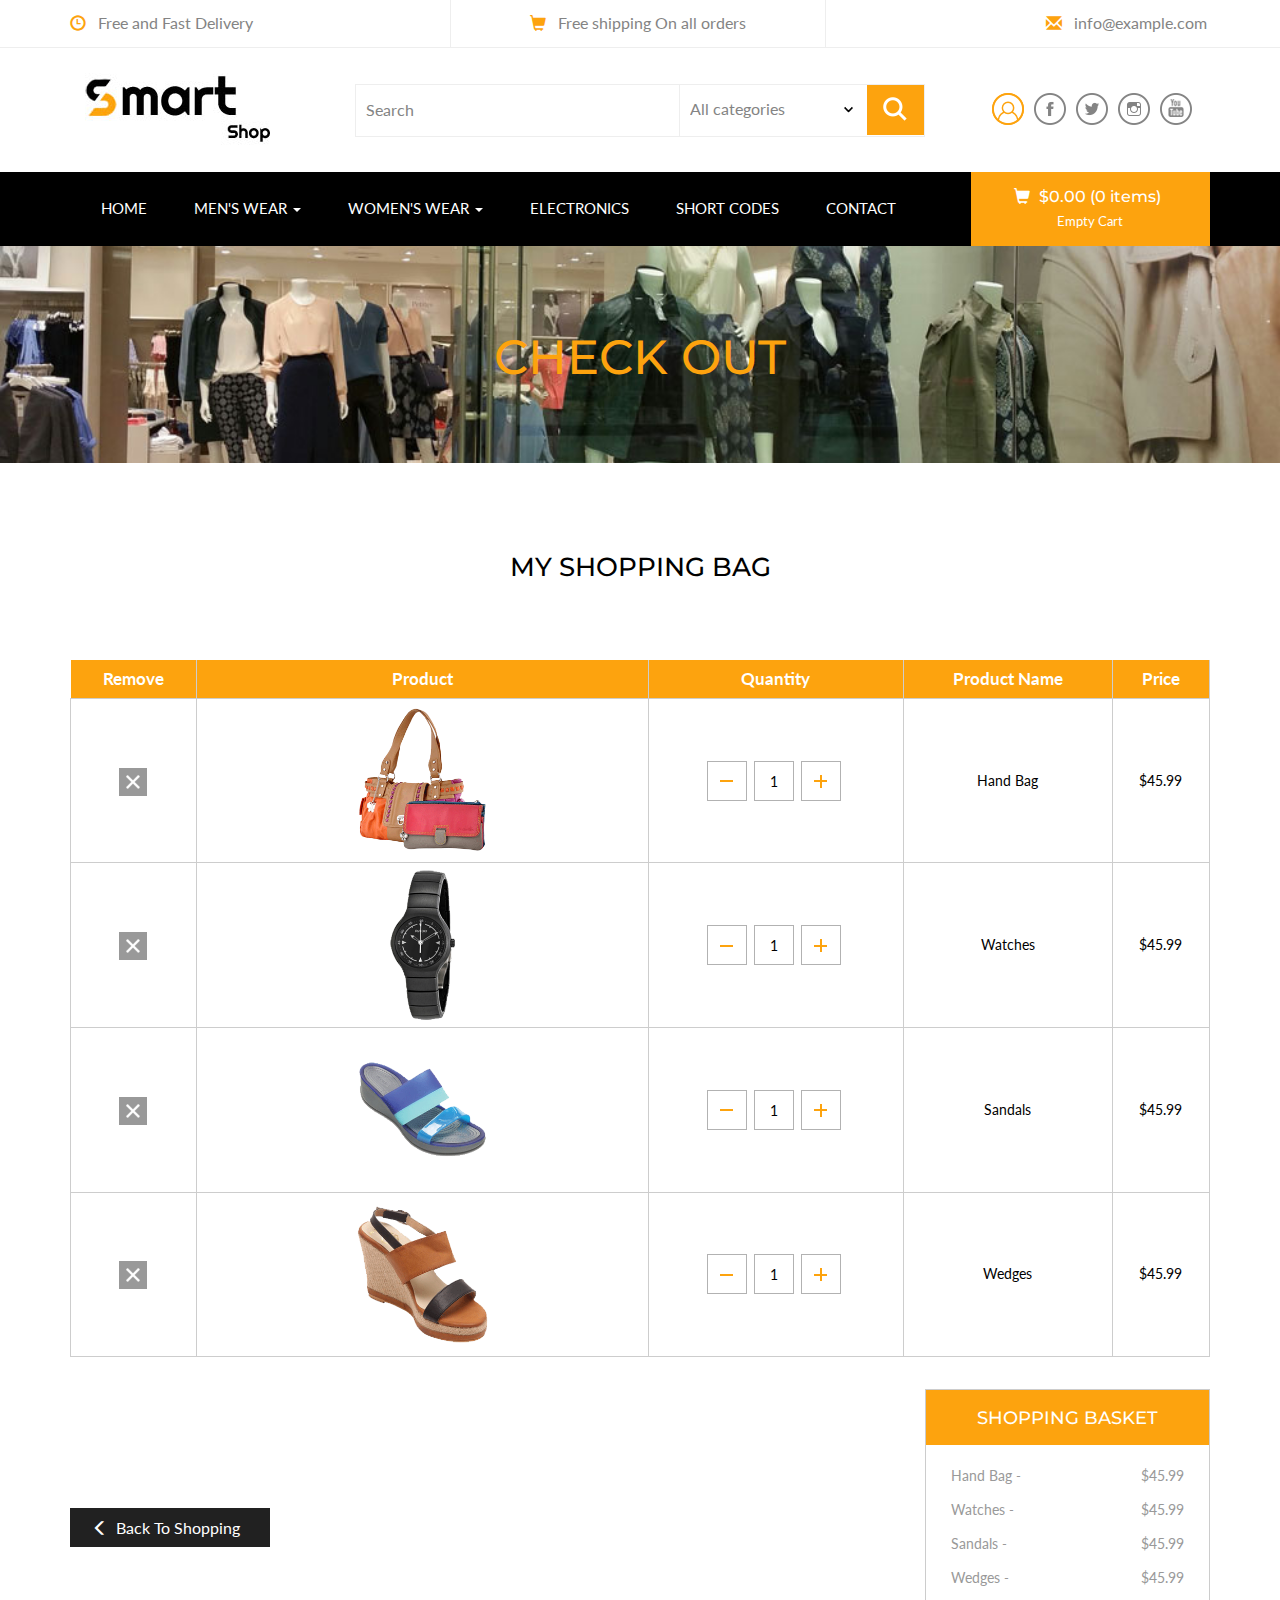
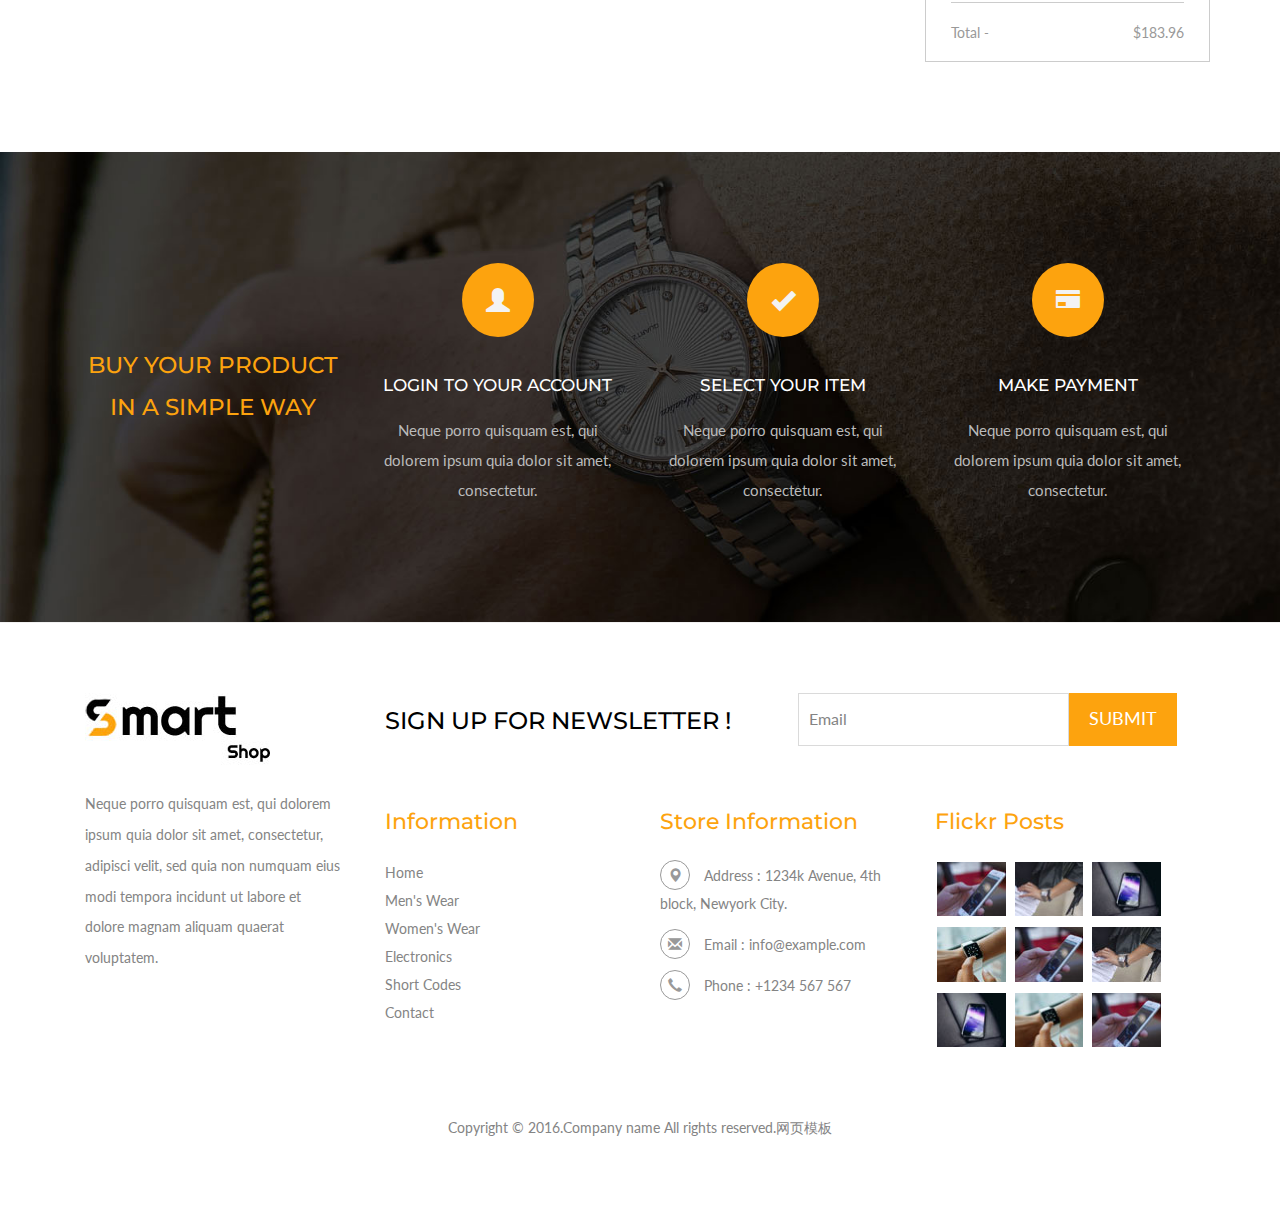
<file: view/smart-shop/checkout.html>
<!DOCTYPE html>
<html>
<head>
<title>Check Out</title>
<!-- for-mobile-apps -->
<meta name="viewport" content="width=device-width, initial-scale=1">
<meta http-equiv="Content-Type" content="text/html; charset=utf-8" />
<meta name="keywords" content="" />
<script type="application/x-javascript"> addEventListener("load", function() { setTimeout(hideURLbar, 0); }, false);
		function hideURLbar(){ window.scrollTo(0,1); } </script>
<!-- //for-mobile-apps -->
<link href="../../css/bootstrap.css" rel="stylesheet" type="text/css" media="all" />
<link href="../../css/style.css" rel="stylesheet" type="text/css" media="all" />
<!-- js -->
<script type="text/javascript" src="../../js/jquery-2.1.4.min.js"></script>
<!-- //js -->
<!-- cart -->
	<script src="../../js/simpleCart.min.js"></script>
<!-- cart -->
<!-- for bootstrap working -->
	<script type="text/javascript" src="../../js/bootstrap-3.1.1.min.js"></script>
<!-- //for bootstrap working -->
<link href='http://fonts.useso.com/css?family=Montserrat:400,700' rel='stylesheet' type='text/css'>
<link href='http://fonts.useso.com/css?family=Lato:400,100,100italic,300,300italic,400italic,700,900,900italic,700italic' rel='stylesheet' type='text/css'>
<script src="../../js/jquery.easing.min.js"></script>
</head>
<body>
<!-- header -->
<div class="header">
	<div class="container">
		<ul>
			<li><span class="glyphicon glyphicon-time" aria-hidden="true"></span>Free and Fast Delivery</li>
			<li><span class="glyphicon glyphicon-shopping-cart" aria-hidden="true"></span>Free shipping On all orders</li>
			<li><span class="glyphicon glyphicon-envelope" aria-hidden="true"></span><a href="mailto:info@example.com">info@example.com</a></li>
		</ul>
	</div>
</div>
<!-- //header -->
<!-- header-bot -->
<div class="header-bot">
	<div class="container">
		<div class="col-md-3 header-left">
			<h1><a href="index.html"><img src="../../images/logo3.jpg"></a></h1>
		</div>
		<div class="col-md-6 header-middle">
			<form>
				<div class="search">
					<input type="search" value="Search" onFocus="this.value = '';" onBlur="if (this.value == '') {this.value = 'Search';}" required="">
				</div>
				<div class="section_room">
					<select id="country" onChange="change_country(this.value)" class="frm-field required">
						<option value="null">All categories</option>
						<option value="null">Electronics</option>     
						<option value="AX">kids Wear</option>
						<option value="AX">Men's Wear</option>
						<option value="AX">Women's Wear</option>
						<option value="AX">Watches</option>
					</select>
				</div>
				<div class="sear-sub">
					<input type="submit" value=" ">
				</div>
				<div class="clearfix"></div>
			</form>
		</div>
		<div class="col-md-3 header-right footer-bottom">
			<ul>
				<li><a href="#" class="use1" data-toggle="modal" data-target="#myModal4"><span>Login</span></a>
					
				</li>
				<li><a class="fb" href="#"></a></li>
				<li><a class="twi" href="#"></a></li>
				<li><a class="insta" href="#"></a></li>
				<li><a class="you" href="#"></a></li>
			</ul>
		</div>
		<div class="clearfix"></div>
	</div>
</div>
<!-- //header-bot -->
<!-- banner -->
<div class="ban-top">
	<div class="container">
		<div class="top_nav_left">
			<nav class="navbar navbar-default">
			  <div class="container-fluid">
				<!-- Brand and toggle get grouped for better mobile display -->
				<div class="navbar-header">
				  <button type="button" class="navbar-toggle collapsed" data-toggle="collapse" data-target="#bs-example-navbar-collapse-1" aria-expanded="false">
					<span class="sr-only">Toggle navigation</span>
					<span class="icon-bar"></span>
					<span class="icon-bar"></span>
					<span class="icon-bar"></span>
				  </button>
				</div>
				<!-- Collect the nav links, forms, and other content for toggling -->
				<div class="collapse navbar-collapse menu--shylock" id="bs-example-navbar-collapse-1">
				  <ul class="nav navbar-nav menu__list">
					<li class="active menu__item "><a class="menu__link" href="index.html">Home <span class="sr-only">(current)</span></a></li>
					<li class="dropdown menu__item">
						<a href="#" class="dropdown-toggle menu__link" data-toggle="dropdown" role="button" aria-haspopup="true" aria-expanded="false">men's wear <span class="caret"></span></a>
							<ul class="dropdown-menu multi-column columns-3">
								<div class="row">
									<div class="col-sm-6 multi-gd-img1 multi-gd-text ">
										<a href="mens.html"><img src="../../images/woo1.jpg" alt=" "/></a>
									</div>
									<div class="col-sm-3 multi-gd-img">
										<ul class="multi-column-dropdown">
											<li><a href="mens.html">Clothing</a></li>
											<li><a href="mens.html">Wallets</a></li>
											<li><a href="mens.html">Footwear</a></li>
											<li><a href="mens.html">Watches</a></li>
											<li><a href="mens.html">Accessories</a></li>
											<li><a href="mens.html">Bags</a></li>
											<li><a href="mens.html">Caps & Hats</a></li>
										</ul>
									</div>
									<div class="col-sm-3 multi-gd-img">
										<ul class="multi-column-dropdown">
											<li><a href="mens.html">Jewellery</a></li>
											<li><a href="mens.html">Sunglasses</a></li>
											<li><a href="mens.html">Perfumes</a></li>
											<li><a href="mens.html">Beauty</a></li>
											<li><a href="mens.html">Shirts</a></li>
											<li><a href="mens.html">Sunglasses</a></li>
											<li><a href="mens.html">Swimwear</a></li>
										</ul>
									</div>
									<div class="clearfix"></div>
								</div>
							</ul>
					</li>
					<li class="dropdown menu__item">
						<a href="#" class="dropdown-toggle menu__link" data-toggle="dropdown" role="button" aria-haspopup="true" aria-expanded="false">women's wear <span class="caret"></span></a>
							<ul class="dropdown-menu multi-column columns-3">
								<div class="row">
									<div class="col-sm-3 multi-gd-img">
										<ul class="multi-column-dropdown">
											<li><a href="womens.html">Clothing</a></li>
											<li><a href="womens.html">Wallets</a></li>
											<li><a href="womens.html">Footwear</a></li>
											<li><a href="womens.html">Watches</a></li>
											<li><a href="womens.html">Accessories</a></li>
											<li><a href="womens.html">Bags</a></li>
											<li><a href="womens.html">Caps & Hats</a></li>
										</ul>
									</div>
									<div class="col-sm-3 multi-gd-img">
										<ul class="multi-column-dropdown">
											<li><a href="womens.html">Jewellery</a></li>
											<li><a href="womens.html">Sunglasses</a></li>
											<li><a href="womens.html">Perfumes</a></li>
											<li><a href="womens.html">Beauty</a></li>
											<li><a href="womens.html">Shirts</a></li>
											<li><a href="womens.html">Sunglasses</a></li>
											<li><a href="womens.html">Swimwear</a></li>
										</ul>
									</div>
									<div class="col-sm-6 multi-gd-img multi-gd-text ">
										<a href="womens.html"><img src="../../images/woo.jpg" alt=" "/></a>
									</div>
									<div class="clearfix"></div>
								</div>
							</ul>
					</li>
					<li class=" menu__item"><a class="menu__link" href="electronics.html">Electronics</a></li>
					<li class=" menu__item"><a class="menu__link" href="codes.html">Short Codes</a></li>
					<li class=" menu__item"><a class="menu__link" href="contact.html">contact</a></li>
				  </ul>
				</div>
			  </div>
			</nav>	
		</div>
		<div class="top_nav_right">
			<div class="cart box_1">
						<a href="checkout.html">
							<h3> <div class="total">
								<i class="glyphicon glyphicon-shopping-cart" aria-hidden="true"></i>
								<span class="simpleCart_total"></span> (<span id="simpleCart_quantity" class="simpleCart_quantity"></span> items)</div>
								
							</h3>
						</a>
						<p><a href="javascript:;" class="simpleCart_empty">Empty Cart</a></p>
						
			</div>	
		</div>
		<div class="clearfix"></div>
	</div>
</div>
<!-- //banner-top -->
<!-- banner -->
<div class="page-head">
	<div class="container">
		<h3>Check Out</h3>
	</div>
</div>
<!-- //banner -->
<!-- check out -->
<div class="checkout">
	<div class="container">
		<h3>My Shopping Bag</h3>
		<div class="table-responsive checkout-right animated wow slideInUp" data-wow-delay=".5s">
			<table class="timetable_sub">
				<thead>
					<tr>
						<th>Remove</th>
						<th>Product</th>
						<th>Quantity</th>
						<th>Product Name</th>
						<th>Price</th>
					</tr>
				</thead>
					<tr class="rem1">
						<td class="invert-closeb">
							<div class="rem">
								<div class="close1"> </div>
							</div>
							<script>$(document).ready(function(c) {
								$('.close1').on('click', function(c){
									$('.rem1').fadeOut('slow', function(c){
										$('.rem1').remove();
									});
									});	  
								});
						   </script>
						</td>
						<td class="invert-image"><a href="single.html"><img src="../../images/w4.png" alt=" " class="img-responsive" /></a></td>
						<td class="invert">
							 <div class="quantity"> 
								<div class="quantity-select">                           
									<div class="entry value-minus">&nbsp;</div>
									<div class="entry value"><span>1</span></div>
									<div class="entry value-plus active">&nbsp;</div>
								</div>
							</div>
						</td>
						<td class="invert">Hand Bag</td>
						<td class="invert">$45.99</td>
					</tr>
					<tr class="rem2">
						<td class="invert-closeb">
							<div class="rem">
								<div class="close2"> </div>
							</div>
							<script>$(document).ready(function(c) {
								$('.close2').on('click', function(c){
									$('.rem2').fadeOut('slow', function(c){
										$('.rem2').remove();
									});
									});	  
								});
						   </script>
						</td>
						<td class="invert-image"><a href="single.html"><img src="../../images/ep3.png" alt=" " class="img-responsive" /></a></td>
						<td class="invert">
							 <div class="quantity"> 
								<div class="quantity-select">                           
									<div class="entry value-minus">&nbsp;</div>
									<div class="entry value"><span>1</span></div>
									<div class="entry value-plus active">&nbsp;</div>
								</div>
							</div>
						</td>
						<td class="invert">Watches</td>
						<td class="invert">$45.99</td>
						
					</tr>
					<tr class="rem3">
						<td class="invert-closeb">
							<div class="rem">
								<div class="close3"> </div>
							</div>
							<script>$(document).ready(function(c) {
								$('.close3').on('click', function(c){
									$('.rem3').fadeOut('slow', function(c){
										$('.rem3').remove();
									});
									});	  
								});
						   </script>
						</td>
						<td class="invert-image"><a href="single.html"><img src="../../images/w2.png" alt=" " class="img-responsive" /></a></td>
						<td class="invert">
							 <div class="quantity"> 
								<div class="quantity-select">                           
									<div class="entry value-minus">&nbsp;</div>
									<div class="entry value"><span>1</span></div>
									<div class="entry value-plus active">&nbsp;</div>
								</div>
							</div>
						</td>
						<td class="invert">Sandals</td>
						<td class="invert">$45.99</td>
						
					</tr>
					<tr class="rem4">
						<td class="invert-closeb">
							<div class="rem">
								<div class="close4"> </div>
							</div>
							<script>$(document).ready(function(c) {
								$('.close4').on('click', function(c){
									$('.rem4').fadeOut('slow', function(c){
										$('.rem4').remove();
									});
									});	  
								});
						   </script>
						</td>
						<td class="invert-image"><a href="single.html"><img src="../../images/w1.png" alt=" " class="img-responsive" /></a></td>
						<td class="invert">
							 <div class="quantity"> 
								<div class="quantity-select">                           
									<div class="entry value-minus">&nbsp;</div>
									<div class="entry value"><span>1</span></div>
									<div class="entry value-plus active">&nbsp;</div>
								</div>
							</div>
						</td>
						<td class="invert">Wedges</td>
						<td class="invert">$45.99</td>
						
					</tr>
					
								<!--quantity-->
									<script>
									$('.value-plus').on('click', function(){
										var divUpd = $(this).parent().find('.value'), newVal = parseInt(divUpd.text(), 10)+1;
										divUpd.text(newVal);
									});

									$('.value-minus').on('click', function(){
										var divUpd = $(this).parent().find('.value'), newVal = parseInt(divUpd.text(), 10)-1;
										if(newVal>=1) divUpd.text(newVal);
									});
									</script>
								<!--quantity-->
			</table>
		</div>
		<div class="checkout-left">	
				
				<div class="checkout-right-basket animated wow slideInRight" data-wow-delay=".5s">
					<a href="mens.html"><span class="glyphicon glyphicon-menu-left" aria-hidden="true"></span>Back To Shopping</a>
				</div>
				<div class="checkout-left-basket animated wow slideInLeft" data-wow-delay=".5s">
					<h4>Shopping basket</h4>
					<ul>
						<li>Hand Bag <i>-</i> <span>$45.99</span></li>
						<li>Watches <i>-</i> <span>$45.99</span></li>
						<li>Sandals <i>-</i> <span>$45.99</span></li>
						<li>Wedges <i>-</i> <span>$45.99</span></li>
						<li>Total <i>-</i> <span>$183.96</span></li>
					</ul>
				</div>
				<div class="clearfix"> </div>
			</div>
	</div>
</div>	
<!-- //check out -->
<!-- //product-nav -->
<div class="coupons">
	<div class="container">
		<div class="coupons-grids text-center">
			<div class="col-md-3 coupons-gd">
				<h3>Buy your product in a simple way</h3>
			</div>
			<div class="col-md-3 coupons-gd">
				<span class="glyphicon glyphicon-user" aria-hidden="true"></span>
				<h4>LOGIN TO YOUR ACCOUNT</h4>
				<p>Neque porro quisquam est, qui dolorem ipsum quia dolor
			sit amet, consectetur.</p>
			</div>
			<div class="col-md-3 coupons-gd">
				<span class="glyphicon glyphicon-ok" aria-hidden="true"></span>
				<h4>SELECT YOUR ITEM</h4>
				<p>Neque porro quisquam est, qui dolorem ipsum quia dolor
			sit amet, consectetur.</p>
			</div>
			<div class="col-md-3 coupons-gd">
				<span class="glyphicon glyphicon-credit-card" aria-hidden="true"></span>
				<h4>MAKE PAYMENT</h4>
				<p>Neque porro quisquam est, qui dolorem ipsum quia dolor
			sit amet, consectetur.</p>
			</div>
			<div class="clearfix"> </div>
		</div>
	</div>
</div>
<!-- footer -->
<div class="footer">
	<div class="container">
		<div class="col-md-3 footer-left">
			<h2><a href="index.html"><img src="../../images/logo3.jpg" alt=" " /></a></h2>
			<p>Neque porro quisquam est, qui dolorem ipsum quia dolor
			sit amet, consectetur, adipisci velit, sed quia non 
			numquam eius modi tempora incidunt ut labore 
			et dolore magnam aliquam quaerat voluptatem.</p>
		</div>
		<div class="col-md-9 footer-right">
			<div class="col-sm-6 newsleft">
				<h3>SIGN UP FOR NEWSLETTER !</h3>
			</div>
			<div class="col-sm-6 newsright">
				<form>
					<input type="text" value="Email" onFocus="this.value = '';" onBlur="if (this.value == '') {this.value = 'Email';}" required="">
					<input type="submit" value="Submit">
				</form>
			</div>
			<div class="clearfix"></div>
			<div class="sign-grds">
				<div class="col-md-4 sign-gd">
					<h4>Information</h4>
					<ul>
						<li><a href="index.html">Home</a></li>
						<li><a href="mens.html">Men's Wear</a></li>
						<li><a href="womens.html">Women's Wear</a></li>
						<li><a href="electronics.html">Electronics</a></li>
						<li><a href="codes.html">Short Codes</a></li>
						<li><a href="contact.html">Contact</a></li>
					</ul>
				</div>
				
				<div class="col-md-4 sign-gd-two">
					<h4>Store Information</h4>
					<ul>
						<li><i class="glyphicon glyphicon-map-marker" aria-hidden="true"></i>Address : 1234k Avenue, 4th block, <span>Newyork City.</span></li>
						<li><i class="glyphicon glyphicon-envelope" aria-hidden="true"></i>Email : <a href="mailto:info@example.com">info@example.com</a></li>
						<li><i class="glyphicon glyphicon-earphone" aria-hidden="true"></i>Phone : +1234 567 567</li>
					</ul>
				</div>
				<div class="col-md-4 sign-gd flickr-post">
					<h4>Flickr Posts</h4>
					<ul>
						<li><a href="single.html"><img src="../../images/b15.jpg" alt=" " class="img-responsive" /></a></li>
						<li><a href="single.html"><img src="../../images/b16.jpg" alt=" " class="img-responsive" /></a></li>
						<li><a href="single.html"><img src="../../images/b17.jpg" alt=" " class="img-responsive" /></a></li>
						<li><a href="single.html"><img src="../../images/b18.jpg" alt=" " class="img-responsive" /></a></li>
						<li><a href="single.html"><img src="../../images/b15.jpg" alt=" " class="img-responsive" /></a></li>
						<li><a href="single.html"><img src="../../images/b16.jpg" alt=" " class="img-responsive" /></a></li>
						<li><a href="single.html"><img src="../../images/b17.jpg" alt=" " class="img-responsive" /></a></li>
						<li><a href="single.html"><img src="../../images/b18.jpg" alt=" " class="img-responsive" /></a></li>
						<li><a href="single.html"><img src="../../images/b15.jpg" alt=" " class="img-responsive" /></a></li>
					</ul>
				</div>
				<div class="clearfix"></div>
			</div>
		</div>
		<div class="clearfix"></div>
		<p class="copy-right">Copyright &copy; 2016.Company name All rights reserved.<a target="_blank" href="http://www.mycodes.net/">&#x7F51;&#x9875;&#x6A21;&#x677F;</a></p>
	</div>
</div>
<!-- //footer -->
<!-- login -->
			<div class="modal fade" id="myModal4" tabindex="-1" role="dialog" aria-labelledby="myModalLabel">
				<div class="modal-dialog" role="document">
					<div class="modal-content modal-info">
						<div class="modal-header">
							<button type="button" class="close" data-dismiss="modal" aria-label="Close"><span aria-hidden="true">&times;</span></button>						
						</div>
						<div class="modal-body modal-spa">
							<div class="login-grids">
								<div class="login">
									<div class="login-bottom">
										<h3>Sign up for free</h3>
										<form>
											<div class="sign-up">
												<h4>Email :</h4>
												<input type="text" value="Type here" onFocus="this.value = '';" onBlur="if (this.value == '') {this.value = 'Type here';}" required="">	
											</div>
											<div class="sign-up">
												<h4>Password :</h4>
												<input type="password" value="Password" onFocus="this.value = '';" onBlur="if (this.value == '') {this.value = 'Password';}" required="">
												
											</div>
											<div class="sign-up">
												<h4>Re-type Password :</h4>
												<input type="password" value="Password" onFocus="this.value = '';" onBlur="if (this.value == '') {this.value = 'Password';}" required="">
												
											</div>
											<div class="sign-up">
												<input type="submit" value="REGISTER NOW" >
											</div>
											
										</form>
									</div>
									<div class="login-right">
										<h3>Sign in with your account</h3>
										<form>
											<div class="sign-in">
												<h4>Email :</h4>
												<input type="text" value="Type here" onFocus="this.value = '';" onBlur="if (this.value == '') {this.value = 'Type here';}" required="">	
											</div>
											<div class="sign-in">
												<h4>Password :</h4>
												<input type="password" value="Password" onFocus="this.value = '';" onBlur="if (this.value == '') {this.value = 'Password';}" required="">
												<a href="#">Forgot password?</a>
											</div>
											<div class="single-bottom">
												<input type="checkbox"  id="brand" value="">
												<label for="brand"><span></span>Remember Me.</label>
											</div>
											<div class="sign-in">
												<input type="submit" value="SIGNIN" >
											</div>
										</form>
									</div>
									<div class="clearfix"></div>
								</div>
								<p>By logging in you agree to our <a href="#">Terms and Conditions</a> and <a href="#">Privacy Policy</a></p>
							</div>
						</div>
					</div>
				</div>
			</div>
<!-- //login -->
</body>
</html>
</file>
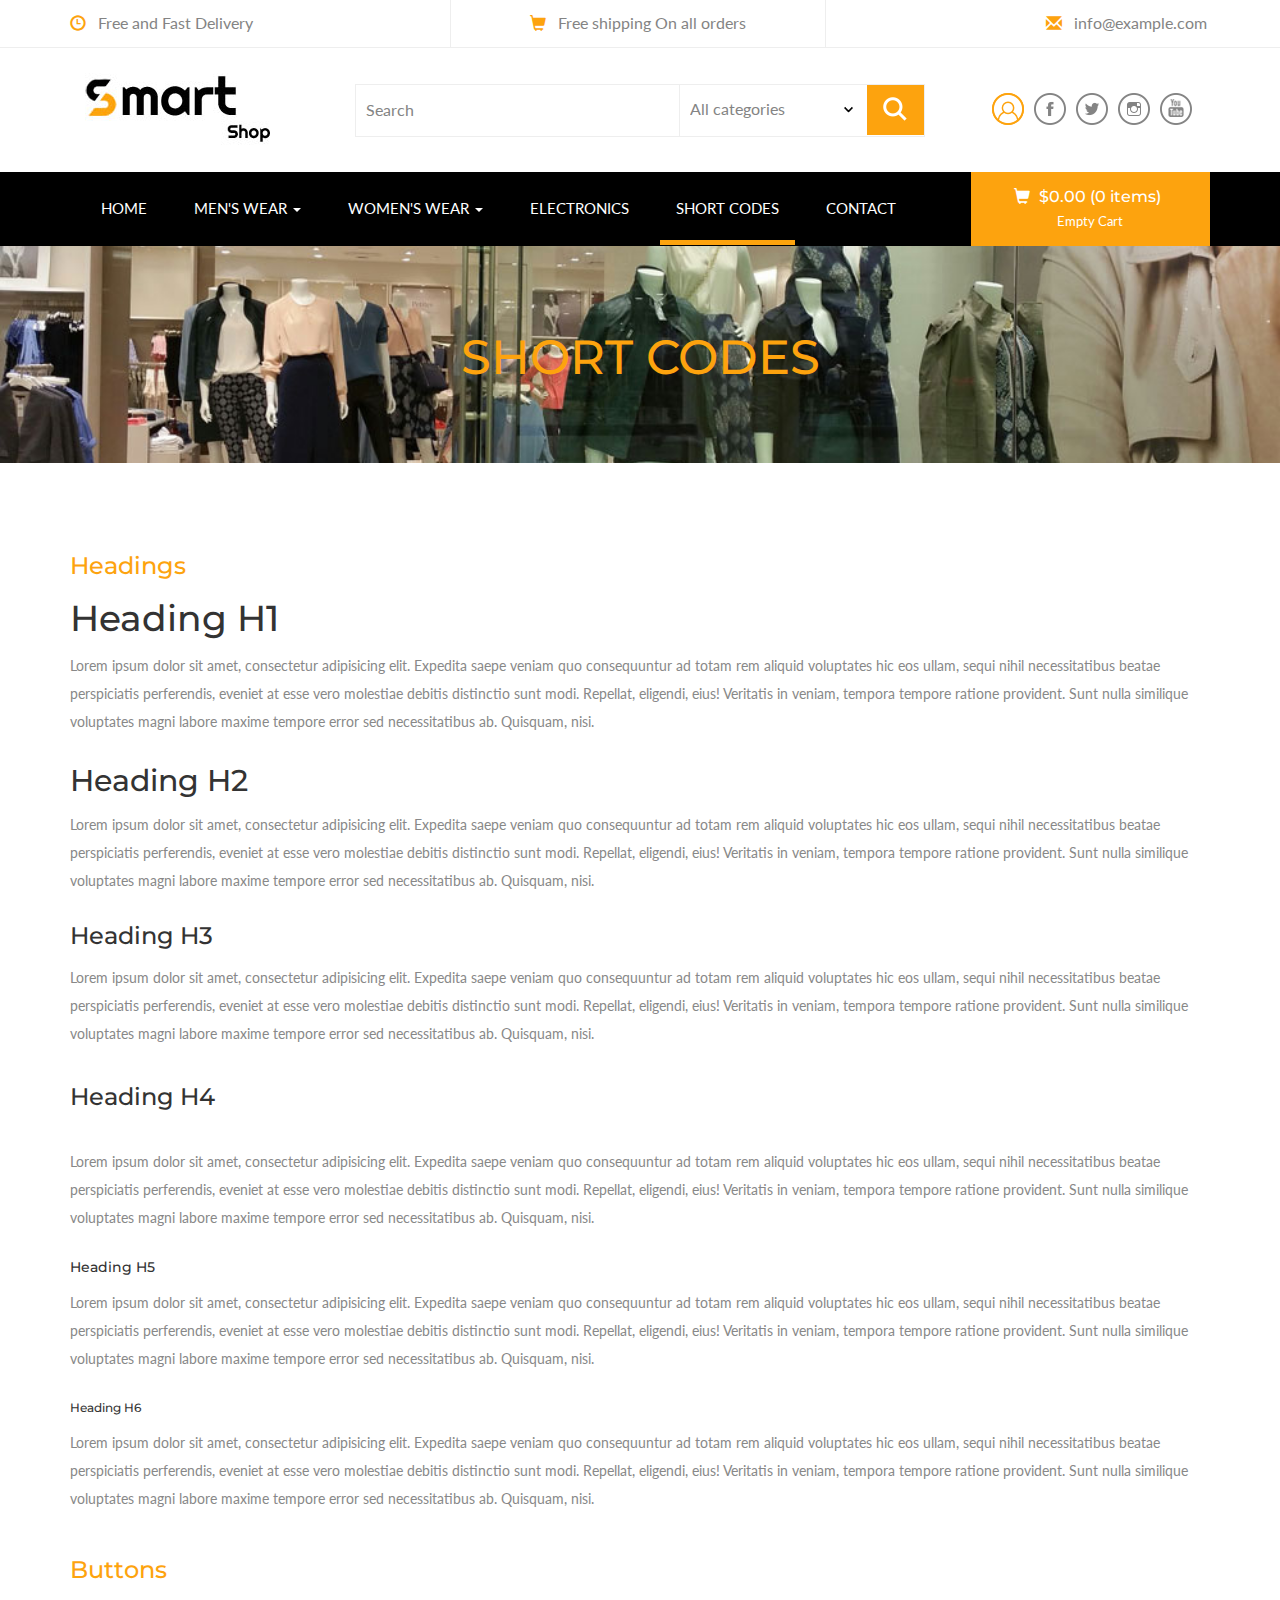
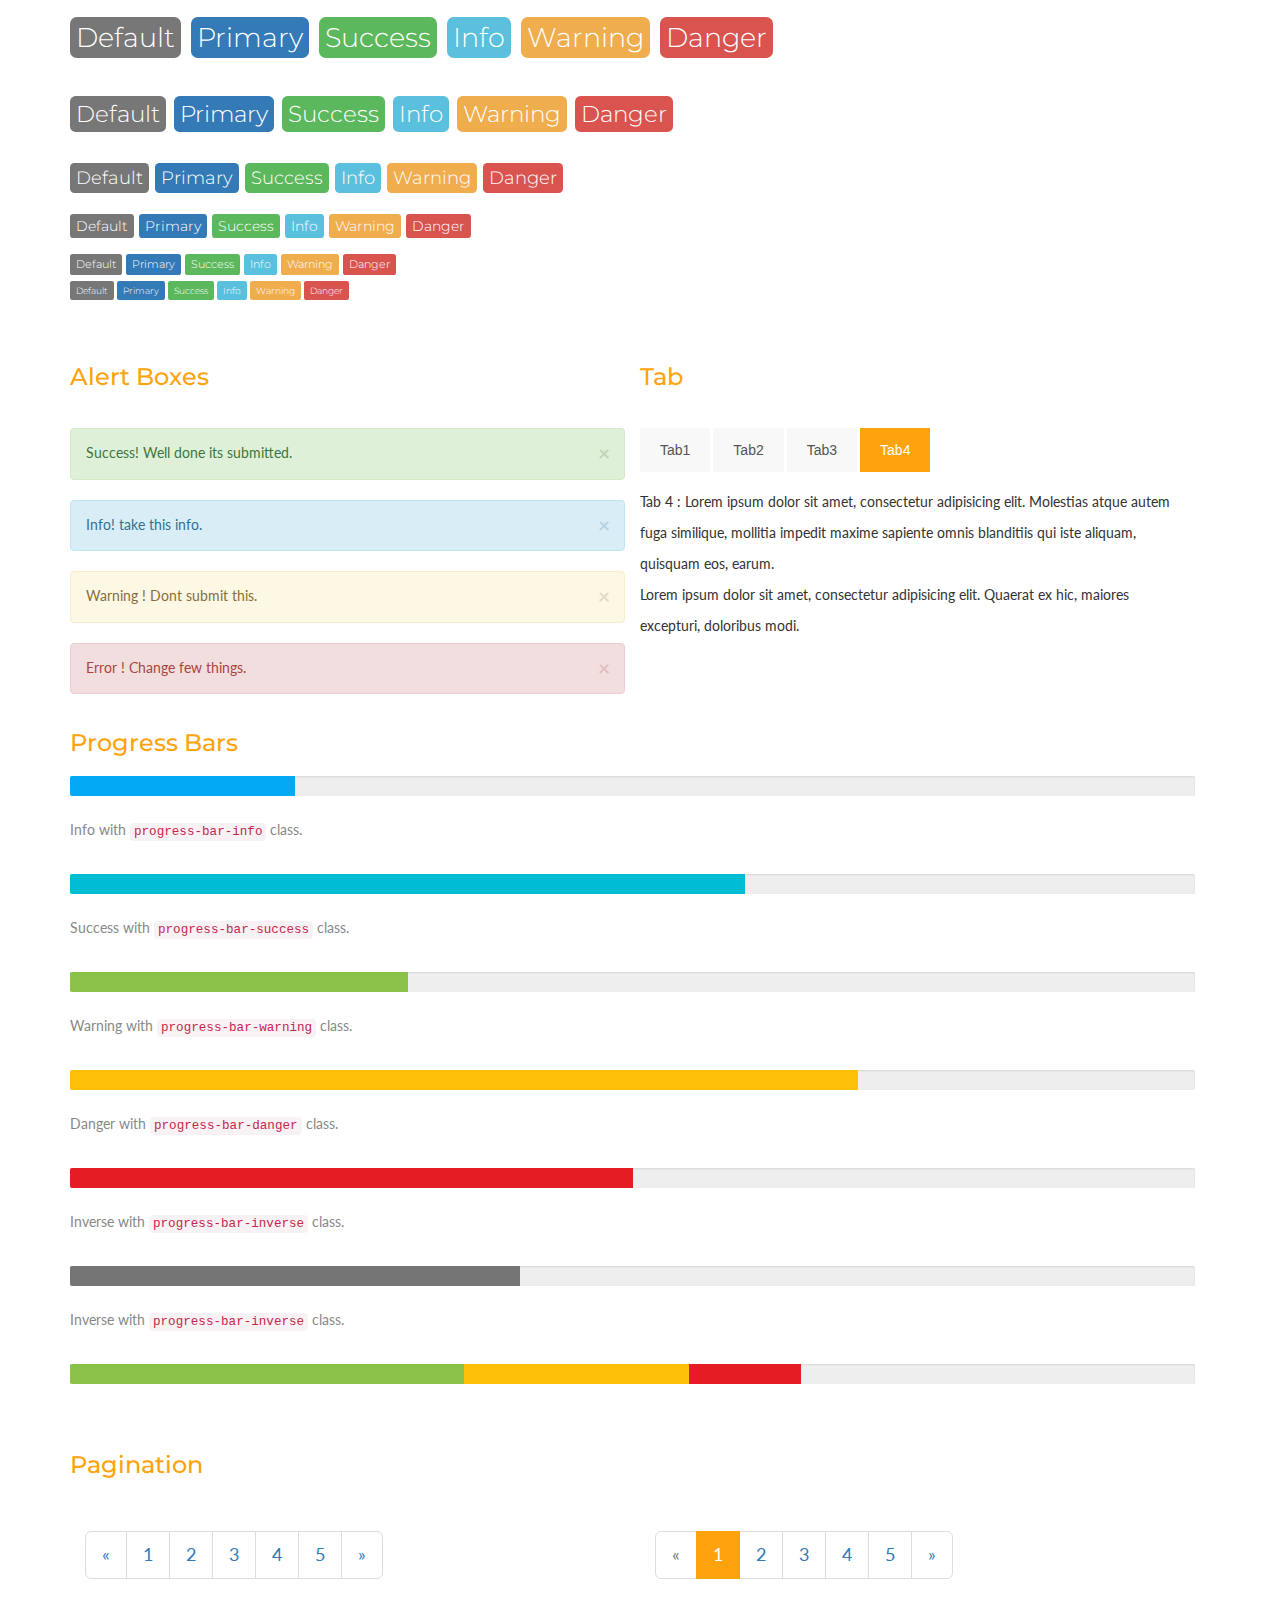
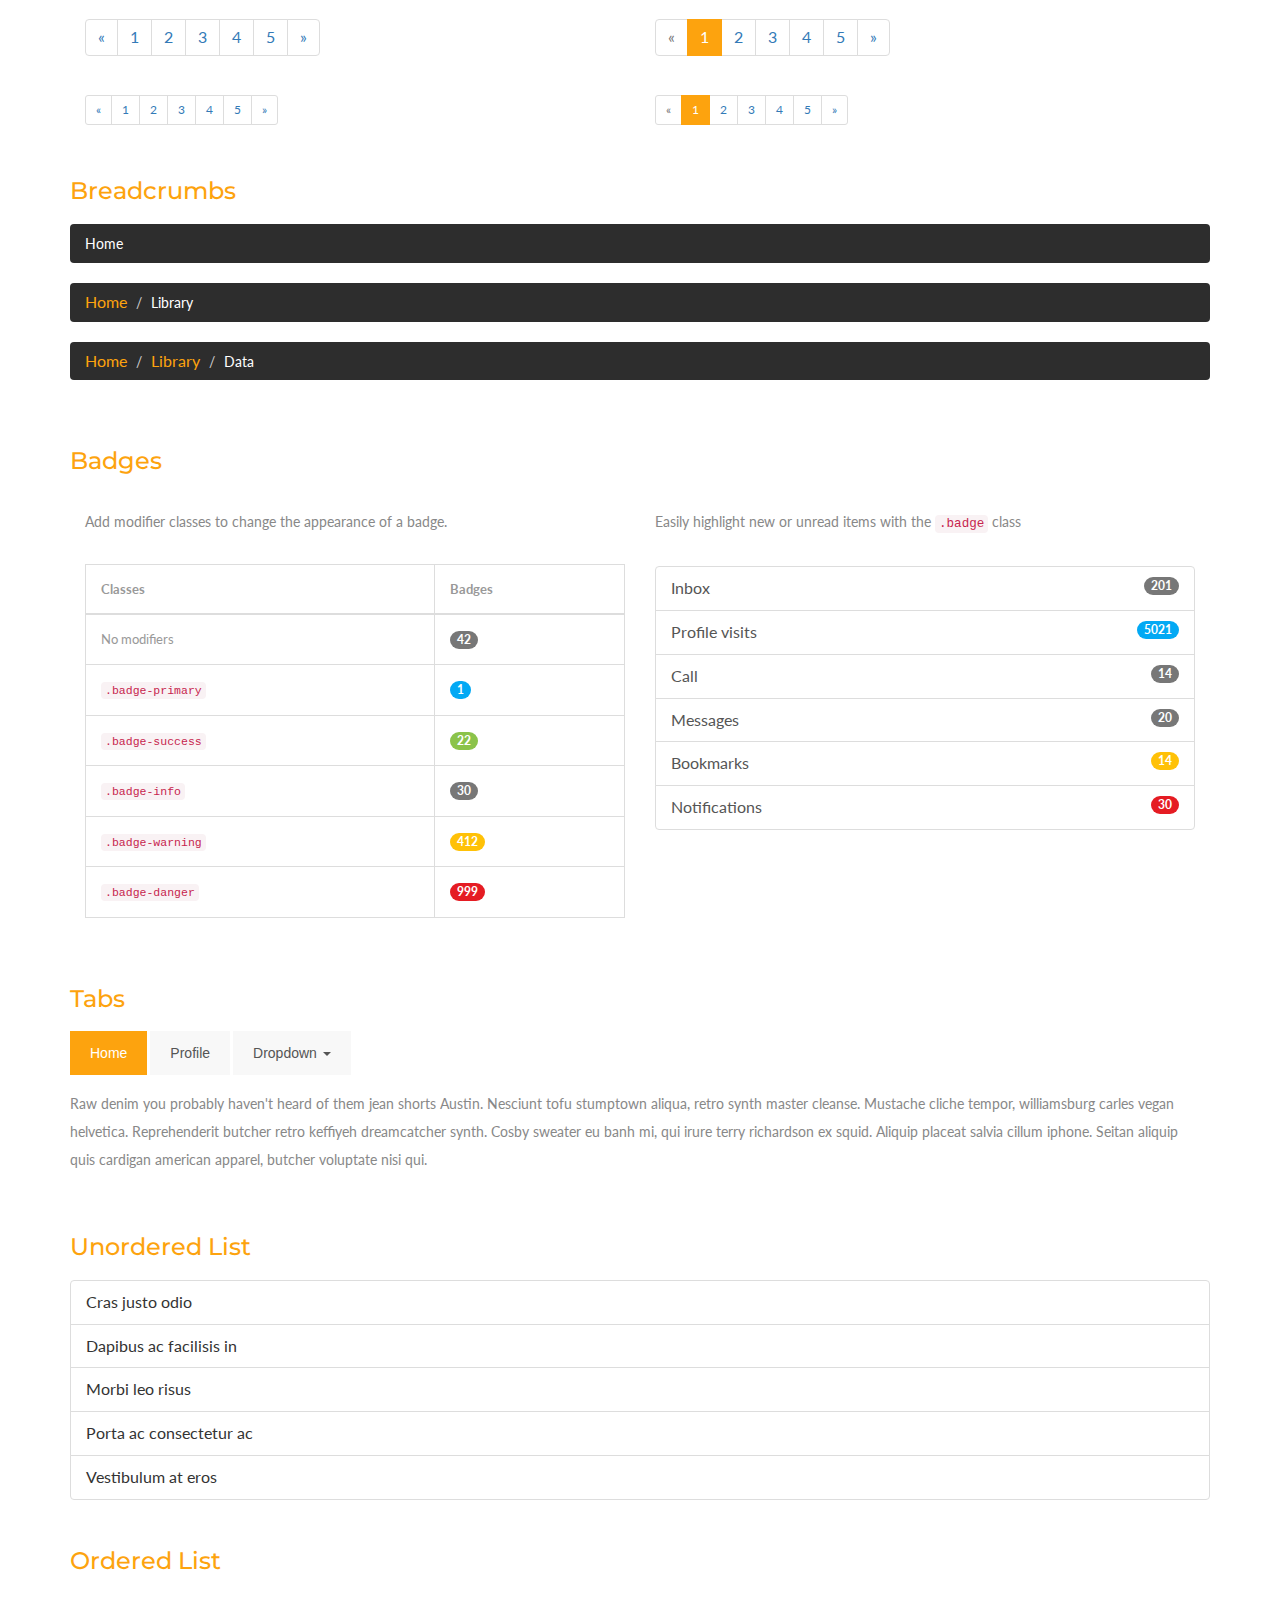
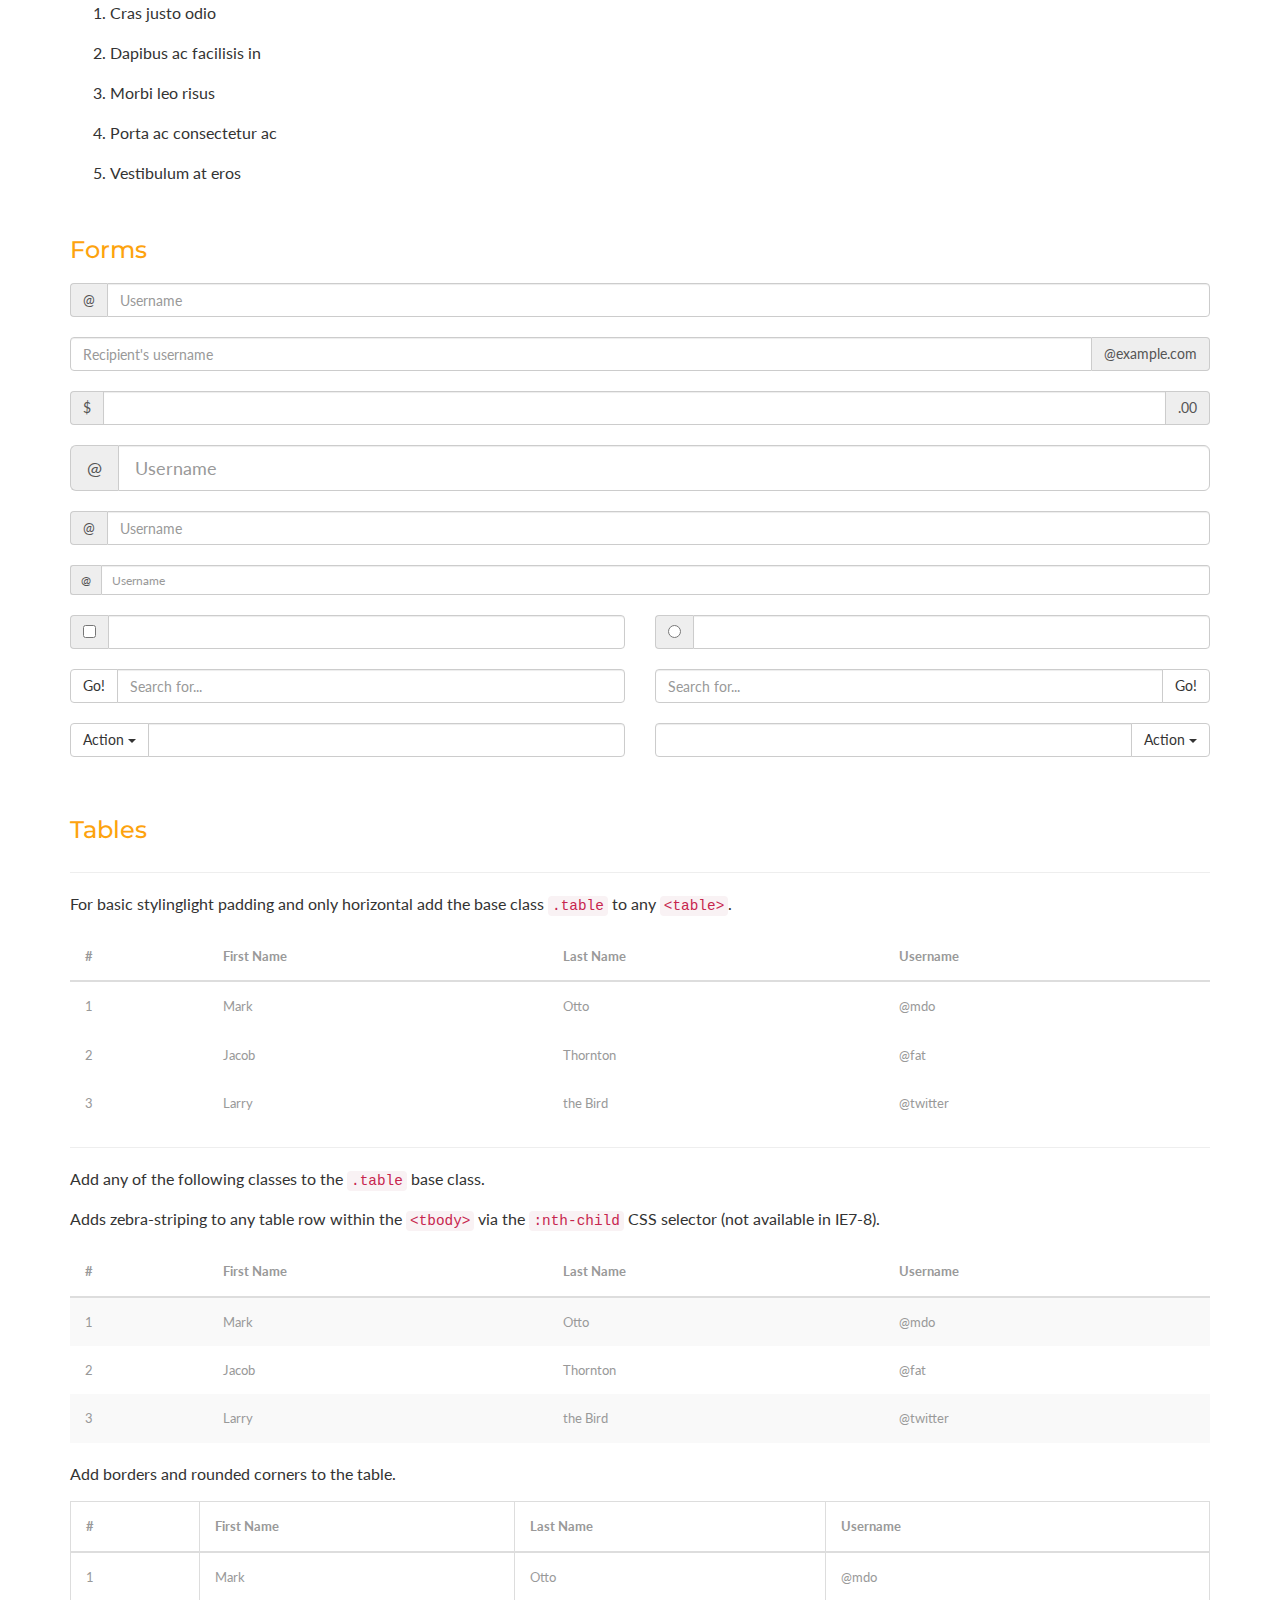
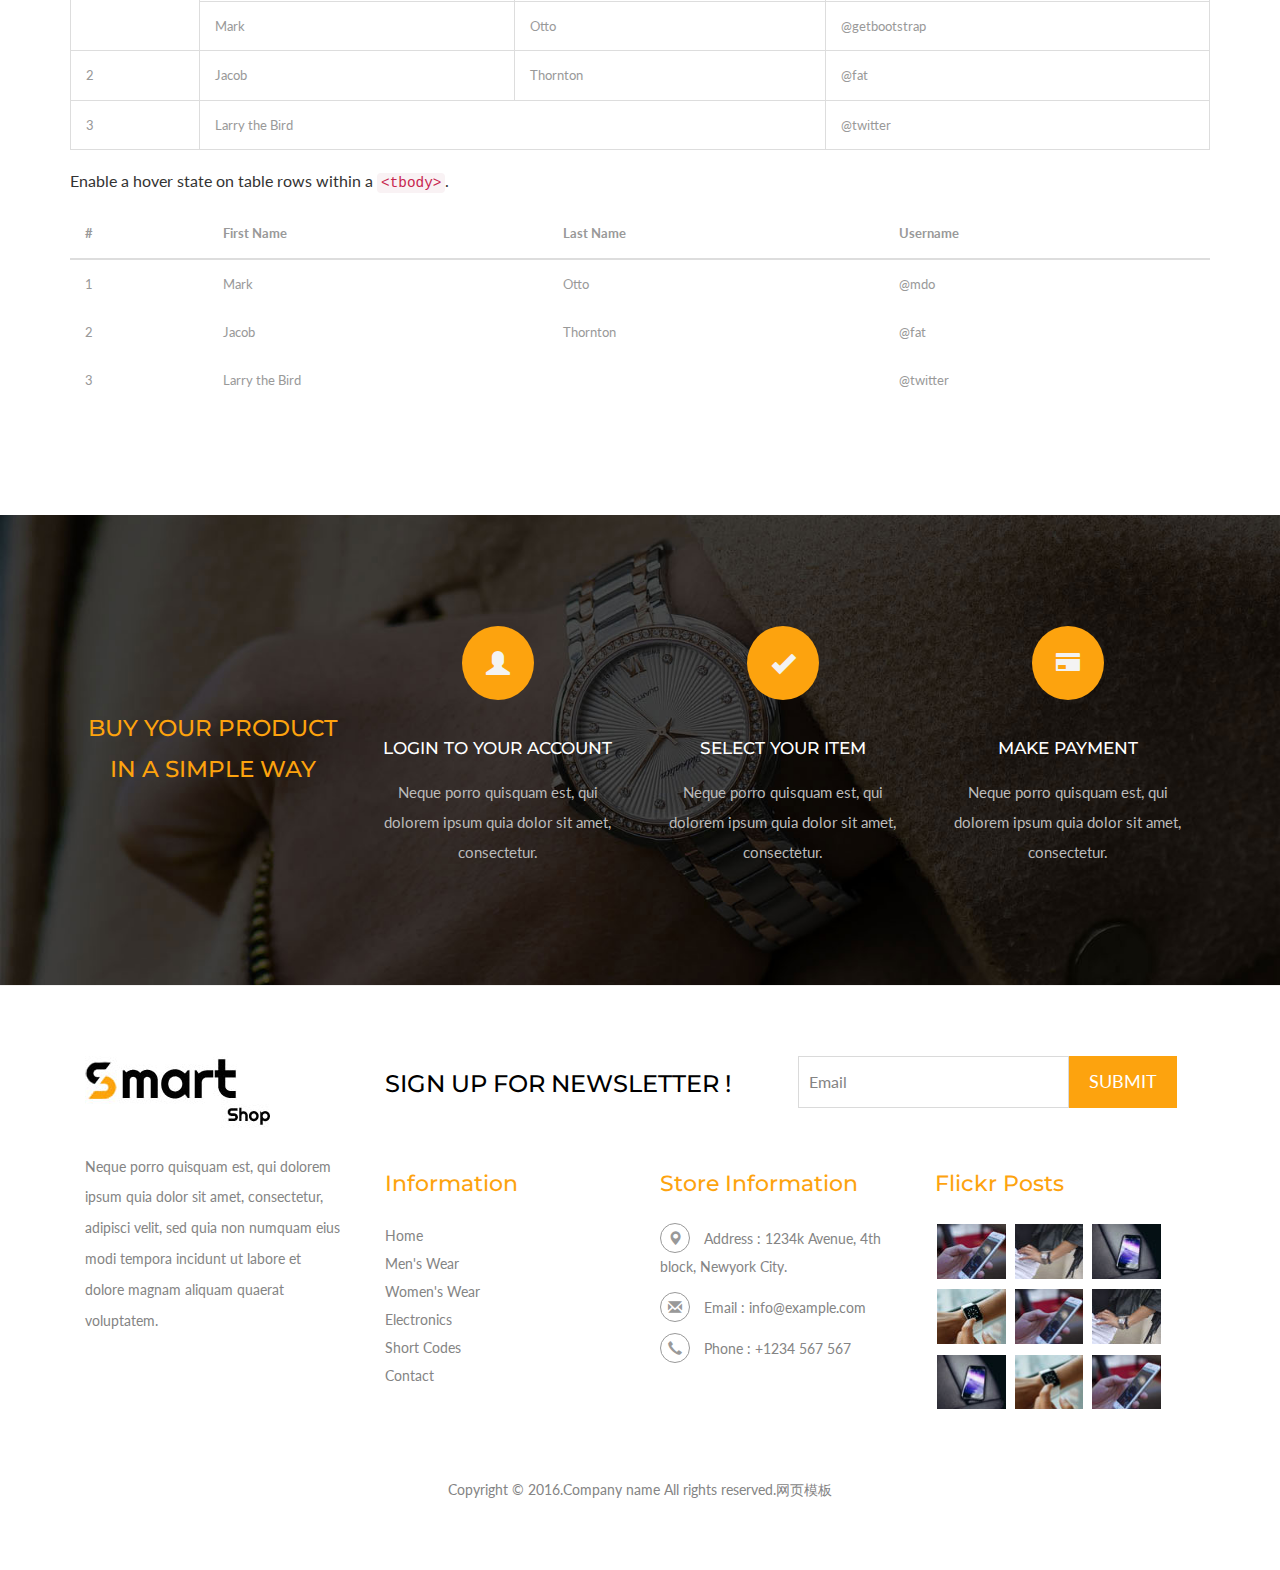
<file: view/smart-shop/codes.html>
<!DOCTYPE html>
<html>
<head>
<title>Shortcodes</title>
<!-- for-mobile-apps -->
<meta name="viewport" content="width=device-width, initial-scale=1">
<meta http-equiv="Content-Type" content="text/html; charset=utf-8" />
<meta name="keywords" content="" />
<script type="application/x-javascript"> addEventListener("load", function() { setTimeout(hideURLbar, 0); }, false);
		function hideURLbar(){ window.scrollTo(0,1); } </script>
<!-- //for-mobile-apps -->
<link href="../../css/bootstrap.css" rel="stylesheet" type="text/css" media="all" />
<link href="../../css/style.css" rel="stylesheet" type="text/css" media="all" />
<!-- js -->
<script type="text/javascript" src="../../js/jquery-2.1.4.min.js"></script>
<!-- //js -->
<!-- cart -->
	<script src="../../js/simpleCart.min.js"></script>
<!-- cart -->
<!-- for bootstrap working -->
	<script type="text/javascript" src="../../js/bootstrap-3.1.1.min.js"></script>
<!-- //for bootstrap working -->
<link href='http://fonts.useso.com/css?family=Montserrat:400,700' rel='stylesheet' type='text/css'>
<link href='http://fonts.useso.com/css?family=Lato:400,100,100italic,300,300italic,400italic,700,900,900italic,700italic' rel='stylesheet' type='text/css'>
<script src="../../js/jquery.easing.min.js"></script>
</head>
<body>
<!-- header -->
<div class="header">
	<div class="container">
		<ul>
			<li><span class="glyphicon glyphicon-time" aria-hidden="true"></span>Free and Fast Delivery</li>
			<li><span class="glyphicon glyphicon-shopping-cart" aria-hidden="true"></span>Free shipping On all orders</li>
			<li><span class="glyphicon glyphicon-envelope" aria-hidden="true"></span><a href="mailto:info@example.com">info@example.com</a></li>
		</ul>
	</div>
</div>
<!-- //header -->
<!-- header-bot -->
<div class="header-bot">
	<div class="container">
		<div class="col-md-3 header-left">
			<h1><a href="index.html"><img src="../../images/logo3.jpg"></a></h1>
		</div>
		<div class="col-md-6 header-middle">
			<form>
				<div class="search">
					<input type="search" value="Search" onFocus="this.value = '';" onBlur="if (this.value == '') {this.value = 'Search';}" required="">
				</div>
				<div class="section_room">
					<select id="country" onChange="change_country(this.value)" class="frm-field required">
						<option value="null">All categories</option>
						<option value="null">Electronics</option>     
						<option value="AX">kids Wear</option>
						<option value="AX">Men's Wear</option>
						<option value="AX">Women's Wear</option>
						<option value="AX">Watches</option>
					</select>
				</div>
				<div class="sear-sub">
					<input type="submit" value=" ">
				</div>
				<div class="clearfix"></div>
			</form>
		</div>
		<div class="col-md-3 header-right footer-bottom">
			<ul>
				<li><a href="#" class="use1" data-toggle="modal" data-target="#myModal4"><span>Login</span></a>
					
				</li>
				<li><a class="fb" href="#"></a></li>
				<li><a class="twi" href="#"></a></li>
				<li><a class="insta" href="#"></a></li>
				<li><a class="you" href="#"></a></li>
			</ul>
		</div>
		<div class="clearfix"></div>
	</div>
</div>
<!-- //header-bot -->
<!-- banner -->
<div class="ban-top">
	<div class="container">
		<div class="top_nav_left">
			<nav class="navbar navbar-default">
			  <div class="container-fluid">
				<!-- Brand and toggle get grouped for better mobile display -->
				<div class="navbar-header">
				  <button type="button" class="navbar-toggle collapsed" data-toggle="collapse" data-target="#bs-example-navbar-collapse-1" aria-expanded="false">
					<span class="sr-only">Toggle navigation</span>
					<span class="icon-bar"></span>
					<span class="icon-bar"></span>
					<span class="icon-bar"></span>
				  </button>
				</div>
				<!-- Collect the nav links, forms, and other content for toggling -->
				<div class="collapse navbar-collapse menu--shylock" id="bs-example-navbar-collapse-1">
				  <ul class="nav navbar-nav menu__list">
					<li class="active menu__item "><a class="menu__link" href="index.html">Home <span class="sr-only">(current)</span></a></li>
					<li class="dropdown menu__item">
						<a href="#" class="dropdown-toggle menu__link" data-toggle="dropdown" role="button" aria-haspopup="true" aria-expanded="false">men's wear <span class="caret"></span></a>
							<ul class="dropdown-menu multi-column columns-3">
								<div class="row">
									<div class="col-sm-6 multi-gd-img1 multi-gd-text ">
										<a href="mens.html"><img src="../../images/woo1.jpg" alt=" "/></a>
									</div>
									<div class="col-sm-3 multi-gd-img">
										<ul class="multi-column-dropdown">
											<li><a href="mens.html">Clothing</a></li>
											<li><a href="mens.html">Wallets</a></li>
											<li><a href="mens.html">Footwear</a></li>
											<li><a href="mens.html">Watches</a></li>
											<li><a href="mens.html">Accessories</a></li>
											<li><a href="mens.html">Bags</a></li>
											<li><a href="mens.html">Caps & Hats</a></li>
										</ul>
									</div>
									<div class="col-sm-3 multi-gd-img">
										<ul class="multi-column-dropdown">
											<li><a href="mens.html">Jewellery</a></li>
											<li><a href="mens.html">Sunglasses</a></li>
											<li><a href="mens.html">Perfumes</a></li>
											<li><a href="mens.html">Beauty</a></li>
											<li><a href="mens.html">Shirts</a></li>
											<li><a href="mens.html">Sunglasses</a></li>
											<li><a href="mens.html">Swimwear</a></li>
										</ul>
									</div>
									<div class="clearfix"></div>
								</div>
							</ul>
					</li>
					<li class="dropdown menu__item">
						<a href="#" class="dropdown-toggle menu__link" data-toggle="dropdown" role="button" aria-haspopup="true" aria-expanded="false">women's wear <span class="caret"></span></a>
							<ul class="dropdown-menu multi-column columns-3">
								<div class="row">
									<div class="col-sm-3 multi-gd-img">
										<ul class="multi-column-dropdown">
											<li><a href="womens.html">Clothing</a></li>
											<li><a href="womens.html">Wallets</a></li>
											<li><a href="womens.html">Footwear</a></li>
											<li><a href="womens.html">Watches</a></li>
											<li><a href="womens.html">Accessories</a></li>
											<li><a href="womens.html">Bags</a></li>
											<li><a href="womens.html">Caps & Hats</a></li>
										</ul>
									</div>
									<div class="col-sm-3 multi-gd-img">
										<ul class="multi-column-dropdown">
											<li><a href="womens.html">Jewellery</a></li>
											<li><a href="womens.html">Sunglasses</a></li>
											<li><a href="womens.html">Perfumes</a></li>
											<li><a href="womens.html">Beauty</a></li>
											<li><a href="womens.html">Shirts</a></li>
											<li><a href="womens.html">Sunglasses</a></li>
											<li><a href="womens.html">Swimwear</a></li>
										</ul>
									</div>
									<div class="col-sm-6 multi-gd-img multi-gd-text ">
										<a href="womens.html"><img src="../../images/woo.jpg" alt=" "/></a>
									</div>
									<div class="clearfix"></div>
								</div>
							</ul>
					</li>
					<li class=" menu__item"><a class="menu__link" href="electronics.html">Electronics</a></li>
					<li class=" menu__item menu__item--current"><a class="menu__link" href="codes.html">Short Codes</a></li>
					<li class=" menu__item "><a class="menu__link" href="contact.html">contact</a></li>
				  </ul>
				</div>
			  </div>
			</nav>	
		</div>
		<div class="top_nav_right">
			<div class="cart box_1">
						<a href="checkout.html">
							<h3> <div class="total">
								<i class="glyphicon glyphicon-shopping-cart" aria-hidden="true"></i>
								<span class="simpleCart_total"></span> (<span id="simpleCart_quantity" class="simpleCart_quantity"></span> items)</div>
								
							</h3>
						</a>
						<p><a href="javascript:;" class="simpleCart_empty">Empty Cart</a></p>
						
			</div>	
		</div>
		<div class="clearfix"></div>
	</div>
</div>
<!-- //banner-top -->
<!-- banner -->
<div class="page-head">
	<div class="container">
		<h3>Short Codes</h3>
	</div>
</div>
<!-- //banner -->
<!-- typography -->
<div class="typrography">
	 <div class="container">
			
		<div class="grid_3 grid_4 wow fadeInLeft animated" data-wow-delay=".5s">
		     <h3 class="bars">Headings</h3>
		    <div class="bs-example">
				<div class="mb-60">
						<h1>Heading H1</h1>
						<p>Lorem ipsum dolor sit amet, consectetur adipisicing elit. Expedita saepe veniam quo consequuntur ad totam rem aliquid voluptates hic eos ullam, sequi nihil necessitatibus beatae perspiciatis perferendis, eveniet at esse vero molestiae debitis distinctio sunt modi. Repellat, eligendi, eius! Veritatis in veniam, tempora tempore ratione provident. Sunt nulla similique voluptates magni labore maxime tempore error sed necessitatibus ab. Quisquam, nisi.</p>
						<h2>Heading H2</h2>
						<p>Lorem ipsum dolor sit amet, consectetur adipisicing elit. Expedita saepe veniam quo consequuntur ad totam rem aliquid voluptates hic eos ullam, sequi nihil necessitatibus beatae perspiciatis perferendis, eveniet at esse vero molestiae debitis distinctio sunt modi. Repellat, eligendi, eius! Veritatis in veniam, tempora tempore ratione provident. Sunt nulla similique voluptates magni labore maxime tempore error sed necessitatibus ab. Quisquam, nisi.</p>
						<h3>Heading H3</h3>
						<p>Lorem ipsum dolor sit amet, consectetur adipisicing elit. Expedita saepe veniam quo consequuntur ad totam rem aliquid voluptates hic eos ullam, sequi nihil necessitatibus beatae perspiciatis perferendis, eveniet at esse vero molestiae debitis distinctio sunt modi. Repellat, eligendi, eius! Veritatis in veniam, tempora tempore ratione provident. Sunt nulla similique voluptates magni labore maxime tempore error sed necessitatibus ab. Quisquam, nisi.</p>
						<h4>Heading H4</h4>
						<p>Lorem ipsum dolor sit amet, consectetur adipisicing elit. Expedita saepe veniam quo consequuntur ad totam rem aliquid voluptates hic eos ullam, sequi nihil necessitatibus beatae perspiciatis perferendis, eveniet at esse vero molestiae debitis distinctio sunt modi. Repellat, eligendi, eius! Veritatis in veniam, tempora tempore ratione provident. Sunt nulla similique voluptates magni labore maxime tempore error sed necessitatibus ab. Quisquam, nisi.</p>
						<h5>Heading H5</h5>
						<p>Lorem ipsum dolor sit amet, consectetur adipisicing elit. Expedita saepe veniam quo consequuntur ad totam rem aliquid voluptates hic eos ullam, sequi nihil necessitatibus beatae perspiciatis perferendis, eveniet at esse vero molestiae debitis distinctio sunt modi. Repellat, eligendi, eius! Veritatis in veniam, tempora tempore ratione provident. Sunt nulla similique voluptates magni labore maxime tempore error sed necessitatibus ab. Quisquam, nisi.</p>
						<h6>Heading H6</h6>
						<p>Lorem ipsum dolor sit amet, consectetur adipisicing elit. Expedita saepe veniam quo consequuntur ad totam rem aliquid voluptates hic eos ullam, sequi nihil necessitatibus beatae perspiciatis perferendis, eveniet at esse vero molestiae debitis distinctio sunt modi. Repellat, eligendi, eius! Veritatis in veniam, tempora tempore ratione provident. Sunt nulla similique voluptates magni labore maxime tempore error sed necessitatibus ab. Quisquam, nisi.</p>
				</div>
			</div>
	    </div>
		  <div class="grid_3 grid_5 wow fadeInRight animated" data-wow-delay=".5s">
			<h3 class="bars">Buttons</h3>
			 	  <h1 class="t-button">
				<a href="#"><span class="label label-default">Default</span></a>
				<a href="#"><span class="label label-primary">Primary</span></a>
				<a href="#"><span class="label label-success">Success</span></a>
				<a href="#"><span class="label label-info">Info</span></a>
				<a href="#"><span class="label label-warning">Warning</span></a>
				<a href="#"><span class="label label-danger">Danger</span></a>
			  </h1>
			  <h2 class="t-button">
				<a href="#"><span class="label label-default">Default</span></a>
				<a href="#"><span class="label label-primary">Primary</span></a>
				<a href="#"><span class="label label-success">Success</span></a>
				<a href="#"><span class="label label-info">Info</span></a>
				<a href="#"><span class="label label-warning">Warning</span></a>
				<a href="#"><span class="label label-danger">Danger</span></a>
			  </h2>
			  <h3 class="t-button">
				<a href="#"><span class="label label-default">Default</span></a>
				<a href="#"><span class="label label-primary">Primary</span></a>
				<a href="#"><span class="label label-success">Success</span></a>
				<a href="#"><span class="label label-info">Info</span></a>
				<a href="#"><span class="label label-warning">Warning</span></a>
				<a href="#"><span class="label label-danger">Danger</span></a>
			  </h3>
			  <h4 class="typ1 t-button">
				<a href="#"><span class="label label-default">Default</span></a>
				<a href="#"><span class="label label-primary">Primary</span></a>
				<a href="#"><span class="label label-success">Success</span></a>
				<a href="#"><span class="label label-info">Info</span></a>
				<a href="#"><span class="label label-warning">Warning</span></a>
				<a href="#"><span class="label label-danger">Danger</span></a>
			  </h4>
			  <h5 class="typ1 t-button">
				<a href="#"><span class="label label-default">Default</span></a>
				<a href="#"><span class="label label-primary">Primary</span></a>
				<a href="#"><span class="label label-success">Success</span></a>
				<a href="#"><span class="label label-info">Info</span></a>
				<a href="#"><span class="label label-warning">Warning</span></a>
				<a href="#"><span class="label label-danger">Danger</span></a>
			  </h5>
			  <h6 class="typ1 t-button">
				<a href="#"><span class="label label-default">Default</span></a>
				<a href="#"><span class="label label-primary">Primary</span></a>
				<a href="#"><span class="label label-success">Success</span></a>
				<a href="#"><span class="label label-info">Info</span></a>
				<a href="#"><span class="label label-warning">Warning</span></a>
				<a href="#"><span class="label label-danger">Danger</span></a>
			  </h6>
	      </div>
		  <div class="col-sm-6 col-md-6 col-lg-6 mb-60">
            <h4 class="text-blue title-border mb-30 bars">Alert Boxes</h4>
            <div class="alert alert-success alert-dismissable">
              <button aria-hidden="true" data-dismiss="alert" class="close" type="button"> × </button>
              Success! Well done its submitted. </div>
            <div class="alert alert-info alert-dismissable">
              <button aria-hidden="true" data-dismiss="alert" class="close" type="button"> × </button>
              Info! take this info. </div>
            <div class="alert alert-warning alert-dismissable">
              <button aria-hidden="true" data-dismiss="alert" class="close" type="button"> × </button>
              Warning ! Dont submit this. </div>
            <div class="alert alert-danger alert-dismissable">
                <button aria-hidden="true" data-dismiss="alert" class="close" type="button"> × </button>
                Error ! Change few things. </div>
          </div>
		  <div class="col-sm-6 col-md-6 col-lg-6 mb-60">
            <h4 class="text-blue title-border mb-30 bars">Tab</h4>            
            <div class="horizontal-tab">
              <ul class="nav nav-tabs">
                <li class=""><a href="#tab1" data-toggle="tab" aria-expanded="false">Tab1</a></li>
                <li class=""><a href="#tab2" data-toggle="tab" aria-expanded="false">Tab2</a></li>
                <li class=""><a href="#tab3" data-toggle="tab" aria-expanded="false">Tab3</a></li>
                <li class="active"><a href="#tab4" data-toggle="tab" aria-expanded="true">Tab4</a></li>
              </ul>
              <div class="tab-content">
                <div class="tab-pane fade" id="tab1">
                  <div class="row">
                    <div class="col-md-12">
                      <p>Tab 1 : Lorem ipsum dolor sit amet, consectetur adipisicing elit. Molestias atque autem fuga similique, mollitia impedit maxime sapiente omnis blanditiis qui iste aliquam, quisquam eos, earum.</p>
                      <p>Lorem ipsum dolor sit amet, consectetur adipisicing elit. Quaerat ex hic, maiores excepturi, doloribus modi.</p>
                    </div>
                  </div>
                </div>
                <div class="tab-pane" id="tab2">
                  <div class="row">
                    <div class="col-md-12">
                      <p>Tab 2 : Lorem ipsum dolor sit amet, consectetur adipisicing elit. Molestias atque autem fuga similique, mollitia impedit maxime sapiente omnis blanditiis qui iste aliquam, quisquam eos, earum.</p>
                      <p>Lorem ipsum dolor sit amet, consectetur adipisicing elit. Quaerat ex hic, maiores excepturi, doloribus modi.</p>
                    </div>
                  </div>
                </div>
                <div class="tab-pane" id="tab3">
                  <div class="row">
                    <div class="col-md-12">
                      <p>Tab 3 : Lorem ipsum dolor sit amet, consectetur adipisicing elit. Molestias atque autem fuga similique, mollitia impedit maxime sapiente omnis blanditiis qui iste aliquam, quisquam eos, earum.</p>
                      <p>Lorem ipsum dolor sit amet, consectetur adipisicing elit. Quaerat ex hic, maiores excepturi, doloribus modi.</p>
                    </div>
                  </div>
                </div>
                <div class="tab-pane active in" id="tab4">
                  <div class="row">
                    <div class="col-md-12">
                      <p>Tab 4 : Lorem ipsum dolor sit amet, consectetur adipisicing elit. Molestias atque autem fuga similique, mollitia impedit maxime sapiente omnis blanditiis qui iste aliquam, quisquam eos, earum.</p>
                      <p>Lorem ipsum dolor sit amet, consectetur adipisicing elit. Quaerat ex hic, maiores excepturi, doloribus modi.</p>
                    </div>
                  </div>
                </div>
              </div>
            </div>
          </div>
		  <div class="clearfix"></div>
		  <div class="grid_3 grid_5 wow fadeInLeft animated" data-wow-delay=".5s">
			 <h3 class="bars">Progress Bars</h3>
			  <div class="tab-content">
				 <div class="tab-pane active" id="domprogress">
					 <div class="progress">    
					      <div class="progress-bar progress-bar-primary" style="width: 20%"></div>
					 </div>
					 <p>Info with <code>progress-bar-info</code> class.</p>
					 <div class="progress">    
						 <div class="progress-bar progress-bar-info" style="width: 60%"></div>
					 </div>
					 <p>Success with <code>progress-bar-success</code> class.</p>
					 <div class="progress">
						 <div class="progress-bar progress-bar-success" style="width: 30%"></div>
					 </div>
					 <p>Warning with <code>progress-bar-warning</code> class.</p>
					 <div class="progress">
						 <div class="progress-bar progress-bar-warning" style="width: 70%"></div>
					 </div>
					 <p>Danger with <code>progress-bar-danger</code> class.</p>
					 <div class="progress">
						 <div class="progress-bar progress-bar-danger" style="width: 50%"></div>
					 </div>
					 <p>Inverse with <code>progress-bar-inverse</code> class.</p>
					 <div class="progress">
						 <div class="progress-bar progress-bar-inverse" style="width: 40%"></div>
					 </div>
					 <p>Inverse with <code>progress-bar-inverse</code> class.</p>
					 <div class="progress">
						 <div class="progress-bar progress-bar-success" style="width: 35%"><span class="sr-only">35% Complete (success)</span></div>
						 <div class="progress-bar progress-bar-warning" style="width: 20%"><span class="sr-only">20% Complete (warning)</span></div>
						 <div class="progress-bar progress-bar-danger" style="width: 10%"><span class="sr-only">10% Complete (danger)</span></div>
					 </div>
				   </div>
			   </div>
		   </div>
		   
		   <div class="grid_3 grid_5 wow fadeInRight animated" data-wow-delay=".5s">
			 <h3 class="bars">Pagination</h3>
			 <div class="col-md-6">
				  <nav>
				  <ul class="pagination pagination-lg">
					<li><a href="#" aria-label="Previous"><span aria-hidden="true">«</span></a></li>
					<li><a href="#">1</a></li>
					<li><a href="#">2</a></li>
					<li><a href="#">3</a></li>
					<li><a href="#">4</a></li>
					<li><a href="#">5</a></li>
					<li><a href="#" aria-label="Next"><span aria-hidden="true">»</span></a></li>
				  </ul>
				  </nav>
				  <nav>
				  <ul class="pagination">
					<li><a href="#" aria-label="Previous"><span aria-hidden="true">«</span></a></li>
					<li><a href="#">1</a></li>
					<li><a href="#">2</a></li>
					<li><a href="#">3</a></li>
					<li><a href="#">4</a></li>
					<li><a href="#">5</a></li>
					<li><a href="#" aria-label="Next"><span aria-hidden="true">»</span></a></li>
				  </ul>
				 </nav>
				 <nav>
				   <ul class="pagination pagination-sm">
					<li><a href="#" aria-label="Previous"><span aria-hidden="true">«</span></a></li>
					<li><a href="#">1</a></li>
					<li><a href="#">2</a></li>
					<li><a href="#">3</a></li>
					<li><a href="#">4</a></li>
					<li><a href="#">5</a></li>
					<li><a href="#" aria-label="Next"><span aria-hidden="true">»</span></a></li>
				  </ul>
				 </nav>				 
			 </div>
			 <div class="col-md-6">
					<ul class="pagination pagination-lg">
									<li class="disabled"><a href="#"><span aria-hidden="true">«</span></a></li>
									<li class="active"><a href="#">1</a></li>
									<li><a href="#">2</a></li>
									<li><a href="#">3</a></li>
									<li><a href="#">4</a></li>
									<li><a href="#">5</a></li>
									<li><a href="#" aria-label="Next"><span aria-hidden="true">»</span></a></li>
								</ul>
				<nav>
				  <ul class="pagination">
					<li class="disabled"><a href="#" aria-label="Previous"><span aria-hidden="true">«</span></a></li>
					<li class="active"><a href="#">1 <span class="sr-only">(current)</span></a></li>
					<li><a href="#">2</a></li>
					<li><a href="#">3</a></li>
					<li><a href="#">4</a></li>
					<li><a href="#">5</a></li>
					<li><a href="#" aria-label="Next"><span aria-hidden="true">»</span></a></li>
				 </ul>
			   </nav>
				 <ul class="pagination pagination-sm">
					<li class="disabled"><a href="#"><span aria-hidden="true">«</span></a></li>
					<li class="active"><a href="#">1</a></li>
					<li><a href="#">2</a></li>
					<li><a href="#">3</a></li>
					<li><a href="#">4</a></li>
					<li><a href="#">5</a></li>
					<li><a href="#" aria-label="Next"><span aria-hidden="true">»</span></a></li>
				</ul>
				</div>
			   <div class="clearfix"> </div>
		 </div>
		  <div class="grid_3 grid_5 wow fadeInLeft animated" data-wow-delay=".5s">
				<h3 class="bars">Breadcrumbs</h3>
				<ol class="breadcrumb">
					<li class="active">Home</li>
				</ol>
				<ol class="breadcrumb">
					<li><a href="#">Home</a></li>
					<li class="active">Library</li>
				</ol>
				<ol class="breadcrumb">
					<li><a href="#">Home</a></li>
					<li><a href="#">Library</a></li>
					<li class="active">Data</li>
				</ol>
			</div>

	   <div class="grid_3 grid_5 wow fadeInRight animated" data-wow-delay=".5s">
			 <h3 class="bars">Badges</h3>
				<div class="col-md-6">
					<p>Add modifier classes to change the appearance of a badge.</p>
					  <table class="table table-bordered">
						<thead>
							<tr>
								<th>Classes</th>
								<th>Badges</th>
							</tr>
						</thead>
						<tbody>
							<tr>
								<td>No modifiers</td>
								<td><span class="badge">42</span></td>
							</tr>
							<tr>
								<td><code>.badge-primary</code></td>
								<td><span class="badge badge-primary">1</span></td>
							</tr>
							<tr>
								<td><code>.badge-success</code></td>
								<td><span class="badge badge-success">22</span></td>
							</tr>
							<tr>
								<td><code>.badge-info</code></td>
								<td><span class="badge badge-info">30</span></td>
							</tr>
							<tr>
								<td><code>.badge-warning</code></td>
								<td><span class="badge badge-warning">412</span></td>
							</tr>
							<tr>
								<td><code>.badge-danger</code></td>
								<td><span class="badge badge-danger">999</span></td>
							</tr>
						</tbody>
					  </table>                    
				</div>
				<div class="col-md-6">
				  <p>Easily highlight new or unread items with the <code>.badge</code> class</p>
					<div class="list-group list-group-alternate"> 
						<a href="#" class="list-group-item"><span class="badge">201</span> <i class="ti ti-email"></i> Inbox </a> 
						<a href="#" class="list-group-item"><span class="badge badge-primary">5021</span> <i class="ti ti-eye"></i> Profile visits </a> 
						<a href="#" class="list-group-item"><span class="badge">14</span> <i class="ti ti-headphone-alt"></i> Call </a> 
						<a href="#" class="list-group-item"><span class="badge">20</span> <i class="ti ti-comments"></i> Messages </a> 
						<a href="#" class="list-group-item"><span class="badge badge-warning">14</span> <i class="ti ti-bookmark"></i> Bookmarks </a> 
						<a href="#" class="list-group-item"><span class="badge badge-danger">30</span> <i class="ti ti-bell"></i> Notifications </a> 
					</div>
			   </div>
			   <div class="clearfix"> </div>
			 </div>
			 <div class="grid_3 grid_5 wow fadeInLeft animated" data-wow-delay=".5s">
				 <h3 class="bars">Tabs</h3>
				   <div class="bs-example bs-example-tabs" role="tabpanel" data-example-id="togglable-tabs">
			<ul id="myTab" class="nav nav-tabs" role="tablist">
			  <li role="presentation" class="active"><a href="#home" id="home-tab" role="tab" data-toggle="tab" aria-controls="home" aria-expanded="true">Home</a></li>
			  <li role="presentation"><a href="#profile" role="tab" id="profile-tab" data-toggle="tab" aria-controls="profile">Profile</a></li>
			  <li role="presentation" class="dropdown">
				<a href="#" id="myTabDrop1" class="dropdown-toggle" data-toggle="dropdown" aria-controls="myTabDrop1-contents">Dropdown <span class="caret"></span></a>
				<ul class="dropdown-menu" role="menu" aria-labelledby="myTabDrop1" id="myTabDrop1-contents">
				  <li><a href="#dropdown1" tabindex="-1" role="tab" id="dropdown1-tab" data-toggle="tab" aria-controls="dropdown1">@fat</a></li>
				  <li><a href="#dropdown2" tabindex="-1" role="tab" id="dropdown2-tab" data-toggle="tab" aria-controls="dropdown2">@mdo</a></li>
				</ul>
			  </li>
			</ul>
			<div id="myTabContent" class="tab-content">
			  <div role="tabpanel" class="tab-pane fade in active" id="home" aria-labelledby="home-tab">
				<p>Raw denim you probably haven't heard of them jean shorts Austin. Nesciunt tofu stumptown aliqua, retro synth master cleanse. Mustache cliche tempor, williamsburg carles vegan helvetica. Reprehenderit butcher retro keffiyeh dreamcatcher synth. Cosby sweater eu banh mi, qui irure terry richardson ex squid. Aliquip placeat salvia cillum iphone. Seitan aliquip quis cardigan american apparel, butcher voluptate nisi qui.</p>
			  </div>
			  <div role="tabpanel" class="tab-pane fade" id="profile" aria-labelledby="profile-tab">
				<p>Food truck fixie locavore, accusamus mcsweeney's marfa nulla single-origin coffee squid. Exercitation +1 labore velit, blog sartorial PBR leggings next level wes anderson artisan four loko farm-to-table craft beer twee. Qui photo booth letterpress, commodo enim craft beer mlkshk aliquip jean shorts ullamco ad vinyl cillum PBR. Homo nostrud organic, assumenda labore aesthetic magna delectus mollit. Keytar helvetica VHS salvia yr, vero magna velit sapiente labore stumptown. Vegan fanny pack odio cillum wes anderson 8-bit, sustainable jean shorts beard ut DIY ethical culpa terry richardson biodiesel. Art party scenester stumptown, tumblr butcher vero sint qui sapiente accusamus tattooed echo park.</p>
			  </div>
			  <div role="tabpanel" class="tab-pane fade" id="dropdown1" aria-labelledby="dropdown1-tab">
				<p>Etsy mixtape wayfarers, ethical wes anderson tofu before they sold out mcsweeney's organic lomo retro fanny pack lo-fi farm-to-table readymade. Messenger bag gentrify pitchfork tattooed craft beer, iphone skateboard locavore carles etsy salvia banksy hoodie helvetica. DIY synth PBR banksy irony. Leggings gentrify squid 8-bit cred pitchfork. Williamsburg banh mi whatever gluten-free, carles pitchfork biodiesel fixie etsy retro mlkshk vice blog. Scenester cred you probably haven't heard of them, vinyl craft beer blog stumptown. Pitchfork sustainable tofu synth chambray yr.</p>
			  </div>
			  <div role="tabpanel" class="tab-pane fade" id="dropdown2" aria-labelledby="dropdown2-tab">
				<p>Trust fund seitan letterpress, keytar raw denim keffiyeh etsy art party before they sold out master cleanse gluten-free squid scenester freegan cosby sweater. Fanny pack portland seitan DIY, art party locavore wolf cliche high life echo park Austin. Cred vinyl keffiyeh DIY salvia PBR, banh mi before they sold out farm-to-table VHS viral locavore cosby sweater. Lomo wolf viral, mustache readymade thundercats keffiyeh craft beer marfa ethical. Wolf salvia freegan, sartorial keffiyeh echo park vegan.</p>
			  </div>
			</div>
		   </div>
		  </div>
		   <h3 class="bars">Unordered List</h3>
		<ul class="list-group">
		  <li class="list-group-item">Cras justo odio</li>
		  <li class="list-group-item">Dapibus ac facilisis in</li>
		  <li class="list-group-item">Morbi leo risus</li>
		  <li class="list-group-item">Porta ac consectetur ac</li>
		  <li class="list-group-item">Vestibulum at eros</li>
		</ul>
  <h3 class="bars">Ordered List</h3>
		<ol>
			<li class="list-group-item1">Cras justo odio</li>
			<li class="list-group-item1">Dapibus ac facilisis in</li>
			<li class="list-group-item1">Morbi leo risus</li>
			<li class="list-group-item1">Porta ac consectetur ac</li>
			<li class="list-group-item1">Vestibulum at eros</li>
		</ol>
<h3 class="bars">Forms</h3>
<div class="input-group">
  <span class="input-group-addon" id="basic-addon1">@</span>
  <input type="text" class="form-control" placeholder="Username" aria-describedby="basic-addon1">
</div>

<div class="input-group">
  <input type="text" class="form-control" placeholder="Recipient's username" aria-describedby="basic-addon2">
  <span class="input-group-addon" id="basic-addon2">@example.com</span>
</div>

<div class="input-group">
  <span class="input-group-addon">$</span>
  <input type="text" class="form-control" aria-label="Amount (to the nearest dollar)">
  <span class="input-group-addon">.00</span>
</div>
<div class="input-group input-group-lg">
  <span class="input-group-addon" id="sizing-addon1">@</span>
  <input type="text" class="form-control" placeholder="Username" aria-describedby="sizing-addon1">
</div>

<div class="input-group">
  <span class="input-group-addon" id="sizing-addon2">@</span>
  <input type="text" class="form-control" placeholder="Username" aria-describedby="sizing-addon2">
</div>

<div class="input-group input-group-sm">
  <span class="input-group-addon" id="sizing-addon3">@</span>
  <input type="text" class="form-control" placeholder="Username" aria-describedby="sizing-addon3">
</div>

<div class="row">
  <div class="col-lg-6 in-gp-tl">
    <div class="input-group">
      <span class="input-group-addon">
        <input type="checkbox" aria-label="...">
      </span>
      <input type="text" class="form-control" aria-label="...">
    </div><!-- /input-group -->
  </div><!-- /.col-lg-6 -->
  <div class="col-lg-6 in-gp-tb">
    <div class="input-group">
      <span class="input-group-addon">
        <input type="radio" aria-label="...">
      </span>
      <input type="text" class="form-control" aria-label="...">
    </div><!-- /input-group -->
  </div><!-- /.col-lg-6 -->
</div><!-- /.row -->
<div class="row">
  <div class="col-lg-6 in-gp-tl">
    <div class="input-group">
      <span class="input-group-btn">
        <button class="btn btn-default" type="button">Go!</button>
      </span>
      <input type="text" class="form-control" placeholder="Search for...">
    </div><!-- /input-group -->
  </div><!-- /.col-lg-6 -->
  <div class="col-lg-6 in-gp-tb">
    <div class="input-group">
      <input type="text" class="form-control" placeholder="Search for...">
      <span class="input-group-btn">
        <button class="btn btn-default" type="button">Go!</button>
      </span>
    </div><!-- /input-group -->
  </div><!-- /.col-lg-6 -->
</div><!-- /.row -->
<div class="row">
  <div class="col-lg-6 in-gp-tl">
    <div class="input-group">
      <div class="input-group-btn">
        <button type="button" class="btn btn-default dropdown-toggle" data-toggle="dropdown" aria-haspopup="true" aria-expanded="false">Action <span class="caret"></span></button>
        <ul class="dropdown-menu">
          <li><a href="#">Action</a></li>
          <li><a href="#">Another action</a></li>
          <li><a href="#">Something else here</a></li>
          <li role="separator" class="divider"></li>
          <li><a href="#">Separated link</a></li>
        </ul>
      </div><!-- /btn-group -->
      <input type="text" class="form-control" aria-label="...">
    </div><!-- /input-group -->
  </div><!-- /.col-lg-6 -->
  <div class="col-lg-6 in-gp-tb">
    <div class="input-group">
      <input type="text" class="form-control" aria-label="...">
      <div class="input-group-btn">
        <button type="button" class="btn btn-default dropdown-toggle" data-toggle="dropdown" aria-haspopup="true" aria-expanded="false">Action <span class="caret"></span></button>
        <ul class="dropdown-menu dropdown-menu-right">
          <li><a href="#">Action</a></li>
          <li><a href="#">Another action</a></li>
          <li><a href="#">Something else here</a></li>
          <li role="separator" class="divider"></li>
          <li><a href="#">Separated link</a></li>
        </ul>
      </div><!-- /btn-group -->
    </div><!-- /input-group -->
  </div><!-- /.col-lg-6 -->
</div><!-- /.row -->

		<section id="tables">
          <div class="page-header">
            <h3 class="bars">Tables</h3>
          </div>

          <p>For basic stylinglight padding and only horizontal add the base class <code>.table</code> to any <code>&lt;table&gt;</code>.</p>
          <div class="bs-docs-example">
            <table class="table">
              <thead>
                <tr>
                  <th>#</th>
                  <th>First Name</th>
                  <th>Last Name</th>
                  <th>Username</th>
                </tr>
              </thead>
              <tbody>
                <tr>
                  <td>1</td>
                  <td>Mark</td>
                  <td>Otto</td>
                  <td>@mdo</td>
                </tr>
                <tr>
                  <td>2</td>
                  <td>Jacob</td>
                  <td>Thornton</td>
                  <td>@fat</td>
                </tr>
                <tr>
                  <td>3</td>
                  <td>Larry</td>
                  <td>the Bird</td>
                  <td>@twitter</td>
                </tr>
              </tbody>
            </table>
          </div>
	<hr class="bs-docs-separator">
          <p>Add any of the following classes to the <code>.table</code> base class.</p>
          <p>Adds zebra-striping to any table row within the <code>&lt;tbody&gt;</code> via the <code>:nth-child</code> CSS selector (not available in IE7-8).</p>
          <div class="bs-docs-example">
            <table class="table table-striped">
              <thead>
                <tr>
                  <th>#</th>
                  <th>First Name</th>
                  <th>Last Name</th>
                  <th>Username</th>
                </tr>
              </thead>
              <tbody>
                <tr>
                  <td>1</td>
                  <td>Mark</td>
                  <td>Otto</td>
                  <td>@mdo</td>
                </tr>
                <tr>
                  <td>2</td>
                  <td>Jacob</td>
                  <td>Thornton</td>
                  <td>@fat</td>
                </tr>
                <tr>
                  <td>3</td>
                  <td>Larry</td>
                  <td>the Bird</td>
                  <td>@twitter</td>
                </tr>
              </tbody>
            </table>
          </div>
          <p>Add borders and rounded corners to the table.</p>
          <div class="bs-docs-example">
            <table class="table table-bordered">
              <thead>
                <tr>
                  <th>#</th>
                  <th>First Name</th>
                  <th>Last Name</th>
                  <th>Username</th>
                </tr>
              </thead>
              <tbody>
                <tr>
                  <td rowspan="2">1</td>
                  <td>Mark</td>
                  <td>Otto</td>
                  <td>@mdo</td>
                </tr>
                <tr>
                  <td>Mark</td>
                  <td>Otto</td>
                  <td>@getbootstrap</td>
                </tr>
                <tr>
                  <td>2</td>
                  <td>Jacob</td>
                  <td>Thornton</td>
                  <td>@fat</td>
                </tr>
                <tr>
                  <td>3</td>
                  <td colspan="2">Larry the Bird</td>
                  <td>@twitter</td>
                </tr>
              </tbody>
            </table>
          </div>
          <p>Enable a hover state on table rows within a <code>&lt;tbody&gt;</code>.</p>
          <div class="bs-docs-example">
            <table class="table table-hover">
              <thead>
                <tr>
                  <th>#</th>
                  <th>First Name</th>
                  <th>Last Name</th>
                  <th>Username</th>
                </tr>
              </thead>
              <tbody>
                <tr>
                  <td>1</td>
                  <td>Mark</td>
                  <td>Otto</td>
                  <td>@mdo</td>
                </tr>
                <tr>
                  <td>2</td>
                  <td>Jacob</td>
                  <td>Thornton</td>
                  <td>@fat</td>
                </tr>
                <tr>
                  <td>3</td>
                  <td colspan="2">Larry the Bird</td>
                  <td>@twitter</td>
                </tr>
              </tbody>
            </table>
          </div>
		</section>

	</div>
</div>
<!-- //typography -->
<!-- //product-nav -->
<div class="coupons">
	<div class="container">
		<div class="coupons-grids text-center">
			<div class="col-md-3 coupons-gd">
				<h3>Buy your product in a simple way</h3>
			</div>
			<div class="col-md-3 coupons-gd">
				<span class="glyphicon glyphicon-user" aria-hidden="true"></span>
				<h4>LOGIN TO YOUR ACCOUNT</h4>
				<p>Neque porro quisquam est, qui dolorem ipsum quia dolor
			sit amet, consectetur.</p>
			</div>
			<div class="col-md-3 coupons-gd">
				<span class="glyphicon glyphicon-ok" aria-hidden="true"></span>
				<h4>SELECT YOUR ITEM</h4>
				<p>Neque porro quisquam est, qui dolorem ipsum quia dolor
			sit amet, consectetur.</p>
			</div>
			<div class="col-md-3 coupons-gd">
				<span class="glyphicon glyphicon-credit-card" aria-hidden="true"></span>
				<h4>MAKE PAYMENT</h4>
				<p>Neque porro quisquam est, qui dolorem ipsum quia dolor
			sit amet, consectetur.</p>
			</div>
			<div class="clearfix"> </div>
		</div>
	</div>
</div>
<!-- footer -->
<div class="footer">
	<div class="container">
		<div class="col-md-3 footer-left">
			<h2><a href="index.html"><img src="../../images/logo3.jpg" alt=" " /></a></h2>
			<p>Neque porro quisquam est, qui dolorem ipsum quia dolor
			sit amet, consectetur, adipisci velit, sed quia non 
			numquam eius modi tempora incidunt ut labore 
			et dolore magnam aliquam quaerat voluptatem.</p>
		</div>
		<div class="col-md-9 footer-right">
			<div class="col-sm-6 newsleft">
				<h3>SIGN UP FOR NEWSLETTER !</h3>
			</div>
			<div class="col-sm-6 newsright">
				<form>
					<input type="text" value="Email" onFocus="this.value = '';" onBlur="if (this.value == '') {this.value = 'Email';}" required="">
					<input type="submit" value="Submit">
				</form>
			</div>
			<div class="clearfix"></div>
			<div class="sign-grds">
				<div class="col-md-4 sign-gd">
					<h4>Information</h4>
					<ul>
						<li><a href="index.html">Home</a></li>
						<li><a href="mens.html">Men's Wear</a></li>
						<li><a href="womens.html">Women's Wear</a></li>
						<li><a href="electronics.html">Electronics</a></li>
						<li><a href="codes.html">Short Codes</a></li>
						<li><a href="contact.html">Contact</a></li>
					</ul>
				</div>
				
				<div class="col-md-4 sign-gd-two">
					<h4>Store Information</h4>
					<ul>
						<li><i class="glyphicon glyphicon-map-marker" aria-hidden="true"></i>Address : 1234k Avenue, 4th block, <span>Newyork City.</span></li>
						<li><i class="glyphicon glyphicon-envelope" aria-hidden="true"></i>Email : <a href="mailto:info@example.com">info@example.com</a></li>
						<li><i class="glyphicon glyphicon-earphone" aria-hidden="true"></i>Phone : +1234 567 567</li>
					</ul>
				</div>
				<div class="col-md-4 sign-gd flickr-post">
					<h4>Flickr Posts</h4>
					<ul>
						<li><a href="single.html"><img src="../../images/b15.jpg" alt=" " class="img-responsive" /></a></li>
						<li><a href="single.html"><img src="../../images/b16.jpg" alt=" " class="img-responsive" /></a></li>
						<li><a href="single.html"><img src="../../images/b17.jpg" alt=" " class="img-responsive" /></a></li>
						<li><a href="single.html"><img src="../../images/b18.jpg" alt=" " class="img-responsive" /></a></li>
						<li><a href="single.html"><img src="../../images/b15.jpg" alt=" " class="img-responsive" /></a></li>
						<li><a href="single.html"><img src="../../images/b16.jpg" alt=" " class="img-responsive" /></a></li>
						<li><a href="single.html"><img src="../../images/b17.jpg" alt=" " class="img-responsive" /></a></li>
						<li><a href="single.html"><img src="../../images/b18.jpg" alt=" " class="img-responsive" /></a></li>
						<li><a href="single.html"><img src="../../images/b15.jpg" alt=" " class="img-responsive" /></a></li>
					</ul>
				</div>
				<div class="clearfix"></div>
			</div>
		</div>
		<div class="clearfix"></div>
		<p class="copy-right">Copyright &copy; 2016.Company name All rights reserved.<a target="_blank" href="http://www.mycodes.net/">&#x7F51;&#x9875;&#x6A21;&#x677F;</a></p>
	</div>
</div>
<!-- //footer -->
<!-- login -->
			<div class="modal fade" id="myModal4" tabindex="-1" role="dialog" aria-labelledby="myModalLabel">
				<div class="modal-dialog" role="document">
					<div class="modal-content modal-info">
						<div class="modal-header">
							<button type="button" class="close" data-dismiss="modal" aria-label="Close"><span aria-hidden="true">&times;</span></button>						
						</div>
						<div class="modal-body modal-spa">
							<div class="login-grids">
								<div class="login">
									<div class="login-bottom">
										<h3>Sign up for free</h3>
										<form>
											<div class="sign-up">
												<h4>Email :</h4>
												<input type="text" value="Type here" onFocus="this.value = '';" onBlur="if (this.value == '') {this.value = 'Type here';}" required="">	
											</div>
											<div class="sign-up">
												<h4>Password :</h4>
												<input type="password" value="Password" onFocus="this.value = '';" onBlur="if (this.value == '') {this.value = 'Password';}" required="">
												
											</div>
											<div class="sign-up">
												<h4>Re-type Password :</h4>
												<input type="password" value="Password" onFocus="this.value = '';" onBlur="if (this.value == '') {this.value = 'Password';}" required="">
												
											</div>
											<div class="sign-up">
												<input type="submit" value="REGISTER NOW" >
											</div>
											
										</form>
									</div>
									<div class="login-right">
										<h3>Sign in with your account</h3>
										<form>
											<div class="sign-in">
												<h4>Email :</h4>
												<input type="text" value="Type here" onFocus="this.value = '';" onBlur="if (this.value == '') {this.value = 'Type here';}" required="">	
											</div>
											<div class="sign-in">
												<h4>Password :</h4>
												<input type="password" value="Password" onFocus="this.value = '';" onBlur="if (this.value == '') {this.value = 'Password';}" required="">
												<a href="#">Forgot password?</a>
											</div>
											<div class="single-bottom">
												<input type="checkbox"  id="brand" value="">
												<label for="brand"><span></span>Remember Me.</label>
											</div>
											<div class="sign-in">
												<input type="submit" value="SIGNIN" >
											</div>
										</form>
									</div>
									<div class="clearfix"></div>
								</div>
								<p>By logging in you agree to our <a href="#">Terms and Conditions</a> and <a href="#">Privacy Policy</a></p>
							</div>
						</div>
					</div>
				</div>
			</div>
<!-- //login -->
</body>
</html>
</file>
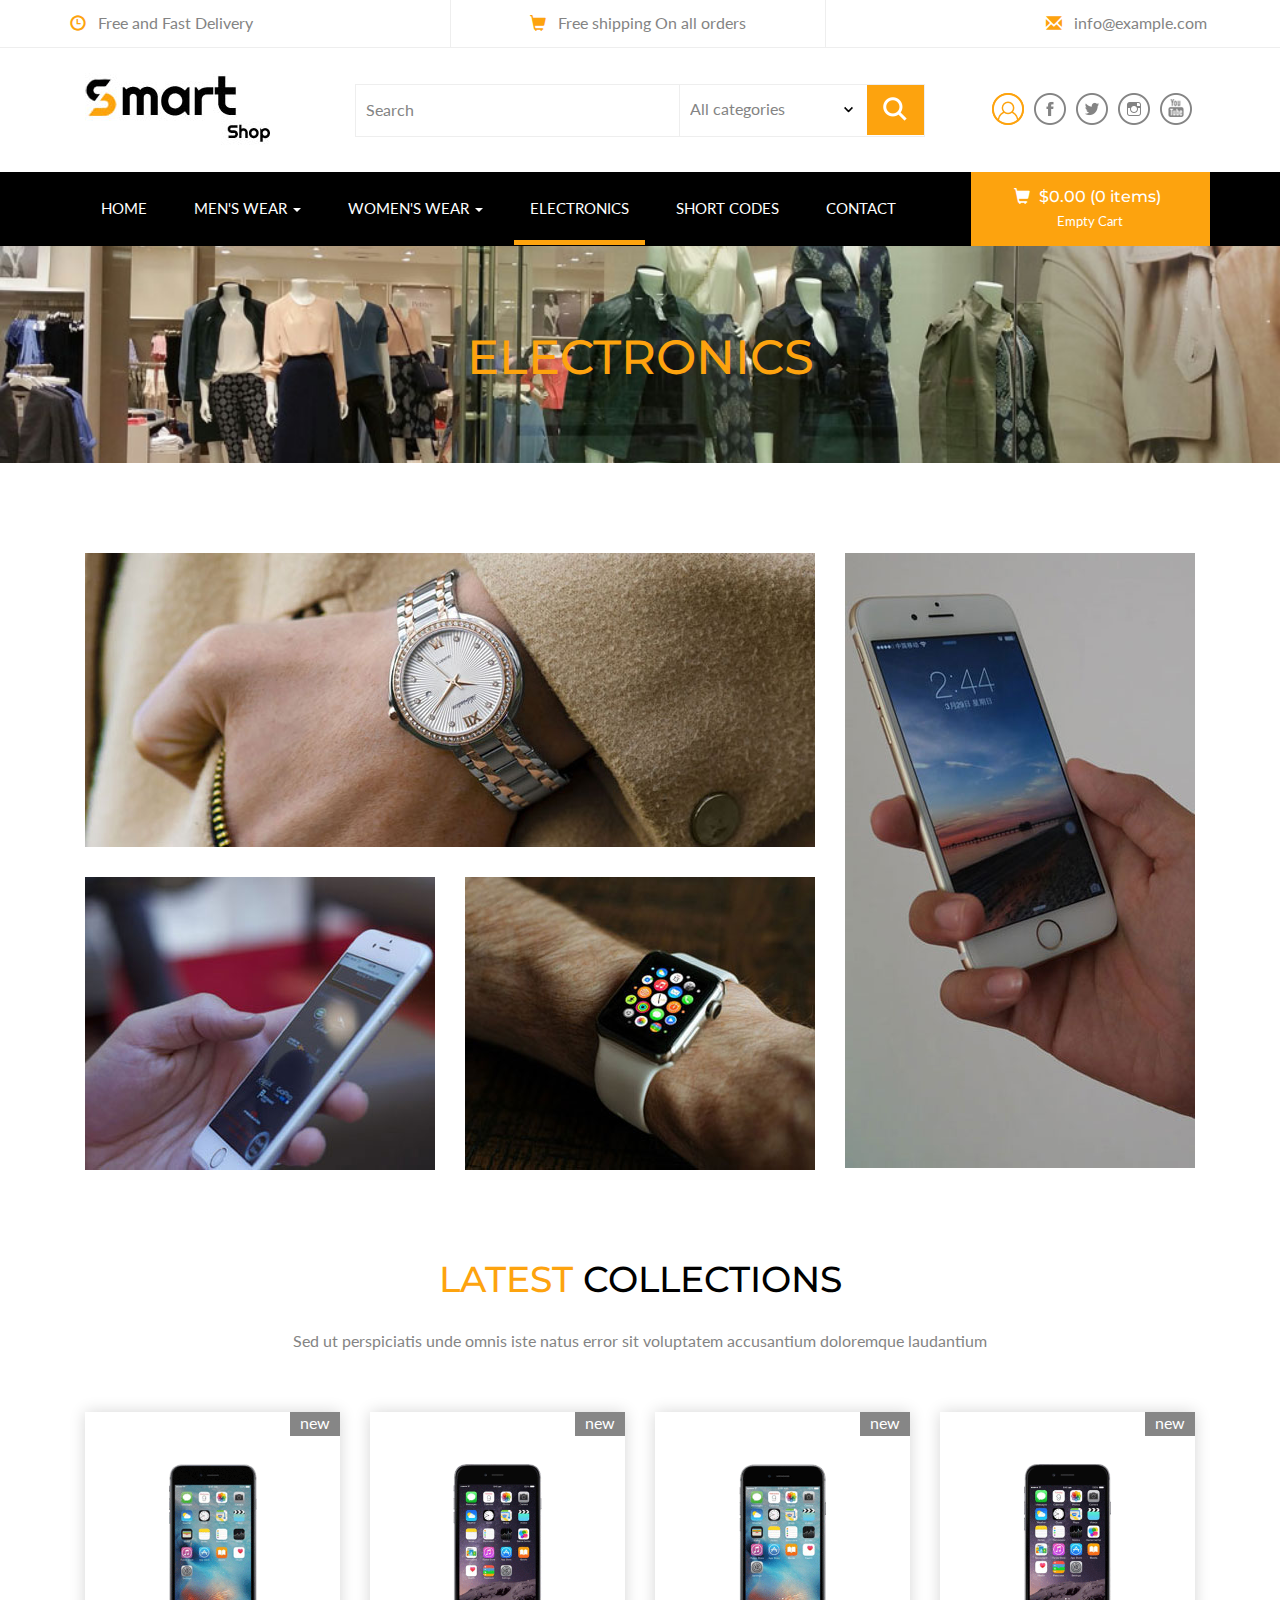
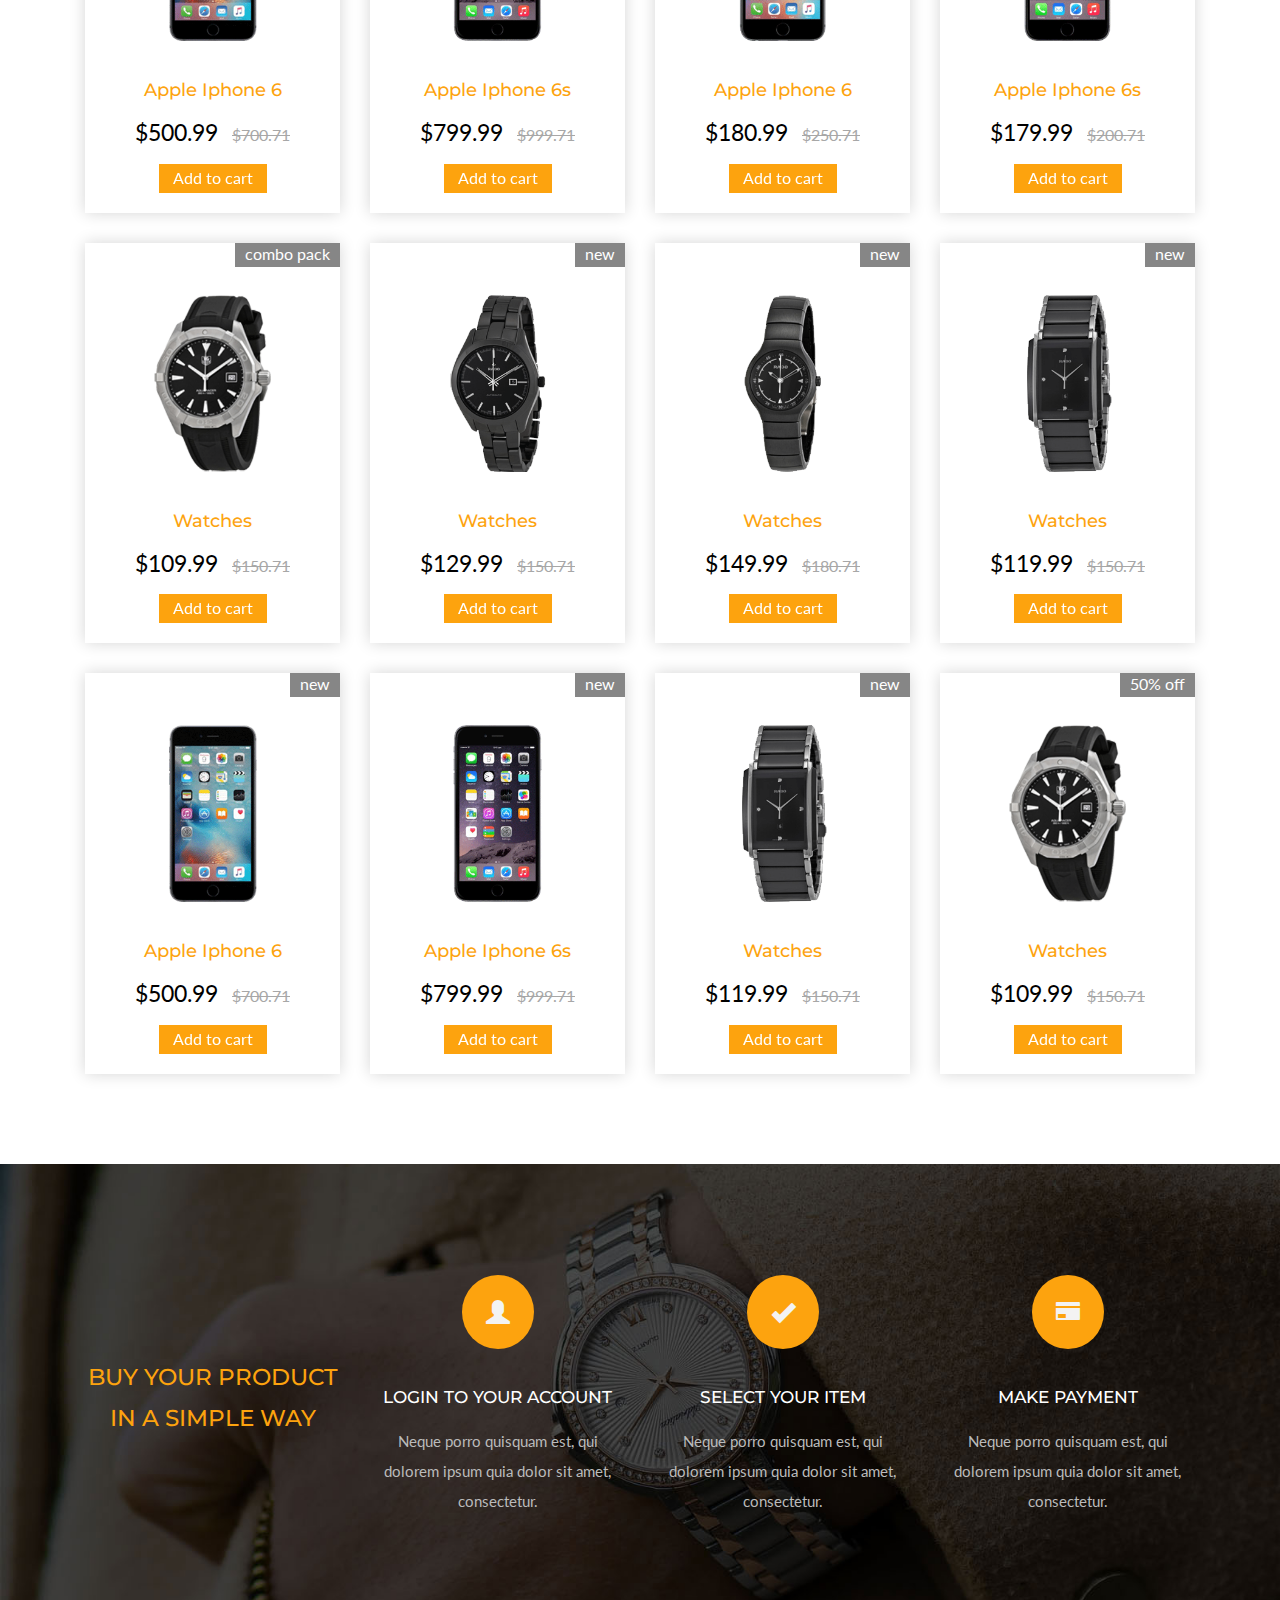
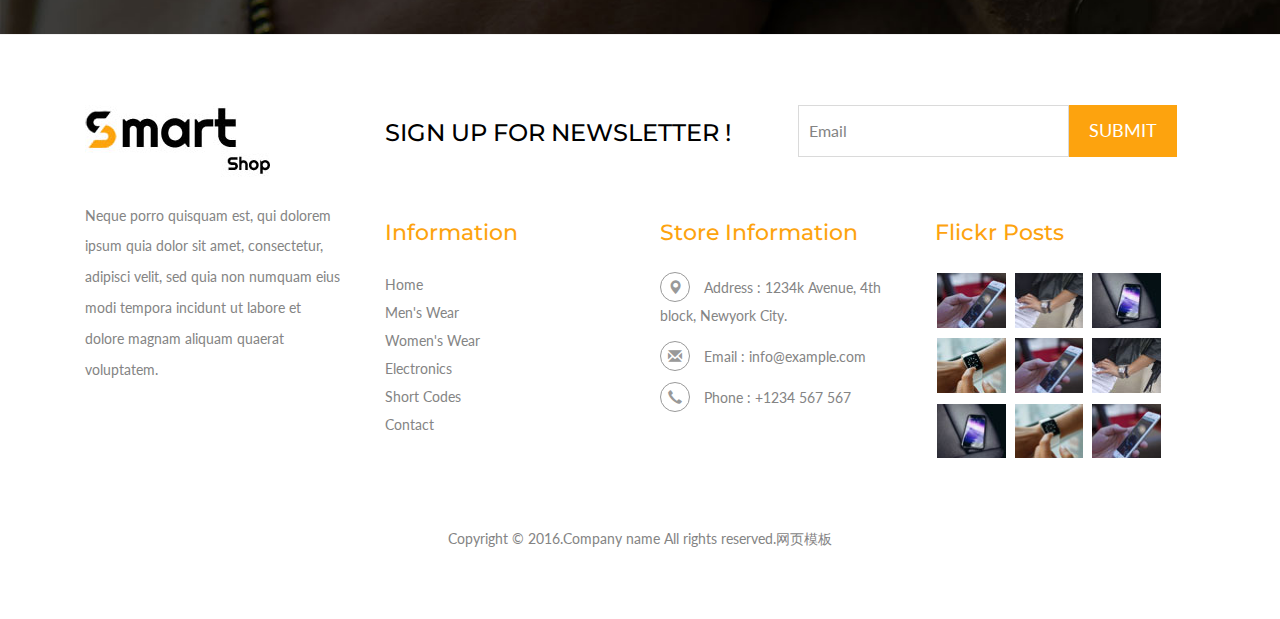
<file: view/smart-shop/electronics.html>
<!DOCTYPE html>
<html>
<head>
<title>Electronics</title>
<!-- for-mobile-apps -->
<meta name="viewport" content="width=device-width, initial-scale=1">
<meta http-equiv="Content-Type" content="text/html; charset=utf-8" />
<meta name="keywords" content="" />
<script type="application/x-javascript"> addEventListener("load", function() { setTimeout(hideURLbar, 0); }, false);
		function hideURLbar(){ window.scrollTo(0,1); } </script>
<!-- //for-mobile-apps -->
<link href="../../css/bootstrap.css" rel="stylesheet" type="text/css" media="all" />
<link href="../../css/style.css" rel="stylesheet" type="text/css" media="all" />
<!-- js -->
<script type="text/javascript" src="../../js/jquery-2.1.4.min.js"></script>
<!-- //js -->
<!-- cart -->
	<script src="../../js/simpleCart.min.js"></script>
<!-- cart -->
<!-- for bootstrap working -->
	<script type="text/javascript" src="../../js/bootstrap-3.1.1.min.js"></script>
<!-- //for bootstrap working -->
<link href='http://fonts.useso.com/css?family=Montserrat:400,700' rel='stylesheet' type='text/css'>
<link href='http://fonts.useso.com/css?family=Lato:400,100,100italic,300,300italic,400italic,700,900,900italic,700italic' rel='stylesheet' type='text/css'>
<script src="../../js/jquery.easing.min.js"></script>
</head>
<body>
<!-- header -->
<div class="header">
	<div class="container">
		<ul>
			<li><span class="glyphicon glyphicon-time" aria-hidden="true"></span>Free and Fast Delivery</li>
			<li><span class="glyphicon glyphicon-shopping-cart" aria-hidden="true"></span>Free shipping On all orders</li>
			<li><span class="glyphicon glyphicon-envelope" aria-hidden="true"></span><a href="mailto:info@example.com">info@example.com</a></li>
		</ul>
	</div>
</div>
<!-- //header -->
<!-- header-bot -->
<div class="header-bot">
	<div class="container">
		<div class="col-md-3 header-left">
			<h1><a href="index.html"><img src="../../images/logo3.jpg"></a></h1>
		</div>
		<div class="col-md-6 header-middle">
			<form>
				<div class="search">
					<input type="search" value="Search" onFocus="this.value = '';" onBlur="if (this.value == '') {this.value = 'Search';}" required="">
				</div>
				<div class="section_room">
					<select id="country" onChange="change_country(this.value)" class="frm-field required">
						<option value="null">All categories</option>
						<option value="null">Electronics</option>     
						<option value="AX">kids Wear</option>
						<option value="AX">Men's Wear</option>
						<option value="AX">Women's Wear</option>
						<option value="AX">Watches</option>
					</select>
				</div>
				<div class="sear-sub">
					<input type="submit" value=" ">
				</div>
				<div class="clearfix"></div>
			</form>
		</div>
		<div class="col-md-3 header-right footer-bottom">
			<ul>
				<li><a href="#" class="use1" data-toggle="modal" data-target="#myModal4"><span>Login</span></a>
					
				</li>
				<li><a class="fb" href="#"></a></li>
				<li><a class="twi" href="#"></a></li>
				<li><a class="insta" href="#"></a></li>
				<li><a class="you" href="#"></a></li>
			</ul>
		</div>
		<div class="clearfix"></div>
	</div>
</div>
<!-- //header-bot -->
<!-- banner -->
<div class="ban-top">
	<div class="container">
		<div class="top_nav_left">
			<nav class="navbar navbar-default">
			  <div class="container-fluid">
				<!-- Brand and toggle get grouped for better mobile display -->
				<div class="navbar-header">
				  <button type="button" class="navbar-toggle collapsed" data-toggle="collapse" data-target="#bs-example-navbar-collapse-1" aria-expanded="false">
					<span class="sr-only">Toggle navigation</span>
					<span class="icon-bar"></span>
					<span class="icon-bar"></span>
					<span class="icon-bar"></span>
				  </button>
				</div>
				<!-- Collect the nav links, forms, and other content for toggling -->
				<div class="collapse navbar-collapse menu--shylock" id="bs-example-navbar-collapse-1">
				  <ul class="nav navbar-nav menu__list">
					<li class="active menu__item "><a class="menu__link" href="index.html">Home <span class="sr-only">(current)</span></a></li>
					<li class="dropdown menu__item">
						<a href="#" class="dropdown-toggle menu__link" data-toggle="dropdown" role="button" aria-haspopup="true" aria-expanded="false">men's wear <span class="caret"></span></a>
							<ul class="dropdown-menu multi-column columns-3">
								<div class="row">
									<div class="col-sm-6 multi-gd-img1 multi-gd-text ">
										<a href="mens.html"><img src="../../images/woo1.jpg" alt=" "/></a>
									</div>
									<div class="col-sm-3 multi-gd-img">
										<ul class="multi-column-dropdown">
											<li><a href="mens.html">Clothing</a></li>
											<li><a href="mens.html">Wallets</a></li>
											<li><a href="mens.html">Footwear</a></li>
											<li><a href="mens.html">Watches</a></li>
											<li><a href="mens.html">Accessories</a></li>
											<li><a href="mens.html">Bags</a></li>
											<li><a href="mens.html">Caps & Hats</a></li>
										</ul>
									</div>
									<div class="col-sm-3 multi-gd-img">
										<ul class="multi-column-dropdown">
											<li><a href="mens.html">Jewellery</a></li>
											<li><a href="mens.html">Sunglasses</a></li>
											<li><a href="mens.html">Perfumes</a></li>
											<li><a href="mens.html">Beauty</a></li>
											<li><a href="mens.html">Shirts</a></li>
											<li><a href="mens.html">Sunglasses</a></li>
											<li><a href="mens.html">Swimwear</a></li>
										</ul>
									</div>
									<div class="clearfix"></div>
								</div>
							</ul>
					</li>
					<li class="dropdown menu__item">
						<a href="#" class="dropdown-toggle menu__link" data-toggle="dropdown" role="button" aria-haspopup="true" aria-expanded="false">women's wear <span class="caret"></span></a>
							<ul class="dropdown-menu multi-column columns-3">
								<div class="row">
									<div class="col-sm-3 multi-gd-img">
										<ul class="multi-column-dropdown">
											<li><a href="womens.html">Clothing</a></li>
											<li><a href="womens.html">Wallets</a></li>
											<li><a href="womens.html">Footwear</a></li>
											<li><a href="womens.html">Watches</a></li>
											<li><a href="womens.html">Accessories</a></li>
											<li><a href="womens.html">Bags</a></li>
											<li><a href="womens.html">Caps & Hats</a></li>
										</ul>
									</div>
									<div class="col-sm-3 multi-gd-img">
										<ul class="multi-column-dropdown">
											<li><a href="womens.html">Jewellery</a></li>
											<li><a href="womens.html">Sunglasses</a></li>
											<li><a href="womens.html">Perfumes</a></li>
											<li><a href="womens.html">Beauty</a></li>
											<li><a href="womens.html">Shirts</a></li>
											<li><a href="womens.html">Sunglasses</a></li>
											<li><a href="womens.html">Swimwear</a></li>
										</ul>
									</div>
									<div class="col-sm-6 multi-gd-img multi-gd-text ">
										<a href="womens.html"><img src="../../images/woo.jpg" alt=" "/></a>
									</div>
									<div class="clearfix"></div>
								</div>
							</ul>
					</li>
					<li class=" menu__item menu__item--current"><a class="menu__link" href="electronics.html">Electronics</a></li>
					<li class=" menu__item"><a class="menu__link" href="codes.html">Short Codes</a></li>
					<li class=" menu__item"><a class="menu__link" href="contact.html">contact</a></li>
				  </ul>
				</div>
			  </div>
			</nav>	
		</div>
		<div class="top_nav_right">
			<div class="cart box_1">
						<a href="checkout.html">
							<h3> <div class="total">
								<i class="glyphicon glyphicon-shopping-cart" aria-hidden="true"></i>
								<span class="simpleCart_total"></span> (<span id="simpleCart_quantity" class="simpleCart_quantity"></span> items)</div>
								
							</h3>
						</a>
						<p><a href="javascript:;" class="simpleCart_empty">Empty Cart</a></p>
						
			</div>	
		</div>
		<div class="clearfix"></div>
	</div>
</div>
<!-- //banner-top -->
<!-- banner -->
<div class="page-head">
	<div class="container">
		<h3>Electronics</h3>
	</div>
</div>
<!-- //banner -->
<!-- Electronics -->
<div class="electronics">
	<div class="container">
		<div class="col-md-8 electro-left text-center">
			<div class="electro-img-left mask">
				<div class="content-grid-effect slow-zoom vertical">
					<div class="img-box"><img src="../../images/watch.jpg" alt="image" class="img-responsive zoom-img"></div>
						<div class="info-box">
							<div class="info-content electro-text simpleCart_shelfItem">
								<h4>Branded Watches</h4>
								<span class="separator"></span>
								<p><span class="item_price">$500</span></p>
								<span class="separator"></span>
								<a class="item_add hvr-outline-out button2" href="#">add to cart </a>
							</div>
						</div>
				</div>
			</div>
			<div class="electro-img-btm-left mask">
				<div class="content-grid-effect slow-zoom vertical">
					<div class="img-box"><img src="../../images/e1.jpg" alt="image" class="img-responsive zoom-img"></div>
						<div class="info-box">
							<div class="info-content electro-text simpleCart_shelfItem">
								<h4>Mobiles</h4>
								<span class="separator"></span>
								<p><span class="item_price">$500</span></p>
								<span class="separator"></span>
								<a class="item_add hvr-outline-out button2" href="#">add to cart </a>
							</div>
						</div>
				</div>
			</div>
			<div class="electro-img-btm-right mask">
				<div class="content-grid-effect slow-zoom vertical">
					<div class="img-box"><img src="../../images/e2.jpg" alt="image" class="img-responsive zoom-img"></div>
						<div class="info-box">
							<div class="info-content electro-text simpleCart_shelfItem">
								<h4>Branded Watches</h4>
								<span class="separator"></span>
								<p><span class="item_price">$500</span></p>
								<span class="separator"></span>
								<a class="item_add hvr-outline-out button2" href="#">add to cart </a>
							</div>
						</div>
				</div>
			</div>
			<div class="clearfix"></div>
		</div>
		<div class="col-md-4 electro-right text-center">
			<div class="electro-img-rt mask">
				<div class="content-grid-effect slow-zoom vertical">
					<div class="img-box"><img src="../../images/e4.jpg" alt="image" class="img-responsive zoom-img"></div>
						<div class="info-box">
							<div class="info-content electro-text simpleCart_shelfItem">
								<h4>Mobiles</h4>
								<span class="separator"></span>
								<p><span class="item_price">$500</span></p>
								<span class="separator"></span>
								<a class="item_add hvr-outline-out button2" href="#">add to cart </a>
							</div>
						</div>
				</div>
			</div>
		</div>
		<div class="clearfix"></div>
			<div class="ele-bottom-grid">
				<h3><span>Latest </span>Collections</h3>
				<p>Sed ut perspiciatis unde omnis iste natus error sit voluptatem accusantium doloremque laudantium</p>
					<div class="col-md-3 product-men">
							<div class="men-pro-item simpleCart_shelfItem">
								<div class="men-thumb-item">
									<img src="../../images/ph1.png" alt="" class="pro-image-front">
									<img src="../../images/ph1.png" alt="" class="pro-image-back">
										<div class="men-cart-pro">
											<div class="inner-men-cart-pro">
												<a href="single.html" class="link-product-add-cart">Quick View</a>
											</div>
										</div>
										<span class="product-new-top">New</span>
										
								</div>
								<div class="item-info-product ">
									<h4><a href="single.html">Apple Iphone 6</a></h4>
									<div class="info-product-price">
										<span class="item_price">$500.99</span>
										<del>$700.71</del>
									</div>
									<a href="#" class="item_add single-item hvr-outline-out button2">Add to cart</a>									
								</div>
							</div>
						</div>
						<div class="col-md-3 product-men">
							<div class="men-pro-item simpleCart_shelfItem">
								<div class="men-thumb-item">
									<img src="../../images/ph3.png" alt="" class="pro-image-front">
									<img src="../../images/ph3.png" alt="" class="pro-image-back">
										<div class="men-cart-pro">
											<div class="inner-men-cart-pro">
												<a href="single.html" class="link-product-add-cart">Quick View</a>
											</div>
										</div>
										<span class="product-new-top">New</span>
										
								</div>
								<div class="item-info-product ">
									<h4><a href="single.html">Apple Iphone 6s</a></h4>
									<div class="info-product-price">
										<span class="item_price">$799.99</span>
										<del>$999.71</del>
									</div>
									<a href="#" class="item_add single-item hvr-outline-out button2">Add to cart</a>									
								</div>
							</div>
						</div>
						<div class="col-md-3 product-men">
							<div class="men-pro-item simpleCart_shelfItem">
								<div class="men-thumb-item">
									<img src="../../images/ph2.png" alt="" class="pro-image-front">
									<img src="../../images/ph2.png" alt="" class="pro-image-back">
										<div class="men-cart-pro">
											<div class="inner-men-cart-pro">
												<a href="single.html" class="link-product-add-cart">Quick View</a>
											</div>
										</div>
										<span class="product-new-top">New</span>
										
								</div>
								<div class="item-info-product ">
									<h4><a href="single.html">Apple Iphone 6</a></h4>
									<div class="info-product-price">
										<span class="item_price">$180.99</span>
										<del>$250.71</del>
									</div>
									<a href="#" class="item_add single-item hvr-outline-out button2">Add to cart</a>									
								</div>
							</div>
						</div>
						<div class="col-md-3 product-men">
							<div class="men-pro-item simpleCart_shelfItem">
								<div class="men-thumb-item">
									<img src="../../images/ph4.png" alt="" class="pro-image-front">
									<img src="../../images/ph4.png" alt="" class="pro-image-back">
										<div class="men-cart-pro">
											<div class="inner-men-cart-pro">
												<a href="single.html" class="link-product-add-cart">Quick View</a>
											</div>
										</div>
										<span class="product-new-top">New</span>
										
								</div>
								<div class="item-info-product ">
									<h4><a href="single.html">Apple Iphone 6s</a></h4>
									<div class="info-product-price">
										<span class="item_price">$179.99</span>
										<del>$200.71</del>
									</div>
									<a href="#" class="item_add single-item hvr-outline-out button2">Add to cart</a>									
								</div>
							</div>
						</div>
						<div class="col-md-3 product-men yes-marg">
							<div class="men-pro-item simpleCart_shelfItem">
								<div class="men-thumb-item">
									<img src="../../images/ep1.png" alt="" class="pro-image-front">
									<img src="../../images/ep1.png" alt="" class="pro-image-back">
										<div class="men-cart-pro">
											<div class="inner-men-cart-pro">
												<a href="single.html" class="link-product-add-cart">Quick View</a>
											</div>
										</div>
										<span class="product-new-top">Combo Pack</span>
										
								</div>
								<div class="item-info-product ">
									<h4><a href="single.html">Watches</a></h4>
									<div class="info-product-price">
										<span class="item_price">$109.99</span>
										<del>$150.71</del>
									</div>
									<a href="#" class="item_add single-item hvr-outline-out button2">Add to cart</a>									
								</div>
							</div>
						</div>
						<div class="col-md-3 product-men yes-marg">
							<div class="men-pro-item simpleCart_shelfItem">
								<div class="men-thumb-item">
									<img src="../../images/ep2.png" alt="" class="pro-image-front">
									<img src="../../images/ep2.png" alt="" class="pro-image-back">
										<div class="men-cart-pro">
											<div class="inner-men-cart-pro">
												<a href="single.html" class="link-product-add-cart">Quick View</a>
											</div>
										</div>
										<span class="product-new-top">New</span>
										
								</div>
								<div class="item-info-product ">
									<h4><a href="single.html">Watches</a></h4>
									<div class="info-product-price">
										<span class="item_price">$129.99</span>
										<del>$150.71</del>
									</div>
									<a href="#" class="item_add single-item hvr-outline-out button2">Add to cart</a>									
								</div>
							</div>
						</div>
						<div class="col-md-3 product-men yes-marg">
							<div class="men-pro-item simpleCart_shelfItem">
								<div class="men-thumb-item">
									<img src="../../images/ep3.png" alt="" class="pro-image-front">
									<img src="../../images/ep3.png" alt="" class="pro-image-back">
										<div class="men-cart-pro">
											<div class="inner-men-cart-pro">
												<a href="single.html" class="link-product-add-cart">Quick View</a>
											</div>
										</div>
										<span class="product-new-top">New</span>
										
								</div>
								<div class="item-info-product ">
									<h4><a href="single.html">Watches</a></h4>
									<div class="info-product-price">
										<span class="item_price">$149.99</span>
										<del>$180.71</del>
									</div>
									<a href="#" class="item_add single-item hvr-outline-out button2">Add to cart</a>									
								</div>
							</div>
						</div>
						<div class="col-md-3 product-men yes-marg">
							<div class="men-pro-item simpleCart_shelfItem">
								<div class="men-thumb-item">
									<img src="../../images/ep4.png" alt="" class="pro-image-front">
									<img src="../../images/ep4.png" alt="" class="pro-image-back">
										<div class="men-cart-pro">
											<div class="inner-men-cart-pro">
												<a href="single.html" class="link-product-add-cart">Quick View</a>
											</div>
										</div>
										<span class="product-new-top">New</span>
										
								</div>
								<div class="item-info-product ">
									<h4><a href="single.html">Watches</a></h4>
									<div class="info-product-price">
										<span class="item_price">$119.99</span>
										<del>$150.71</del>
									</div>
									<a href="#" class="item_add single-item hvr-outline-out button2">Add to cart</a>									
								</div>
							</div>
						</div>	
						<div class="col-md-3 product-men yes-marg">
							<div class="men-pro-item simpleCart_shelfItem">
								<div class="men-thumb-item">
									<img src="../../images/ph1.png" alt="" class="pro-image-front">
									<img src="../../images/ph1.png" alt="" class="pro-image-back">
										<div class="men-cart-pro">
											<div class="inner-men-cart-pro">
												<a href="single.html" class="link-product-add-cart">Quick View</a>
											</div>
										</div>
										<span class="product-new-top">New</span>
										
								</div>
								<div class="item-info-product ">
									<h4><a href="single.html">Apple Iphone 6</a></h4>
									<div class="info-product-price">
										<span class="item_price">$500.99</span>
										<del>$700.71</del>
									</div>
									<a href="#" class="item_add single-item hvr-outline-out button2">Add to cart</a>									
								</div>
							</div>
						</div>
						<div class="col-md-3 product-men yes-marg">
							<div class="men-pro-item simpleCart_shelfItem">
								<div class="men-thumb-item">
									<img src="../../images/ph3.png" alt="" class="pro-image-front">
									<img src="../../images/ph3.png" alt="" class="pro-image-back">
										<div class="men-cart-pro">
											<div class="inner-men-cart-pro">
												<a href="single.html" class="link-product-add-cart">Quick View</a>
											</div>
										</div>
										<span class="product-new-top">New</span>
										
								</div>
								<div class="item-info-product ">
									<h4><a href="single.html">Apple Iphone 6s</a></h4>
									<div class="info-product-price">
										<span class="item_price">$799.99</span>
										<del>$999.71</del>
									</div>
									<a href="#" class="item_add single-item hvr-outline-out button2">Add to cart</a>									
								</div>
							</div>
						</div>
						<div class="col-md-3 product-men yes-marg">
							<div class="men-pro-item simpleCart_shelfItem">
								<div class="men-thumb-item">
									<img src="../../images/ep4.png" alt="" class="pro-image-front">
									<img src="../../images/ep4.png" alt="" class="pro-image-back">
										<div class="men-cart-pro">
											<div class="inner-men-cart-pro">
												<a href="single.html" class="link-product-add-cart">Quick View</a>
											</div>
										</div>
										<span class="product-new-top">New</span>
										
								</div>
								<div class="item-info-product ">
									<h4><a href="single.html">Watches</a></h4>
									<div class="info-product-price">
										<span class="item_price">$119.99</span>
										<del>$150.71</del>
									</div>
									<a href="#" class="item_add single-item hvr-outline-out button2">Add to cart</a>									
								</div>
							</div>
						</div>
						<div class="col-md-3 product-men yes-marg">
							<div class="men-pro-item simpleCart_shelfItem">
								<div class="men-thumb-item">
									<img src="../../images/ep1.png" alt="" class="pro-image-front">
									<img src="../../images/ep1.png" alt="" class="pro-image-back">
										<div class="men-cart-pro">
											<div class="inner-men-cart-pro">
												<a href="single.html" class="link-product-add-cart">Quick View</a>
											</div>
										</div>
										<span class="product-new-top">50% Off</span>
										
								</div>
								<div class="item-info-product ">
									<h4><a href="single.html">Watches</a></h4>
									<div class="info-product-price">
										<span class="item_price">$109.99</span>
										<del>$150.71</del>
									</div>
									<a href="#" class="item_add single-item hvr-outline-out button2">Add to cart</a>									
								</div>
							</div>
						</div>
						<div class="clearfix"></div>
			</div>
	</div>
</div>
<!-- //Electronics -->
<!-- //product-nav -->
<div class="coupons">
	<div class="container">
		<div class="coupons-grids text-center">
			<div class="col-md-3 coupons-gd">
				<h3>Buy your product in a simple way</h3>
			</div>
			<div class="col-md-3 coupons-gd">
				<span class="glyphicon glyphicon-user" aria-hidden="true"></span>
				<h4>LOGIN TO YOUR ACCOUNT</h4>
				<p>Neque porro quisquam est, qui dolorem ipsum quia dolor
			sit amet, consectetur.</p>
			</div>
			<div class="col-md-3 coupons-gd">
				<span class="glyphicon glyphicon-ok" aria-hidden="true"></span>
				<h4>SELECT YOUR ITEM</h4>
				<p>Neque porro quisquam est, qui dolorem ipsum quia dolor
			sit amet, consectetur.</p>
			</div>
			<div class="col-md-3 coupons-gd">
				<span class="glyphicon glyphicon-credit-card" aria-hidden="true"></span>
				<h4>MAKE PAYMENT</h4>
				<p>Neque porro quisquam est, qui dolorem ipsum quia dolor
			sit amet, consectetur.</p>
			</div>
			<div class="clearfix"> </div>
		</div>
	</div>
</div>
<!-- footer -->
<div class="footer">
	<div class="container">
		<div class="col-md-3 footer-left">
			<h2><a href="index.html"><img src="../../images/logo3.jpg" alt=" " /></a></h2>
			<p>Neque porro quisquam est, qui dolorem ipsum quia dolor
			sit amet, consectetur, adipisci velit, sed quia non 
			numquam eius modi tempora incidunt ut labore 
			et dolore magnam aliquam quaerat voluptatem.</p>
		</div>
		<div class="col-md-9 footer-right">
			<div class="col-sm-6 newsleft">
				<h3>SIGN UP FOR NEWSLETTER !</h3>
			</div>
			<div class="col-sm-6 newsright">
				<form>
					<input type="text" value="Email" onFocus="this.value = '';" onBlur="if (this.value == '') {this.value = 'Email';}" required="">
					<input type="submit" value="Submit">
				</form>
			</div>
			<div class="clearfix"></div>
			<div class="sign-grds">
				<div class="col-md-4 sign-gd">
					<h4>Information</h4>
					<ul>
						<li><a href="index.html">Home</a></li>
						<li><a href="mens.html">Men's Wear</a></li>
						<li><a href="womens.html">Women's Wear</a></li>
						<li><a href="electronics.html">Electronics</a></li>
						<li><a href="codes.html">Short Codes</a></li>
						<li><a href="contact.html">Contact</a></li>
					</ul>
				</div>
				
				<div class="col-md-4 sign-gd-two">
					<h4>Store Information</h4>
					<ul>
						<li><i class="glyphicon glyphicon-map-marker" aria-hidden="true"></i>Address : 1234k Avenue, 4th block, <span>Newyork City.</span></li>
						<li><i class="glyphicon glyphicon-envelope" aria-hidden="true"></i>Email : <a href="mailto:info@example.com">info@example.com</a></li>
						<li><i class="glyphicon glyphicon-earphone" aria-hidden="true"></i>Phone : +1234 567 567</li>
					</ul>
				</div>
				<div class="col-md-4 sign-gd flickr-post">
					<h4>Flickr Posts</h4>
					<ul>
						<li><a href="single.html"><img src="../../images/b15.jpg" alt=" " class="img-responsive" /></a></li>
						<li><a href="single.html"><img src="../../images/b16.jpg" alt=" " class="img-responsive" /></a></li>
						<li><a href="single.html"><img src="../../images/b17.jpg" alt=" " class="img-responsive" /></a></li>
						<li><a href="single.html"><img src="../../images/b18.jpg" alt=" " class="img-responsive" /></a></li>
						<li><a href="single.html"><img src="../../images/b15.jpg" alt=" " class="img-responsive" /></a></li>
						<li><a href="single.html"><img src="../../images/b16.jpg" alt=" " class="img-responsive" /></a></li>
						<li><a href="single.html"><img src="../../images/b17.jpg" alt=" " class="img-responsive" /></a></li>
						<li><a href="single.html"><img src="../../images/b18.jpg" alt=" " class="img-responsive" /></a></li>
						<li><a href="single.html"><img src="../../images/b15.jpg" alt=" " class="img-responsive" /></a></li>
					</ul>
				</div>
				<div class="clearfix"></div>
			</div>
		</div>
		<div class="clearfix"></div>
		<p class="copy-right">Copyright &copy; 2016.Company name All rights reserved.<a target="_blank" href="http://www.mycodes.net/">&#x7F51;&#x9875;&#x6A21;&#x677F;</a></p>
	</div>
</div>
<!-- //footer -->
<!-- login -->
			<div class="modal fade" id="myModal4" tabindex="-1" role="dialog" aria-labelledby="myModalLabel">
				<div class="modal-dialog" role="document">
					<div class="modal-content modal-info">
						<div class="modal-header">
							<button type="button" class="close" data-dismiss="modal" aria-label="Close"><span aria-hidden="true">&times;</span></button>						
						</div>
						<div class="modal-body modal-spa">
							<div class="login-grids">
								<div class="login">
									<div class="login-bottom">
										<h3>Sign up for free</h3>
										<form>
											<div class="sign-up">
												<h4>Email :</h4>
												<input type="text" value="Type here" onFocus="this.value = '';" onBlur="if (this.value == '') {this.value = 'Type here';}" required="">	
											</div>
											<div class="sign-up">
												<h4>Password :</h4>
												<input type="password" value="Password" onFocus="this.value = '';" onBlur="if (this.value == '') {this.value = 'Password';}" required="">
												
											</div>
											<div class="sign-up">
												<h4>Re-type Password :</h4>
												<input type="password" value="Password" onFocus="this.value = '';" onBlur="if (this.value == '') {this.value = 'Password';}" required="">
												
											</div>
											<div class="sign-up">
												<input type="submit" value="REGISTER NOW" >
											</div>
											
										</form>
									</div>
									<div class="login-right">
										<h3>Sign in with your account</h3>
										<form>
											<div class="sign-in">
												<h4>Email :</h4>
												<input type="text" value="Type here" onFocus="this.value = '';" onBlur="if (this.value == '') {this.value = 'Type here';}" required="">	
											</div>
											<div class="sign-in">
												<h4>Password :</h4>
												<input type="password" value="Password" onFocus="this.value = '';" onBlur="if (this.value == '') {this.value = 'Password';}" required="">
												<a href="#">Forgot password?</a>
											</div>
											<div class="single-bottom">
												<input type="checkbox"  id="brand" value="">
												<label for="brand"><span></span>Remember Me.</label>
											</div>
											<div class="sign-in">
												<input type="submit" value="SIGNIN" >
											</div>
										</form>
									</div>
									<div class="clearfix"></div>
								</div>
								<p>By logging in you agree to our <a href="#">Terms and Conditions</a> and <a href="#">Privacy Policy</a></p>
							</div>
						</div>
					</div>
				</div>
			</div>
<!-- //login -->
</body>
</html>
</file>
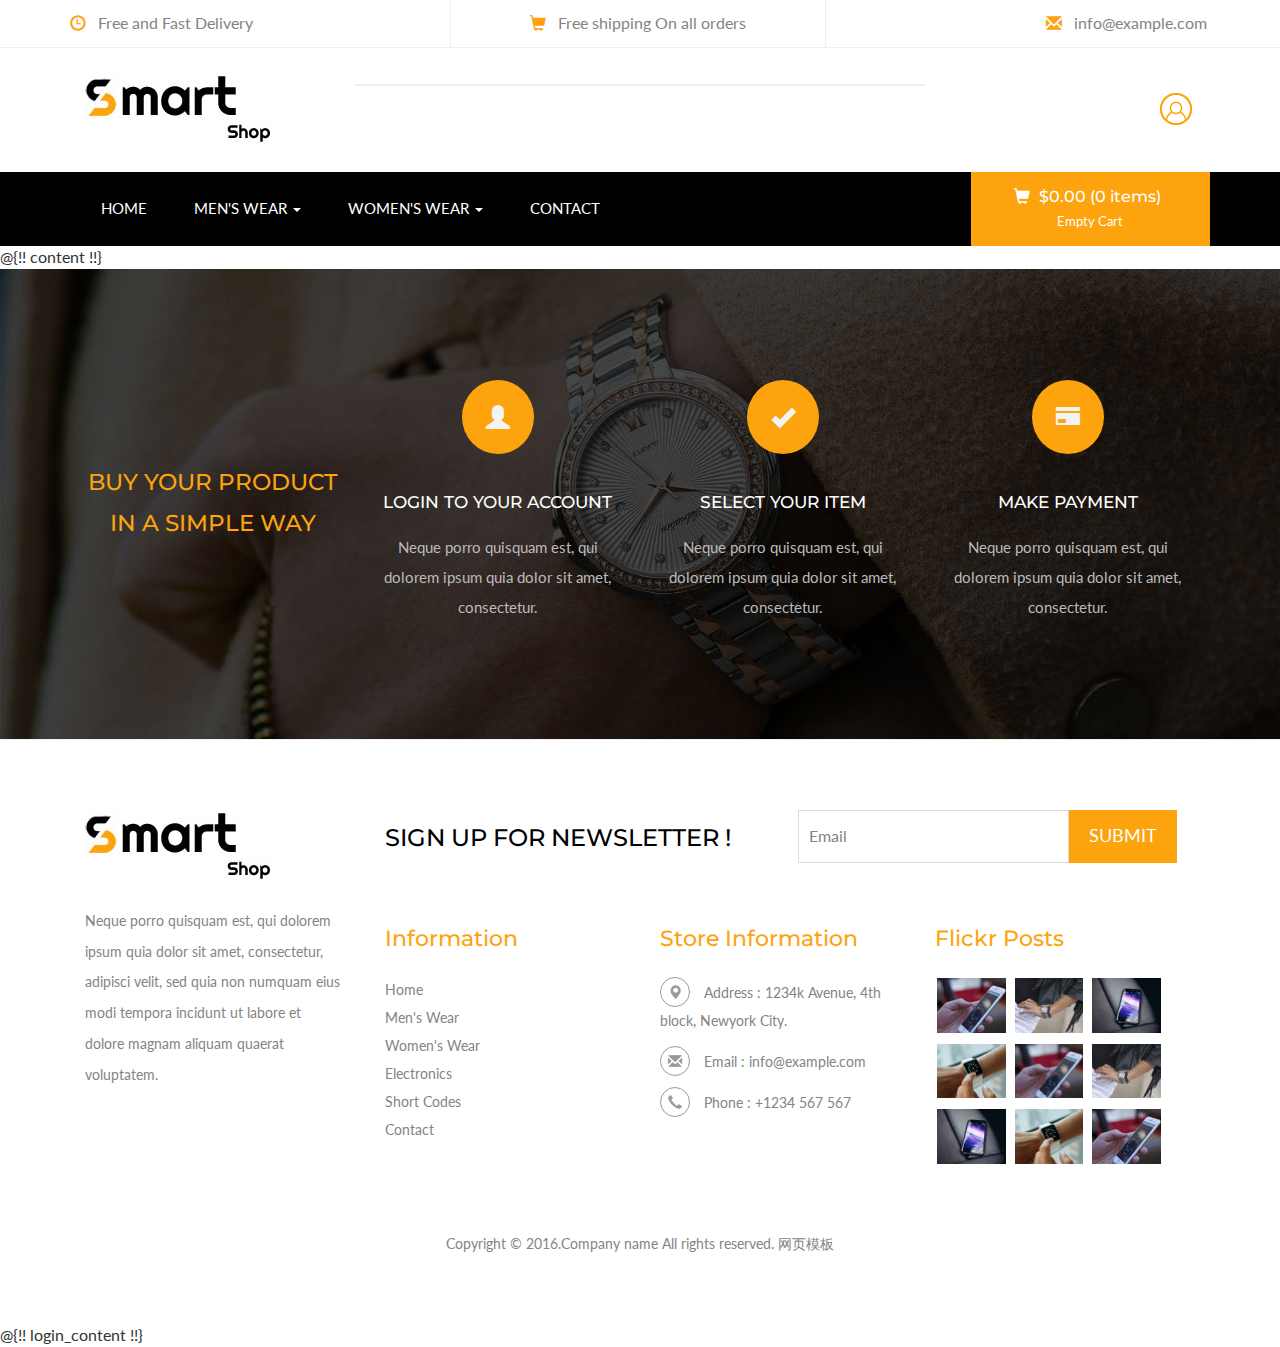
<file: view/smart-shop/master.html>
<!DOCTYPE html>
<html>
<head>
    <title>Contact</title>
    <!-- for-mobile-apps -->
    <meta name="viewport" content="width=device-width, initial-scale=1">
    <meta http-equiv="Content-Type" content="text/html; charset=utf-8"/>
    <meta name="keywords" content=""/>
    <script type="application/x-javascript"> addEventListener("load", function () {
        setTimeout(hideURLbar, 0);
    }, false);
    function hideURLbar() {
        window.scrollTo(0, 1);
    } </script>
    <!-- //for-mobile-apps -->
    <link href="../../css/bootstrap.css" rel="stylesheet" type="text/css" media="all"/>
    <link href="../../css/style.css" rel="stylesheet" type="text/css" media="all"/>
    <!-- js -->
    <script type="text/javascript" src="../../js/jquery-2.1.4.min.js"></script>
    <!-- //js -->
    <!-- cart -->
    <script src="../../js/simpleCart.min.js"></script>
    <!-- cart -->
    <!-- for bootstrap working -->
    <script type="text/javascript" src="../../js/bootstrap-3.1.1.min.js"></script>
    <!-- //for bootstrap working -->
    <link href='http://fonts.useso.com/css?family=Montserrat:400,700' rel='stylesheet' type='text/css'>
    <link href='http://fonts.useso.com/css?family=Lato:400,100,100italic,300,300italic,400italic,700,900,900italic,700italic'
          rel='stylesheet' type='text/css'>
    <script src="../../js/jquery.easing.min.js"></script>
    <script src="../../js/tool.js"></script>
</head>
<body>
<!-- header -->
<div class="header">
    <div class="container">
        <ul>
            <li><span class="glyphicon glyphicon-time" aria-hidden="true"></span>Free and Fast Delivery</li>
            <li><span class="glyphicon glyphicon-shopping-cart" aria-hidden="true"></span>Free shipping On all orders
            </li>
            <li><span class="glyphicon glyphicon-envelope" aria-hidden="true"></span><a href="mailto:info@example.com">info@example.com</a>
            </li>
        </ul>
    </div>
</div>
<!-- //header -->
<!-- header-bot -->
<div class="header-bot">
    <div class="container">
        <div class="col-md-3 header-left">
            <h1><a href="index.html"><img src="../../images/logo3.jpg"></a></h1>
        </div>
        <div class="col-md-6 header-middle">

        </div>
        <div class="col-md-3 header-right footer-bottom">
            <ul>
                <li><a href="#" class="use1" data-toggle="modal" data-target="#myModal4"></a>

                </li>

            </ul>
        </div>
    </div>
</div>
<!-- //header-bot -->
<!-- banner -->
<div class="ban-top">
    <div class="container">
        <div class="top_nav_left">
            <nav class="navbar navbar-default">
                <div class="container-fluid">
                    <!-- Brand and toggle get grouped for better mobile display -->
                    <div class="navbar-header">
                        <button type="button" class="navbar-toggle collapsed" data-toggle="collapse"
                                data-target="#bs-example-navbar-collapse-1" aria-expanded="false">
                            <span class="sr-only">Toggle navigation</span>
                            <span class="icon-bar"></span>
                            <span class="icon-bar"></span>
                            <span class="icon-bar"></span>
                        </button>
                    </div>
                    <!-- Collect the nav links, forms, and other content for toggling -->
                    <div class="collapse navbar-collapse menu--shylock" id="bs-example-navbar-collapse-1">
                        <ul class="nav navbar-nav menu__list">
                            <li class="active menu__item "><a class="menu__link" href="index.php">Home <span
                                    class="sr-only">(current)</span></a></li>
                            <li class="dropdown menu__item">
                                <a href="#" class="dropdown-toggle menu__link" data-toggle="dropdown" role="button"
                                   aria-haspopup="true" aria-expanded="false">men's wear <span class="caret"></span></a>
                                <ul class="dropdown-menu multi-column columns-3">
                                    <div class="row">
                                        <div class="col-sm-6 multi-gd-img1 multi-gd-text ">
                                            <a href="mens.html"><img src="../../images/woo1.jpg" alt=" "/></a>
                                        </div>
                                        <div class="col-sm-3 multi-gd-img">
                                            <ul class="multi-column-dropdown">
                                                <li><a href="mens.html">Clothing</a></li>
                                                <li><a href="mens.html">Wallets</a></li>
                                                <li><a href="mens.html">Footwear</a></li>
                                                <li><a href="mens.html">Watches</a></li>
                                                <li><a href="mens.html">Accessories</a></li>
                                                <li><a href="mens.html">Bags</a></li>
                                                <li><a href="mens.html">Caps & Hats</a></li>
                                            </ul>
                                        </div>
                                        <div class="col-sm-3 multi-gd-img">
                                            <ul class="multi-column-dropdown">
                                                <li><a href="mens.html">Jewellery</a></li>
                                                <li><a href="mens.html">Sunglasses</a></li>
                                                <li><a href="mens.html">Perfumes</a></li>
                                                <li><a href="mens.html">Beauty</a></li>
                                                <li><a href="mens.html">Shirts</a></li>
                                                <li><a href="mens.html">Sunglasses</a></li>
                                                <li><a href="mens.html">Swimwear</a></li>
                                            </ul>
                                        </div>
                                        <div class="clearfix"></div>
                                    </div>
                                </ul>
                            </li>
                            <li class="dropdown menu__item">
                                <a href="#" class="dropdown-toggle menu__link" data-toggle="dropdown" role="button"
                                   aria-haspopup="true" aria-expanded="false">women's wear <span
                                        class="caret"></span></a>
                                <ul class="dropdown-menu multi-column columns-3">
                                    <div class="row">
                                        <div class="col-sm-3 multi-gd-img">
                                            <ul class="multi-column-dropdown">
                                                <li><a href="womens.html">Clothing</a></li>
                                                <li><a href="womens.html">Wallets</a></li>
                                                <li><a href="womens.html">Footwear</a></li>
                                                <li><a href="womens.html">Watches</a></li>
                                                <li><a href="womens.html">Accessories</a></li>
                                                <li><a href="womens.html">Bags</a></li>
                                                <li><a href="womens.html">Caps & Hats</a></li>
                                            </ul>
                                        </div>
                                        <div class="col-sm-3 multi-gd-img">
                                            <ul class="multi-column-dropdown">
                                                <li><a href="womens.html">Jewellery</a></li>
                                                <li><a href="womens.html">Sunglasses</a></li>
                                                <li><a href="womens.html">Perfumes</a></li>
                                                <li><a href="womens.html">Beauty</a></li>
                                                <li><a href="womens.html">Shirts</a></li>
                                                <li><a href="womens.html">Sunglasses</a></li>
                                                <li><a href="womens.html">Swimwear</a></li>
                                            </ul>
                                        </div>
                                        <div class="col-sm-6 multi-gd-img multi-gd-text ">
                                            <a href="womens.html"><img src="../../images/woo.jpg" alt=" "/></a>
                                        </div>
                                        <div class="clearfix"></div>
                                    </div>
                                </ul>
                            </li>

                            <li class=" menu__item"><a class="menu__link" href="index.php?route=contactus">contact</a>
                            </li>
                        </ul>
                    </div>
                </div>
            </nav>
        </div>
        <div class="top_nav_right">
            <div class="cart box_1">
                <a href="checkout.html">
                    <h3>
                        <div class="total">
                            <i class="glyphicon glyphicon-shopping-cart" aria-hidden="true"></i>
                            <span class="simpleCart_total"></span> (<span id="simpleCart_quantity"
                                                                          class="simpleCart_quantity"></span> items)
                        </div>

                    </h3>
                </a>
                <p><a href="javascript:;" class="simpleCart_empty">Empty Cart</a></p>

            </div>
        </div>
        <div class="clearfix"></div>
    </div>
</div>
<!-- //banner-top -->

<!-- contact -->
@{!! content !!}

<!-- //contact -->

<!-- //product-nav -->
<div class="coupons">
    <div class="container">
        <div class="coupons-grids text-center">
            <div class="col-md-3 coupons-gd">
                <h3>Buy your product in a simple way</h3>
            </div>
            <div class="col-md-3 coupons-gd">
                <span class="glyphicon glyphicon-user" aria-hidden="true"></span>
                <h4>LOGIN TO YOUR ACCOUNT</h4>
                <p>Neque porro quisquam est, qui dolorem ipsum quia dolor
                    sit amet, consectetur.</p>
            </div>
            <div class="col-md-3 coupons-gd">
                <span class="glyphicon glyphicon-ok" aria-hidden="true"></span>
                <h4>SELECT YOUR ITEM</h4>
                <p>Neque porro quisquam est, qui dolorem ipsum quia dolor
                    sit amet, consectetur.</p>
            </div>
            <div class="col-md-3 coupons-gd">
                <span class="glyphicon glyphicon-credit-card" aria-hidden="true"></span>
                <h4>MAKE PAYMENT</h4>
                <p>Neque porro quisquam est, qui dolorem ipsum quia dolor
                    sit amet, consectetur.</p>
            </div>
            <div class="clearfix"></div>
        </div>
    </div>
</div>
<!-- footer -->
<div class="footer">
    <div class="container">
        <div class="col-md-3 footer-left">
            <h2><a href="index.html"><img src="../../images/logo3.jpg" alt=" "/></a></h2>
            <p>Neque porro quisquam est, qui dolorem ipsum quia dolor
                sit amet, consectetur, adipisci velit, sed quia non
                numquam eius modi tempora incidunt ut labore
                et dolore magnam aliquam quaerat voluptatem.</p>
        </div>
        <div class="col-md-9 footer-right">
            <div class="col-sm-6 newsleft">
                <h3>SIGN UP FOR NEWSLETTER !</h3>
            </div>
            <div class="col-sm-6 newsright">
                <form>
                    <input type="text" value="Email" onFocus="this.value = '';"
                           onBlur="if (this.value == '') {this.value = 'Email';}" required="">
                    <input type="submit" value="Submit">
                </form>
            </div>
            <div class="clearfix"></div>
            <div class="sign-grds">
                <div class="col-md-4 sign-gd">
                    <h4>Information</h4>
                    <ul>
                        <li><a href="index.html">Home</a></li>
                        <li><a href="mens.html">Men's Wear</a></li>
                        <li><a href="womens.html">Women's Wear</a></li>
                        <li><a href="electronics.html">Electronics</a></li>
                        <li><a href="codes.html">Short Codes</a></li>
                        <li><a href="contact.html">Contact</a></li>
                    </ul>
                </div>

                <div class="col-md-4 sign-gd-two">
                    <h4>Store Information</h4>
                    <ul>
                        <li><i class="glyphicon glyphicon-map-marker" aria-hidden="true"></i>Address : 1234k Avenue, 4th
                            block, <span>Newyork City.</span></li>
                        <li><i class="glyphicon glyphicon-envelope" aria-hidden="true"></i>Email : <a
                                href="mailto:info@example.com">info@example.com</a></li>
                        <li><i class="glyphicon glyphicon-earphone" aria-hidden="true"></i>Phone : +1234 567 567</li>
                    </ul>
                </div>
                <div class="col-md-4 sign-gd flickr-post">
                    <h4>Flickr Posts</h4>
                    <ul>
                        <li><a href="single.html"><img src="../../images/b15.jpg" alt=" " class="img-responsive"/></a>
                        </li>
                        <li><a href="single.html"><img src="../../images/b16.jpg" alt=" " class="img-responsive"/></a>
                        </li>
                        <li><a href="single.html"><img src="../../images/b17.jpg" alt=" " class="img-responsive"/></a>
                        </li>
                        <li><a href="single.html"><img src="../../images/b18.jpg" alt=" " class="img-responsive"/></a>
                        </li>
                        <li><a href="single.html"><img src="../../images/b15.jpg" alt=" " class="img-responsive"/></a>
                        </li>
                        <li><a href="single.html"><img src="../../images/b16.jpg" alt=" " class="img-responsive"/></a>
                        </li>
                        <li><a href="single.html"><img src="../../images/b17.jpg" alt=" " class="img-responsive"/></a>
                        </li>
                        <li><a href="single.html"><img src="../../images/b18.jpg" alt=" " class="img-responsive"/></a>
                        </li>
                        <li><a href="single.html"><img src="../../images/b15.jpg" alt=" " class="img-responsive"/></a>
                        </li>
                    </ul>
                </div>
                <div class="clearfix"></div>
            </div>
        </div>
        <div class="clearfix"></div>
        <p class="copy-right">Copyright &copy; 2016.Company name All rights reserved.<a target="_blank"
                                                                                        href="http://www.mycodes.net/">
            &#x7F51;&#x9875;&#x6A21;&#x677F;</a></p>
    </div>
</div>
<!-- //footer -->
<!-- login -->
@{!! login_content !!}
<div class="modal fade" id="myModal4" tabindex="-1" role="dialog" aria-labelledby="myModalLabel">
    <div class="modal-dialog" role="document">
        <div class="modal-content modal-info">
            <div class="modal-header">
                <button type="button" class="close" data-dismiss="modal" aria-label="Close"><span
                        aria-hidden="true">&times;</span></button>
            </div>
            <div class="modal-body modal-spa">
                <div class="login-grids">
                    <div class="login">
                        <div class="login-bottom">
                            <h3>Sign up for free</h3>
                            <form action="index.php?route=register" method="post" id="register_form">
                                <div class="sign-up">
                                    <h4>Email :</h4>
                                    <input type="email" name="username" placeholder="Type your email" required>
                                </div>
                                <div class="sign-up">
                                    <h4>Password :</h4>
                                    <input type="password" name="password_re" placeholder="Type password" required id="password_re">


                                </div>
                                <div class="sign-up">
                                    <h4>Re-type Password :</h4>
                                    <input type="password" name="password_check" placeholder="Re-type password" id="password_re_check">

                                </div>
                                <div class="sign-up">
                                    <input type="submit" value="REGISTER NOW">
                                </div>

                            </form>
                        </div>
                        <div class="login-right">
                            <h3>Sign in with your account</h3>
                            <form>
                                <div class="sign-in">
                                    <h4>Email :</h4>
                                    <input type="text" value="Type here" onFocus="this.value = '';"
                                           onBlur="if (this.value == '') {this.value = 'Type here';}" required="">
                                </div>
                                <div class="sign-in">
                                    <h4>Password :</h4>
                                    <input type="password" value="Password" onFocus="this.value = '';"
                                           onBlur="if (this.value == '') {this.value = 'Password';}" required="">
                                    <a href="#">Forgot password?</a>
                                </div>
                                <div class="single-bottom">
                                    <input type="checkbox" id="brand" value="">
                                    <label for="brand"><span></span>Remember Me.</label>
                                </div>
                                <div class="sign-in">
                                    <input type="submit" value="SIGNIN">
                                </div>
                            </form>
                        </div>
                        <div class="clearfix"></div>
                    </div>
                    <p>By logging in you agree to our <a href="#">Terms and Conditions</a> and <a href="#">Privacy
                        Policy</a></p>
                </div>
            </div>
        </div>
    </div>
</div>
<!-- //login -->
</body>
</html>
</file>
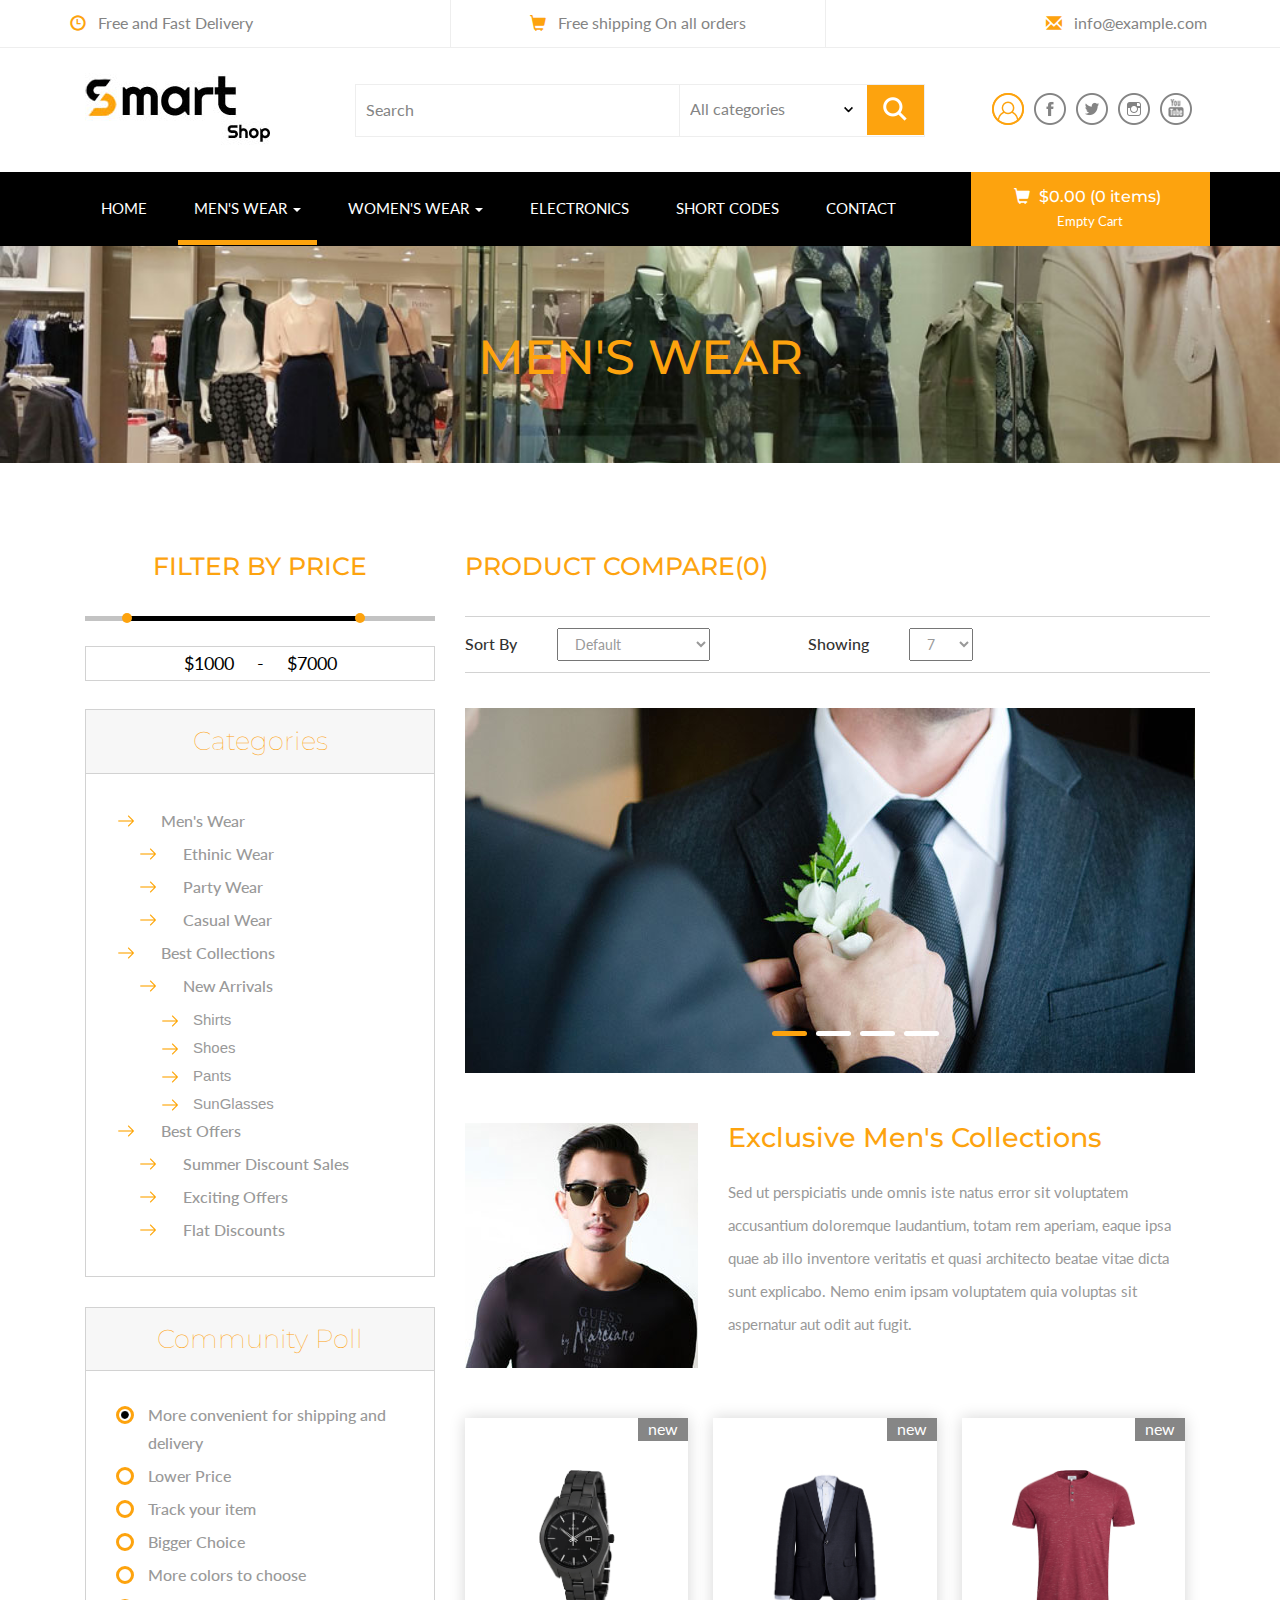
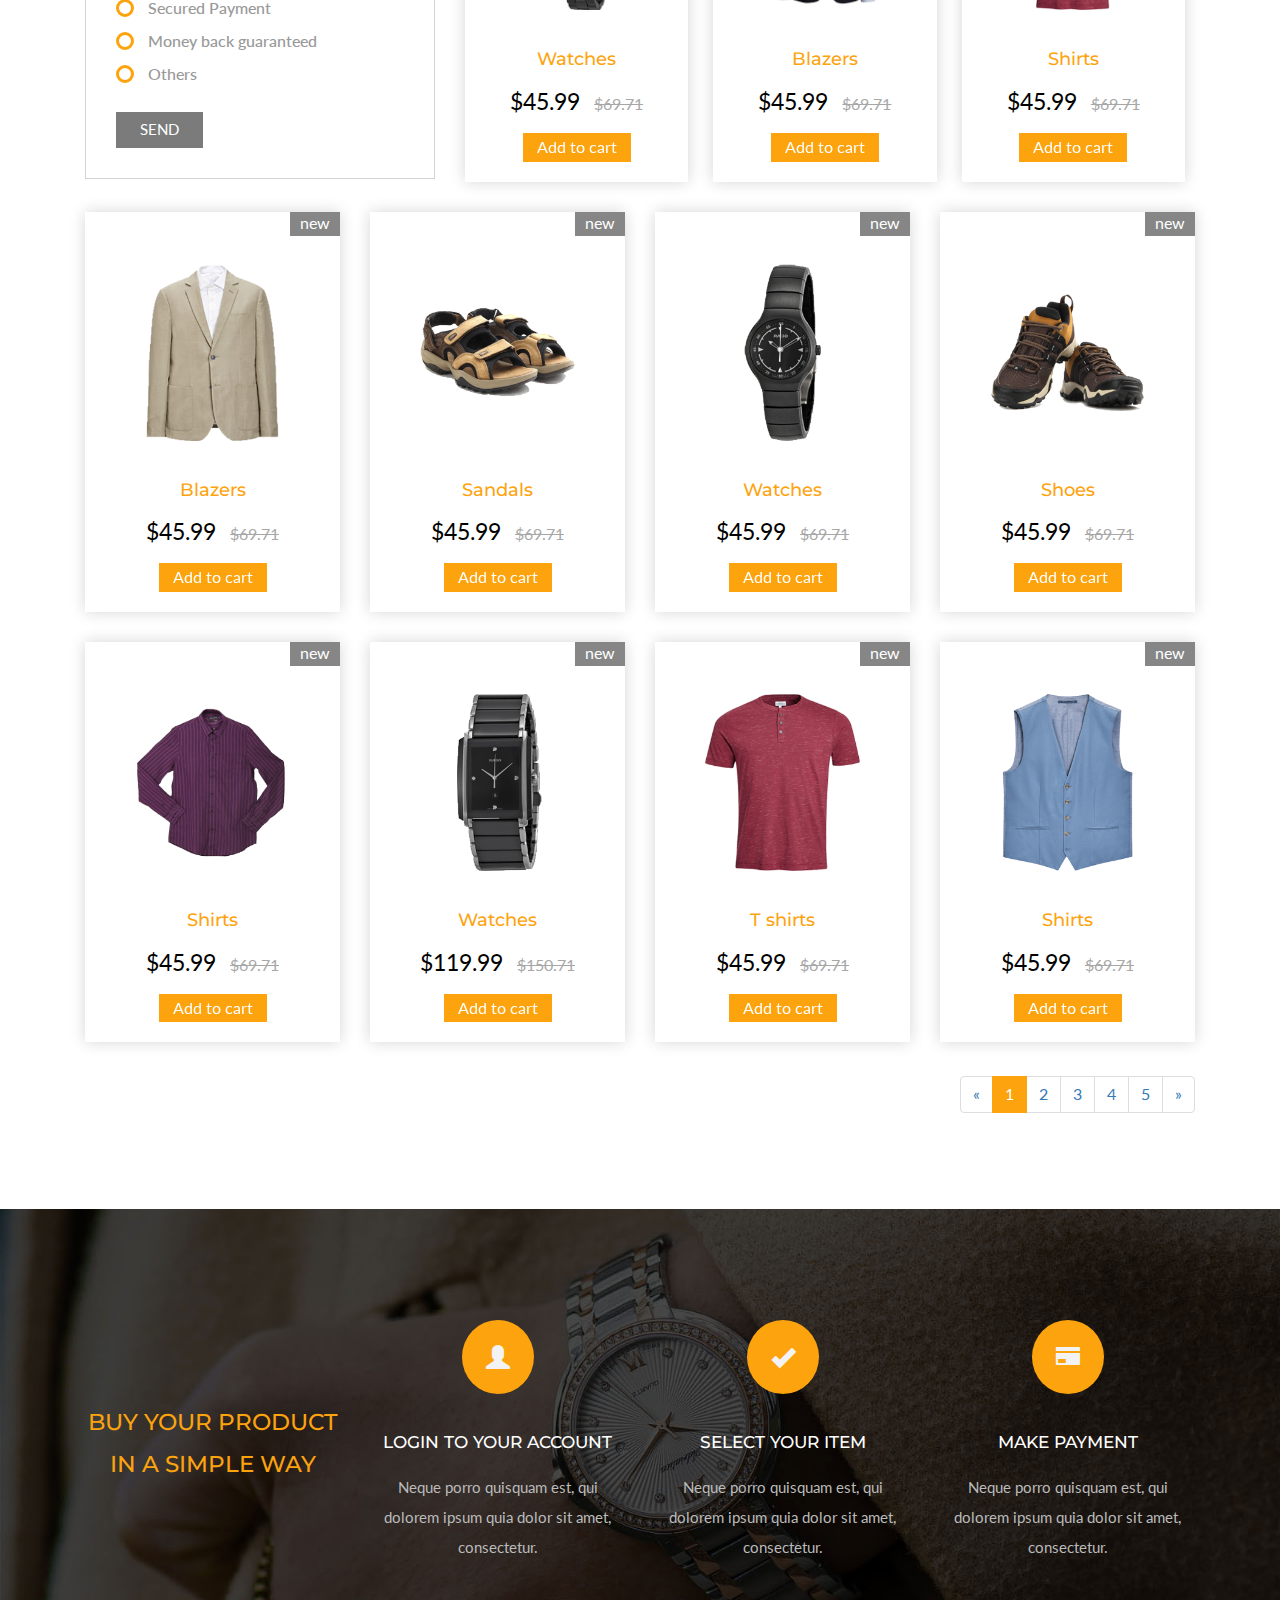
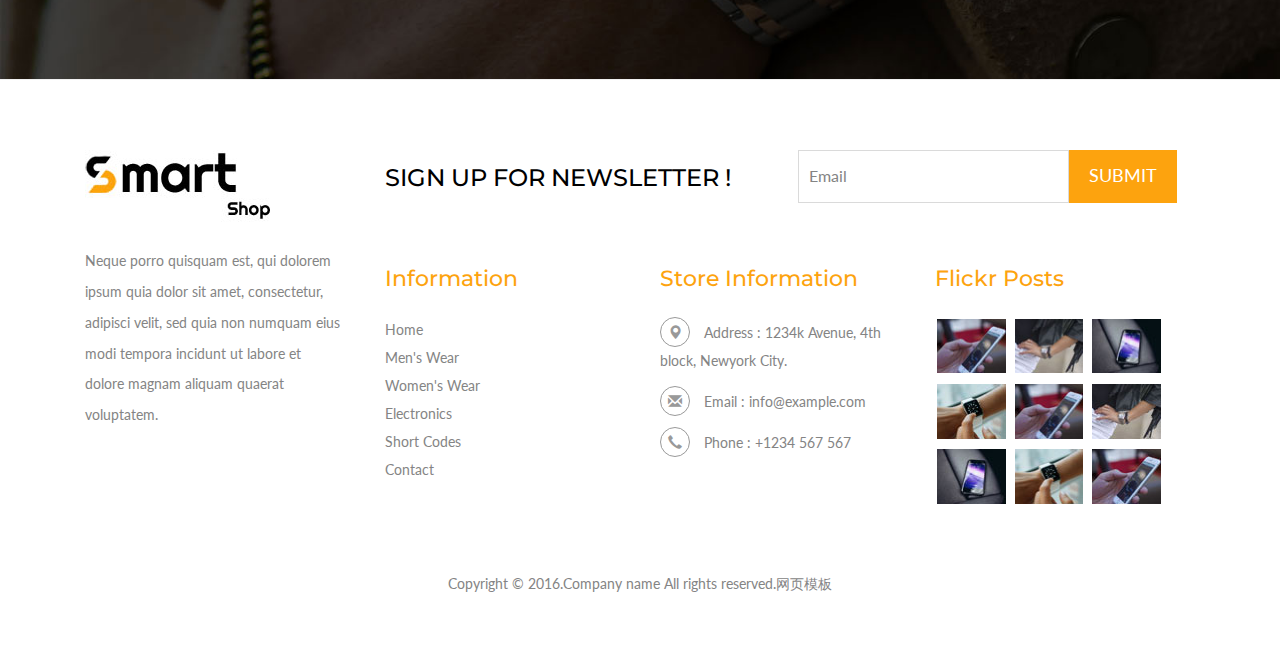
<file: view/smart-shop/mens.html>
<!DOCTYPE html>
<html>
<head>
<title>Mens</title>
<!-- for-mobile-apps -->
<meta name="viewport" content="width=device-width, initial-scale=1">
<meta http-equiv="Content-Type" content="text/html; charset=utf-8" />
<meta name="keywords" content="" />
<script type="application/x-javascript"> addEventListener("load", function() { setTimeout(hideURLbar, 0); }, false);
		function hideURLbar(){ window.scrollTo(0,1); } </script>
<!-- //for-mobile-apps -->
<link href="../../css/bootstrap.css" rel="stylesheet" type="text/css" media="all" />
<link rel="stylesheet" type="text/css" href="../../css/jquery-ui.css">
<link href="../../css/style.css" rel="stylesheet" type="text/css" media="all" />
<!-- js -->
<script type="text/javascript" src="../../js/jquery-2.1.4.min.js"></script>
<!-- //js -->
<!-- cart -->
	<script src="../../js/simpleCart.min.js"></script>
<!-- cart -->
<!-- for bootstrap working -->
	<script type="text/javascript" src="../../js/bootstrap-3.1.1.min.js"></script>
<!-- //for bootstrap working -->
<link href='http://fonts.useso.com/css?family=Montserrat:400,700' rel='stylesheet' type='text/css'>
<link href='http://fonts.useso.com/css?family=Lato:400,100,100italic,300,300italic,400italic,700,900,900italic,700italic' rel='stylesheet' type='text/css'>
<script src="../../js/jquery.easing.min.js"></script>
</head>
<body>
<!-- header -->
<div class="header">
	<div class="container">
		<ul>
			<li><span class="glyphicon glyphicon-time" aria-hidden="true"></span>Free and Fast Delivery</li>
			<li><span class="glyphicon glyphicon-shopping-cart" aria-hidden="true"></span>Free shipping On all orders</li>
			<li><span class="glyphicon glyphicon-envelope" aria-hidden="true"></span><a href="mailto:info@example.com">info@example.com</a></li>
		</ul>
	</div>
</div>
<!-- //header -->
<!-- header-bot -->
<div class="header-bot">
	<div class="container">
		<div class="col-md-3 header-left">
			<h1><a href="index.html"><img src="../../images/logo3.jpg"></a></h1>
		</div>
		<div class="col-md-6 header-middle">
			<form>
				<div class="search">
					<input type="search" value="Search" onFocus="this.value = '';" onBlur="if (this.value == '') {this.value = 'Search';}" required="">
				</div>
				<div class="section_room">
					<select id="country" onChange="change_country(this.value)" class="frm-field required">
						<option value="null">All categories</option>
						<option value="null">Electronics</option>     
						<option value="AX">kids Wear</option>
						<option value="AX">Men's Wear</option>
						<option value="AX">Women's Wear</option>
						<option value="AX">Watches</option>
					</select>
				</div>
				<div class="sear-sub">
					<input type="submit" value=" ">
				</div>
				<div class="clearfix"></div>
			</form>
		</div>
		<div class="col-md-3 header-right footer-bottom">
			<ul>
				<li><a href="#" class="use1" data-toggle="modal" data-target="#myModal4"><span>Login</span></a>
					
				</li>
				<li><a class="fb" href="#"></a></li>
				<li><a class="twi" href="#"></a></li>
				<li><a class="insta" href="#"></a></li>
				<li><a class="you" href="#"></a></li>
			</ul>
		</div>
		<div class="clearfix"></div>
	</div>
</div>
<!-- //header-bot -->
<!-- banner -->
<div class="ban-top">
	<div class="container">
		<div class="top_nav_left">
			<nav class="navbar navbar-default">
			  <div class="container-fluid">
				<!-- Brand and toggle get grouped for better mobile display -->
				<div class="navbar-header">
				  <button type="button" class="navbar-toggle collapsed" data-toggle="collapse" data-target="#bs-example-navbar-collapse-1" aria-expanded="false">
					<span class="sr-only">Toggle navigation</span>
					<span class="icon-bar"></span>
					<span class="icon-bar"></span>
					<span class="icon-bar"></span>
				  </button>
				</div>
				<!-- Collect the nav links, forms, and other content for toggling -->
				<div class="collapse navbar-collapse menu--shylock" id="bs-example-navbar-collapse-1">
				  <ul class="nav navbar-nav menu__list">
					<li class="active menu__item "><a class="menu__link" href="index.html">Home <span class="sr-only">(current)</span></a></li>
					<li class="dropdown menu__item menu__item--current">
						<a href="#" class="dropdown-toggle menu__link" data-toggle="dropdown" role="button" aria-haspopup="true" aria-expanded="false">men's wear <span class="caret"></span></a>
							<ul class="dropdown-menu multi-column columns-3">
								<div class="row">
									<div class="col-sm-6 multi-gd-img1 multi-gd-text ">
										<a href="mens.html"><img src="../../images/woo1.jpg" alt=" "/></a>
									</div>
									<div class="col-sm-3 multi-gd-img">
										<ul class="multi-column-dropdown">
											<li><a href="mens.html">Clothing</a></li>
											<li><a href="mens.html">Wallets</a></li>
											<li><a href="mens.html">Footwear</a></li>
											<li><a href="mens.html">Watches</a></li>
											<li><a href="mens.html">Accessories</a></li>
											<li><a href="mens.html">Bags</a></li>
											<li><a href="mens.html">Caps & Hats</a></li>
										</ul>
									</div>
									<div class="col-sm-3 multi-gd-img">
										<ul class="multi-column-dropdown">
											<li><a href="mens.html">Jewellery</a></li>
											<li><a href="mens.html">Sunglasses</a></li>
											<li><a href="mens.html">Perfumes</a></li>
											<li><a href="mens.html">Beauty</a></li>
											<li><a href="mens.html">Shirts</a></li>
											<li><a href="mens.html">Sunglasses</a></li>
											<li><a href="mens.html">Swimwear</a></li>
										</ul>
									</div>
									<div class="clearfix"></div>
								</div>
							</ul>
					</li>
					<li class="dropdown menu__item">
						<a href="#" class="dropdown-toggle menu__link" data-toggle="dropdown" role="button" aria-haspopup="true" aria-expanded="false">women's wear <span class="caret"></span></a>
							<ul class="dropdown-menu multi-column columns-3">
								<div class="row">
									<div class="col-sm-3 multi-gd-img">
										<ul class="multi-column-dropdown">
											<li><a href="womens.html">Clothing</a></li>
											<li><a href="womens.html">Wallets</a></li>
											<li><a href="womens.html">Footwear</a></li>
											<li><a href="womens.html">Watches</a></li>
											<li><a href="womens.html">Accessories</a></li>
											<li><a href="womens.html">Bags</a></li>
											<li><a href="womens.html">Caps & Hats</a></li>
										</ul>
									</div>
									<div class="col-sm-3 multi-gd-img">
										<ul class="multi-column-dropdown">
											<li><a href="womens.html">Jewellery</a></li>
											<li><a href="womens.html">Sunglasses</a></li>
											<li><a href="womens.html">Perfumes</a></li>
											<li><a href="womens.html">Beauty</a></li>
											<li><a href="womens.html">Shirts</a></li>
											<li><a href="womens.html">Sunglasses</a></li>
											<li><a href="womens.html">Swimwear</a></li>
										</ul>
									</div>
									<div class="col-sm-6 multi-gd-img multi-gd-text ">
										<a href="womens.html"><img src="../../images/woo.jpg" alt=" "/></a>
									</div>
									<div class="clearfix"></div>
								</div>
							</ul>
					</li>
					<li class=" menu__item"><a class="menu__link" href="electronics.html">Electronics</a></li>
					<li class=" menu__item"><a class="menu__link" href="codes.html">Short Codes</a></li>
					<li class=" menu__item "><a class="menu__link" href="contact.html">contact</a></li>
				  </ul>
				</div>
			  </div>
			</nav>	
		</div>
		<div class="top_nav_right">
			<div class="cart box_1">
						<a href="checkout.html">
							<h3> <div class="total">
								<i class="glyphicon glyphicon-shopping-cart" aria-hidden="true"></i>
								<span class="simpleCart_total"></span> (<span id="simpleCart_quantity" class="simpleCart_quantity"></span> items)</div>
								
							</h3>
						</a>
						<p><a href="javascript:;" class="simpleCart_empty">Empty Cart</a></p>
						
			</div>	
		</div>
		<div class="clearfix"></div>
	</div>
</div>
<!-- //banner-top -->
<!-- banner -->
<div class="page-head">
	<div class="container">
		<h3>Men's Wear</h3>
	</div>
</div>
<!-- //banner -->
<!-- mens -->
<div class="men-wear">
	<div class="container">
		<div class="col-md-4 products-left">
			<div class="filter-price">
				<h3>Filter By Price</h3>
					<ul class="dropdown-menu6">
						<li>                
							<div id="slider-range"></div>							
							<input type="text" id="amount" style="border: 0; color: #ffffff; font-weight: normal;" />
						</li>			
					</ul>
							<!---->
							<script type='text/javascript'>//<![CDATA[ 
							$(window).load(function(){
							 $( "#slider-range" ).slider({
										range: true,
										min: 0,
										max: 9000,
										values: [ 1000, 7000 ],
										slide: function( event, ui ) {  $( "#amount" ).val( "$" + ui.values[ 0 ] + " - $" + ui.values[ 1 ] );
										}
							 });
							$( "#amount" ).val( "$" + $( "#slider-range" ).slider( "values", 0 ) + " - $" + $( "#slider-range" ).slider( "values", 1 ) );

							});//]]>  

							</script>
						<script type="text/javascript" src="../../js/jquery-ui.js"></script>
					 <!---->
			</div>
			<div class="css-treeview">
				<h4>Categories</h4>
				<ul class="tree-list-pad">
					<li><input type="checkbox" checked="checked" id="item-0" /><label for="item-0"><span></span>Men's Wear</label>
						<ul>
							<li><input type="checkbox" id="item-0-0" /><label for="item-0-0">Ethinic Wear</label>
								<ul>
									<li><a href="mens.html">Shirts</a></li>
									<li><a href="mens.html">Caps</a></li>
									<li><a href="mens.html">Shoes</a></li>
									<li><a href="mens.html">Pants</a></li>
									<li><a href="mens.html">SunGlasses</a></li>
									<li><a href="mens.html">Trousers</a></li>
								</ul>
							</li>
							<li><input type="checkbox"  id="item-0-1" /><label for="item-0-1">Party Wear</label>
								<ul>
									<li><a href="mens.html">Shirts</a></li>
									<li><a href="mens.html">Caps</a></li>
									<li><a href="mens.html">Shoes</a></li>
									<li><a href="mens.html">Pants</a></li>
									<li><a href="mens.html">SunGlasses</a></li>
									<li><a href="mens.html">Trousers</a></li>
								</ul>
							</li>
							<li><input type="checkbox"  id="item-0-2" /><label for="item-0-2">Casual Wear</label>
								<ul>
									<li><a href="mens.html">Shirts</a></li>
									<li><a href="mens.html">Caps</a></li>
									<li><a href="mens.html">Shoes</a></li>
									<li><a href="mens.html">Pants</a></li>
									<li><a href="mens.html">SunGlasses</a></li>
									<li><a href="mens.html">Trousers</a></li>
								</ul>
							</li>
						</ul>
					</li>
					<li><input type="checkbox" id="item-1" checked="checked" /><label for="item-1">Best Collections</label>
						<ul>
							<li><input type="checkbox" checked="checked" id="item-1-0" /><label for="item-1-0">New Arrivals</label>
								<ul>
									<li><a href="mens.html">Shirts</a></li>
									<li><a href="mens.html">Shoes</a></li>
									<li><a href="mens.html">Pants</a></li>
									<li><a href="mens.html">SunGlasses</a></li>
								</ul>
							</li>
							
						</ul>
					</li>
					<li><input type="checkbox" checked="checked" id="item-2" /><label for="item-2">Best Offers</label>
						<ul>
							<li><input type="checkbox"  id="item-2-0" /><label for="item-2-0">Summer Discount Sales</label>
								<ul>
									<li><a href="mens.html">Shirts</a></li>
									<li><a href="mens.html">Shoes</a></li>
									<li><a href="mens.html">Pants</a></li>
									<li><a href="mens.html">SunGlasses</a></li>
								</ul>
							</li>
							<li><input type="checkbox" id="item-2-1" /><label for="item-2-1">Exciting Offers</label>
								<ul>
									<li><a href="mens.html">Shirts</a></li>
									<li><a href="mens.html">Shoes</a></li>
									<li><a href="mens.html">Pants</a></li>
									<li><a href="mens.html">SunGlasses</a></li>
								</ul>
							</li>
							<li><input type="checkbox" id="item-2-2" /><label for="item-2-2">Flat Discounts</label>
								<ul>
									<li><a href="mens.html">Shirts</a></li>
									<li><a href="mens.html">Shoes</a></li>
									<li><a href="mens.html">Pants</a></li>
									<li><a href="mens.html">SunGlasses</a></li>
								</ul>
							</li>
						</ul>
					</li>
				</ul>
			</div>
			<div class="community-poll">
				<h4>Community Poll</h4>
				<div class="swit form">	
					<form>
					<div class="check_box"> <div class="radio"> <label><input type="radio" name="radio" checked=""><i></i>More convenient for shipping and delivery</label> </div></div>
					<div class="check_box"> <div class="radio"> <label><input type="radio" name="radio"><i></i>Lower Price</label> </div></div>
					<div class="check_box"> <div class="radio"> <label><input type="radio" name="radio"><i></i>Track your item</label> </div></div>
					<div class="check_box"> <div class="radio"> <label><input type="radio" name="radio"><i></i>Bigger Choice</label> </div></div>
					<div class="check_box"> <div class="radio"> <label><input type="radio" name="radio"><i></i>More colors to choose</label> </div></div>	
					<div class="check_box"> <div class="radio"> <label><input type="radio" name="radio"><i></i>Secured Payment</label> </div></div>
					<div class="check_box"> <div class="radio"> <label><input type="radio" name="radio"><i></i>Money back guaranteed</label> </div></div>	
					<div class="check_box"> <div class="radio"> <label><input type="radio" name="radio"><i></i>Others</label> </div></div>		
					<input type="submit" value="SEND">
					</form>
				</div>
			</div>
			<div class="clearfix"></div>
		</div>
		<div class="col-md-8 products-right">
			<h5>Product Compare(0)</h5>
			<div class="sort-grid">
				<div class="sorting">
					<h6>Sort By</h6>
					<select id="country1" onChange="change_country(this.value)" class="frm-field required sect">
						<option value="null">Default</option>
						<option value="null">Name(A - Z)</option> 
						<option value="null">Name(Z - A)</option>
						<option value="null">Price(High - Low)</option>
						<option value="null">Price(Low - High)</option>	
						<option value="null">Model(A - Z)</option>
						<option value="null">Model(Z - A)</option>					
					</select>
					<div class="clearfix"></div>
				</div>
				<div class="sorting">
					<h6>Showing</h6>
					<select id="country2" onChange="change_country(this.value)" class="frm-field required sect">
						<option value="null">7</option>
						<option value="null">14</option> 
						<option value="null">28</option>					
						<option value="null">35</option>								
					</select>
					<div class="clearfix"></div>
				</div>
				<div class="clearfix"></div>
			</div>
			<div class="men-wear-top">
				<script src="../../js/responsiveslides.min.js"></script>
				<script>
						// You can also use "$(window).load(function() {"
						$(function () {
						 // Slideshow 4
						$("#slider3").responsiveSlides({
							auto: true,
							pager: true,
							nav: false,
							speed: 500,
							namespace: "callbacks",
							before: function () {
						$('.events').append("<li>before event fired.</li>");
						},
						after: function () {
							$('.events').append("<li>after event fired.</li>");
							}
							});
						});
				</script>
				<div  id="top" class="callbacks_container">
					<ul class="rslides" id="slider3">
						<li>
							<img class="img-responsive" src="../../images/men1.jpg" alt=" "/>
						</li>
						<li>
							<img class="img-responsive" src="../../images/men2.jpg" alt=" "/>
						</li>
						<li>
							<img class="img-responsive" src="../../images/men1.jpg" alt=" "/>
						</li>
						<li>
							<img class="img-responsive" src="../../images/men2.jpg" alt=" "/>
						</li>
					</ul>
				</div>
				<div class="clearfix"></div>
			</div>
			<div class="men-wear-bottom">
				<div class="col-sm-4 men-wear-left">
					<img class="img-responsive" src="../../images/men3.jpg" alt=" " />
				</div>
				<div class="col-sm-8 men-wear-right">
					<h4>Exclusive Men's Collections</h4>
					<p>Sed ut perspiciatis unde omnis iste natus error sit voluptatem 
					accusantium doloremque laudantium, totam rem aperiam, eaque ipsa quae 
					ab illo inventore veritatis et quasi architecto beatae vitae dicta sunt
					explicabo. Nemo enim ipsam voluptatem quia voluptas sit aspernatur aut
					odit aut fugit. </p>
				</div>
				<div class="clearfix"></div>
			</div>
				<div class="col-md-4 product-men no-pad-men">
					<div class="men-pro-item simpleCart_shelfItem">
						<div class="men-thumb-item">
							<img src="../../images/ep2.png" alt="" class="pro-image-front">
							<img src="../../images/ep2.png" alt="" class="pro-image-back">
										<div class="men-cart-pro">
											<div class="inner-men-cart-pro">
												<a href="single.html" class="link-product-add-cart">Quick View</a>
											</div>
										</div>
										<span class="product-new-top">New</span>
										
						</div>
						<div class="item-info-product ">
									<h4><a href="single.html">Watches</a></h4>
									<div class="info-product-price">
										<span class="item_price">$45.99</span>
										<del>$69.71</del>
									</div>
									<a href="#" class="item_add single-item hvr-outline-out button2">Add to cart</a>									
						</div>
					</div>
				</div>
				<div class="col-md-4 product-men no-pad-men">
					<div class="men-pro-item simpleCart_shelfItem">
						<div class="men-thumb-item">
							<img src="../../images/a2.png" alt="" class="pro-image-front">
							<img src="../../images/a2.png" alt="" class="pro-image-back">
										<div class="men-cart-pro">
											<div class="inner-men-cart-pro">
												<a href="single.html" class="link-product-add-cart">Quick View</a>
											</div>
										</div>
										<span class="product-new-top">New</span>
										
						</div>
						<div class="item-info-product ">
									<h4><a href="single.html">Blazers</a></h4>
									<div class="info-product-price">
										<span class="item_price">$45.99</span>
										<del>$69.71</del>
									</div>
									<a href="#" class="item_add single-item hvr-outline-out button2">Add to cart</a>									
						</div>
					</div>
				</div>
				<div class="col-md-4 product-men no-pad-men">
					<div class="men-pro-item simpleCart_shelfItem">
						<div class="men-thumb-item">
							<img src="../../images/mw2.png" alt="" class="pro-image-front">
							<img src="../../images/mw2.png" alt="" class="pro-image-back">
										<div class="men-cart-pro">
											<div class="inner-men-cart-pro">
												<a href="single.html" class="link-product-add-cart">Quick View</a>
											</div>
										</div>
										<span class="product-new-top">New</span>
										
						</div>
						<div class="item-info-product ">
									<h4><a href="single.html">Shirts</a></h4>
									<div class="info-product-price">
										<span class="item_price">$45.99</span>
										<del>$69.71</del>
									</div>
									<a href="#" class="item_add single-item hvr-outline-out button2">Add to cart</a>									
						</div>
					</div>
				</div>
				
				<div class="clearfix"></div>
		</div>
		<div class="clearfix"></div>
		<div class="single-pro">
			
			<div class="col-md-3 product-men">
				<div class="men-pro-item simpleCart_shelfItem">
					<div class="men-thumb-item">
						<img src="../../images/a8.png" alt="" class="pro-image-front">
						<img src="../../images/a8.png" alt="" class="pro-image-back">
							<div class="men-cart-pro">
								<div class="inner-men-cart-pro">
									<a href="single.html" class="link-product-add-cart">Quick View</a>
								</div>
							</div>
							<span class="product-new-top">New</span>				
					</div>
					<div class="item-info-product ">
						<h4><a href="single.html">Blazers</a></h4>
						<div class="info-product-price">
							<span class="item_price">$45.99</span>
							<del>$69.71</del>
						</div>
						<a href="#" class="item_add single-item hvr-outline-out button2">Add to cart</a>									
					</div>
				</div>
			</div>
			<div class="col-md-3 product-men">
				<div class="men-pro-item simpleCart_shelfItem">
					<div class="men-thumb-item">
						<img src="../../images/mw1.png" alt="" class="pro-image-front">
						<img src="../../images/mw1.png" alt="" class="pro-image-back">
							<div class="men-cart-pro">
								<div class="inner-men-cart-pro">
									<a href="single.html" class="link-product-add-cart">Quick View</a>
								</div>
							</div>
							<span class="product-new-top">New</span>				
					</div>
					<div class="item-info-product ">
						<h4><a href="single.html">Sandals</a></h4>
						<div class="info-product-price">
							<span class="item_price">$45.99</span>
							<del>$69.71</del>
						</div>
						<a href="#" class="item_add single-item hvr-outline-out button2">Add to cart</a>									
					</div>
				</div>
			</div>
			<div class="col-md-3 product-men">
				<div class="men-pro-item simpleCart_shelfItem">
					<div class="men-thumb-item">
						<img src="../../images/ep3.png" alt="" class="pro-image-front">
						<img src="../../images/ep3.png" alt="" class="pro-image-back">
							<div class="men-cart-pro">
								<div class="inner-men-cart-pro">
									<a href="single.html" class="link-product-add-cart">Quick View</a>
								</div>
							</div>
							<span class="product-new-top">New</span>				
					</div>
					<div class="item-info-product ">
						<h4><a href="single.html">Watches</a></h4>
						<div class="info-product-price">
							<span class="item_price">$45.99</span>
							<del>$69.71</del>
						</div>
						<a href="#" class="item_add single-item hvr-outline-out button2">Add to cart</a>									
					</div>
				</div>
			</div>
			<div class="col-md-3 product-men">
				<div class="men-pro-item simpleCart_shelfItem">
					<div class="men-thumb-item">
						<img src="../../images/mw3.png" alt="" class="pro-image-front">
						<img src="../../images/mw3.png" alt="" class="pro-image-back">
							<div class="men-cart-pro">
								<div class="inner-men-cart-pro">
									<a href="single.html" class="link-product-add-cart">Quick View</a>
								</div>
							</div>
							<span class="product-new-top">New</span>				
					</div>
					<div class="item-info-product ">
						<h4><a href="single.html">Shoes</a></h4>
						<div class="info-product-price">
							<span class="item_price">$45.99</span>
							<del>$69.71</del>
						</div>
						<a href="#" class="item_add single-item hvr-outline-out button2">Add to cart</a>									
					</div>
				</div>
			</div>
			<div class="col-md-3 product-men yes-marg">
							<div class="men-pro-item simpleCart_shelfItem">
								<div class="men-thumb-item">
									<img src="../../images/g3.png" alt="" class="pro-image-front">
									<img src="../../images/g3.png" alt="" class="pro-image-back">
										<div class="men-cart-pro">
											<div class="inner-men-cart-pro">
												<a href="single.html" class="link-product-add-cart">Quick View</a>
											</div>
										</div>
										<span class="product-new-top">New</span>
										
								</div>
								<div class="item-info-product ">
									<h4><a href="single.html">Shirts</a></h4>
									<div class="info-product-price">
										<span class="item_price">$45.99</span>
										<del>$69.71</del>
									</div>
									<a href="#" class="item_add single-item hvr-outline-out button2">Add to cart</a>									
								</div>
							</div>
						</div>
						<div class="col-md-3 product-men yes-marg">
							<div class="men-pro-item simpleCart_shelfItem">
								<div class="men-thumb-item">
									<img src="../../images/ep4.png" alt="" class="pro-image-front">
									<img src="../../images/ep4.png" alt="" class="pro-image-back">
										<div class="men-cart-pro">
											<div class="inner-men-cart-pro">
												<a href="single.html" class="link-product-add-cart">Quick View</a>
											</div>
										</div>
										<span class="product-new-top">New</span>
										
								</div>
								<div class="item-info-product ">
									<h4><a href="single.html">Watches</a></h4>
									<div class="info-product-price">
										<span class="item_price">$119.99</span>
										<del>$150.71</del>
									</div>
									<a href="#" class="item_add single-item hvr-outline-out button2">Add to cart</a>									
								</div>
							</div>
						</div>
			<div class="col-md-3 product-men yes-marg">
							<div class="men-pro-item simpleCart_shelfItem">
								<div class="men-thumb-item">
									<img src="../../images/mw2.png" alt="" class="pro-image-front">
									<img src="../../images/mw2.png" alt="" class="pro-image-back">
										<div class="men-cart-pro">
											<div class="inner-men-cart-pro">
												<a href="single.html" class="link-product-add-cart">Quick View</a>
											</div>
										</div>
										<span class="product-new-top">New</span>
										
								</div>
								<div class="item-info-product ">
									<h4><a href="single.html">T shirts</a></h4>
									<div class="info-product-price">
										<span class="item_price">$45.99</span>
										<del>$69.71</del>
									</div>
									<a href="#" class="item_add single-item hvr-outline-out button2">Add to cart</a>									
								</div>
							</div>
						</div>
			<div class="col-md-3 product-men yes-marg">
							<div class="men-pro-item simpleCart_shelfItem">
								<div class="men-thumb-item">
									<img src="../../images/g2.png" alt="" class="pro-image-front">
									<img src="../../images/g2.png" alt="" class="pro-image-back">
										<div class="men-cart-pro">
											<div class="inner-men-cart-pro">
												<a href="single.html" class="link-product-add-cart">Quick View</a>
											</div>
										</div>
										<span class="product-new-top">New</span>
										
								</div>
								<div class="item-info-product ">
									<h4><a href="single.html"> Shirts</a></h4>
									<div class="info-product-price">
										<span class="item_price">$45.99</span>
										<del>$69.71</del>
									</div>
									<a href="#" class="item_add single-item hvr-outline-out button2">Add to cart</a>									
								</div>
							</div>
						</div>
			<div class="clearfix"></div>
		</div>
		<div class="pagination-grid text-right">
			<ul class="pagination paging">
				<li><a href="#" aria-label="Previous"><span aria-hidden="true">«</span></a></li>
				<li class="active"><a href="#">1<span class="sr-only">(current)</span></a></li>
				<li><a href="#">2</a></li>
				<li><a href="#">3</a></li>
				<li><a href="#">4</a></li>
				<li><a href="#">5</a></li>
				<li><a href="#" aria-label="Next"><span aria-hidden="true">»</span></a></li>
			</ul>
		</div>
	</div>
</div>	
<!-- //mens -->
<!-- //product-nav -->
<div class="coupons">
	<div class="container">
		<div class="coupons-grids text-center">
			<div class="col-md-3 coupons-gd">
				<h3>Buy your product in a simple way</h3>
			</div>
			<div class="col-md-3 coupons-gd">
				<span class="glyphicon glyphicon-user" aria-hidden="true"></span>
				<h4>LOGIN TO YOUR ACCOUNT</h4>
				<p>Neque porro quisquam est, qui dolorem ipsum quia dolor
			sit amet, consectetur.</p>
			</div>
			<div class="col-md-3 coupons-gd">
				<span class="glyphicon glyphicon-ok" aria-hidden="true"></span>
				<h4>SELECT YOUR ITEM</h4>
				<p>Neque porro quisquam est, qui dolorem ipsum quia dolor
			sit amet, consectetur.</p>
			</div>
			<div class="col-md-3 coupons-gd">
				<span class="glyphicon glyphicon-credit-card" aria-hidden="true"></span>
				<h4>MAKE PAYMENT</h4>
				<p>Neque porro quisquam est, qui dolorem ipsum quia dolor
			sit amet, consectetur.</p>
			</div>
			<div class="clearfix"> </div>
		</div>
	</div>
</div>
<!-- footer -->
<div class="footer">
	<div class="container">
		<div class="col-md-3 footer-left">
			<h2><a href="index.html"><img src="../../images/logo3.jpg" alt=" " /></a></h2>
			<p>Neque porro quisquam est, qui dolorem ipsum quia dolor
			sit amet, consectetur, adipisci velit, sed quia non 
			numquam eius modi tempora incidunt ut labore 
			et dolore magnam aliquam quaerat voluptatem.</p>
		</div>
		<div class="col-md-9 footer-right">
			<div class="col-sm-6 newsleft">
				<h3>SIGN UP FOR NEWSLETTER !</h3>
			</div>
			<div class="col-sm-6 newsright">
				<form>
					<input type="text" value="Email" onFocus="this.value = '';" onBlur="if (this.value == '') {this.value = 'Email';}" required="">
					<input type="submit" value="Submit">
				</form>
			</div>
			<div class="clearfix"></div>
			<div class="sign-grds">
				<div class="col-md-4 sign-gd">
					<h4>Information</h4>
					<ul>
						<li><a href="index.html">Home</a></li>
						<li><a href="mens.html">Men's Wear</a></li>
						<li><a href="womens.html">Women's Wear</a></li>
						<li><a href="electronics.html">Electronics</a></li>
						<li><a href="codes.html">Short Codes</a></li>
						<li><a href="contact.html">Contact</a></li>
					</ul>
				</div>
				
				<div class="col-md-4 sign-gd-two">
					<h4>Store Information</h4>
					<ul>
						<li><i class="glyphicon glyphicon-map-marker" aria-hidden="true"></i>Address : 1234k Avenue, 4th block, <span>Newyork City.</span></li>
						<li><i class="glyphicon glyphicon-envelope" aria-hidden="true"></i>Email : <a href="mailto:info@example.com">info@example.com</a></li>
						<li><i class="glyphicon glyphicon-earphone" aria-hidden="true"></i>Phone : +1234 567 567</li>
					</ul>
				</div>
				<div class="col-md-4 sign-gd flickr-post">
					<h4>Flickr Posts</h4>
					<ul>
						<li><a href="single.html"><img src="../../images/b15.jpg" alt=" " class="img-responsive" /></a></li>
						<li><a href="single.html"><img src="../../images/b16.jpg" alt=" " class="img-responsive" /></a></li>
						<li><a href="single.html"><img src="../../images/b17.jpg" alt=" " class="img-responsive" /></a></li>
						<li><a href="single.html"><img src="../../images/b18.jpg" alt=" " class="img-responsive" /></a></li>
						<li><a href="single.html"><img src="../../images/b15.jpg" alt=" " class="img-responsive" /></a></li>
						<li><a href="single.html"><img src="../../images/b16.jpg" alt=" " class="img-responsive" /></a></li>
						<li><a href="single.html"><img src="../../images/b17.jpg" alt=" " class="img-responsive" /></a></li>
						<li><a href="single.html"><img src="../../images/b18.jpg" alt=" " class="img-responsive" /></a></li>
						<li><a href="single.html"><img src="../../images/b15.jpg" alt=" " class="img-responsive" /></a></li>
					</ul>
				</div>
				<div class="clearfix"></div>
			</div>
		</div>
		<div class="clearfix"></div>
		<p class="copy-right">Copyright &copy; 2016.Company name All rights reserved.<a target="_blank" href="http://www.mycodes.net/">&#x7F51;&#x9875;&#x6A21;&#x677F;</a></p>
	</div>
</div>
<!-- //footer -->
<!-- login -->
			<div class="modal fade" id="myModal4" tabindex="-1" role="dialog" aria-labelledby="myModalLabel">
				<div class="modal-dialog" role="document">
					<div class="modal-content modal-info">
						<div class="modal-header">
							<button type="button" class="close" data-dismiss="modal" aria-label="Close"><span aria-hidden="true">&times;</span></button>						
						</div>
						<div class="modal-body modal-spa">
							<div class="login-grids">
								<div class="login">
									<div class="login-bottom">
										<h3>Sign up for free</h3>
										<form>
											<div class="sign-up">
												<h4>Email :</h4>
												<input type="text" value="Type here" onFocus="this.value = '';" onBlur="if (this.value == '') {this.value = 'Type here';}" required="">	
											</div>
											<div class="sign-up">
												<h4>Password :</h4>
												<input type="password" value="Password" onFocus="this.value = '';" onBlur="if (this.value == '') {this.value = 'Password';}" required="">
												
											</div>
											<div class="sign-up">
												<h4>Re-type Password :</h4>
												<input type="password" value="Password" onFocus="this.value = '';" onBlur="if (this.value == '') {this.value = 'Password';}" required="">
												
											</div>
											<div class="sign-up">
												<input type="submit" value="REGISTER NOW" >
											</div>
											
										</form>
									</div>
									<div class="login-right">
										<h3>Sign in with your account</h3>
										<form>
											<div class="sign-in">
												<h4>Email :</h4>
												<input type="text" value="Type here" onFocus="this.value = '';" onBlur="if (this.value == '') {this.value = 'Type here';}" required="">	
											</div>
											<div class="sign-in">
												<h4>Password :</h4>
												<input type="password" value="Password" onFocus="this.value = '';" onBlur="if (this.value == '') {this.value = 'Password';}" required="">
												<a href="#">Forgot password?</a>
											</div>
											<div class="single-bottom">
												<input type="checkbox"  id="brand" value="">
												<label for="brand"><span></span>Remember Me.</label>
											</div>
											<div class="sign-in">
												<input type="submit" value="SIGNIN" >
											</div>
										</form>
									</div>
									<div class="clearfix"></div>
								</div>
								<p>By logging in you agree to our <a href="#">Terms and Conditions</a> and <a href="#">Privacy Policy</a></p>
							</div>
						</div>
					</div>
				</div>
			</div>
<!-- //login -->
</body>
</html>
</file>
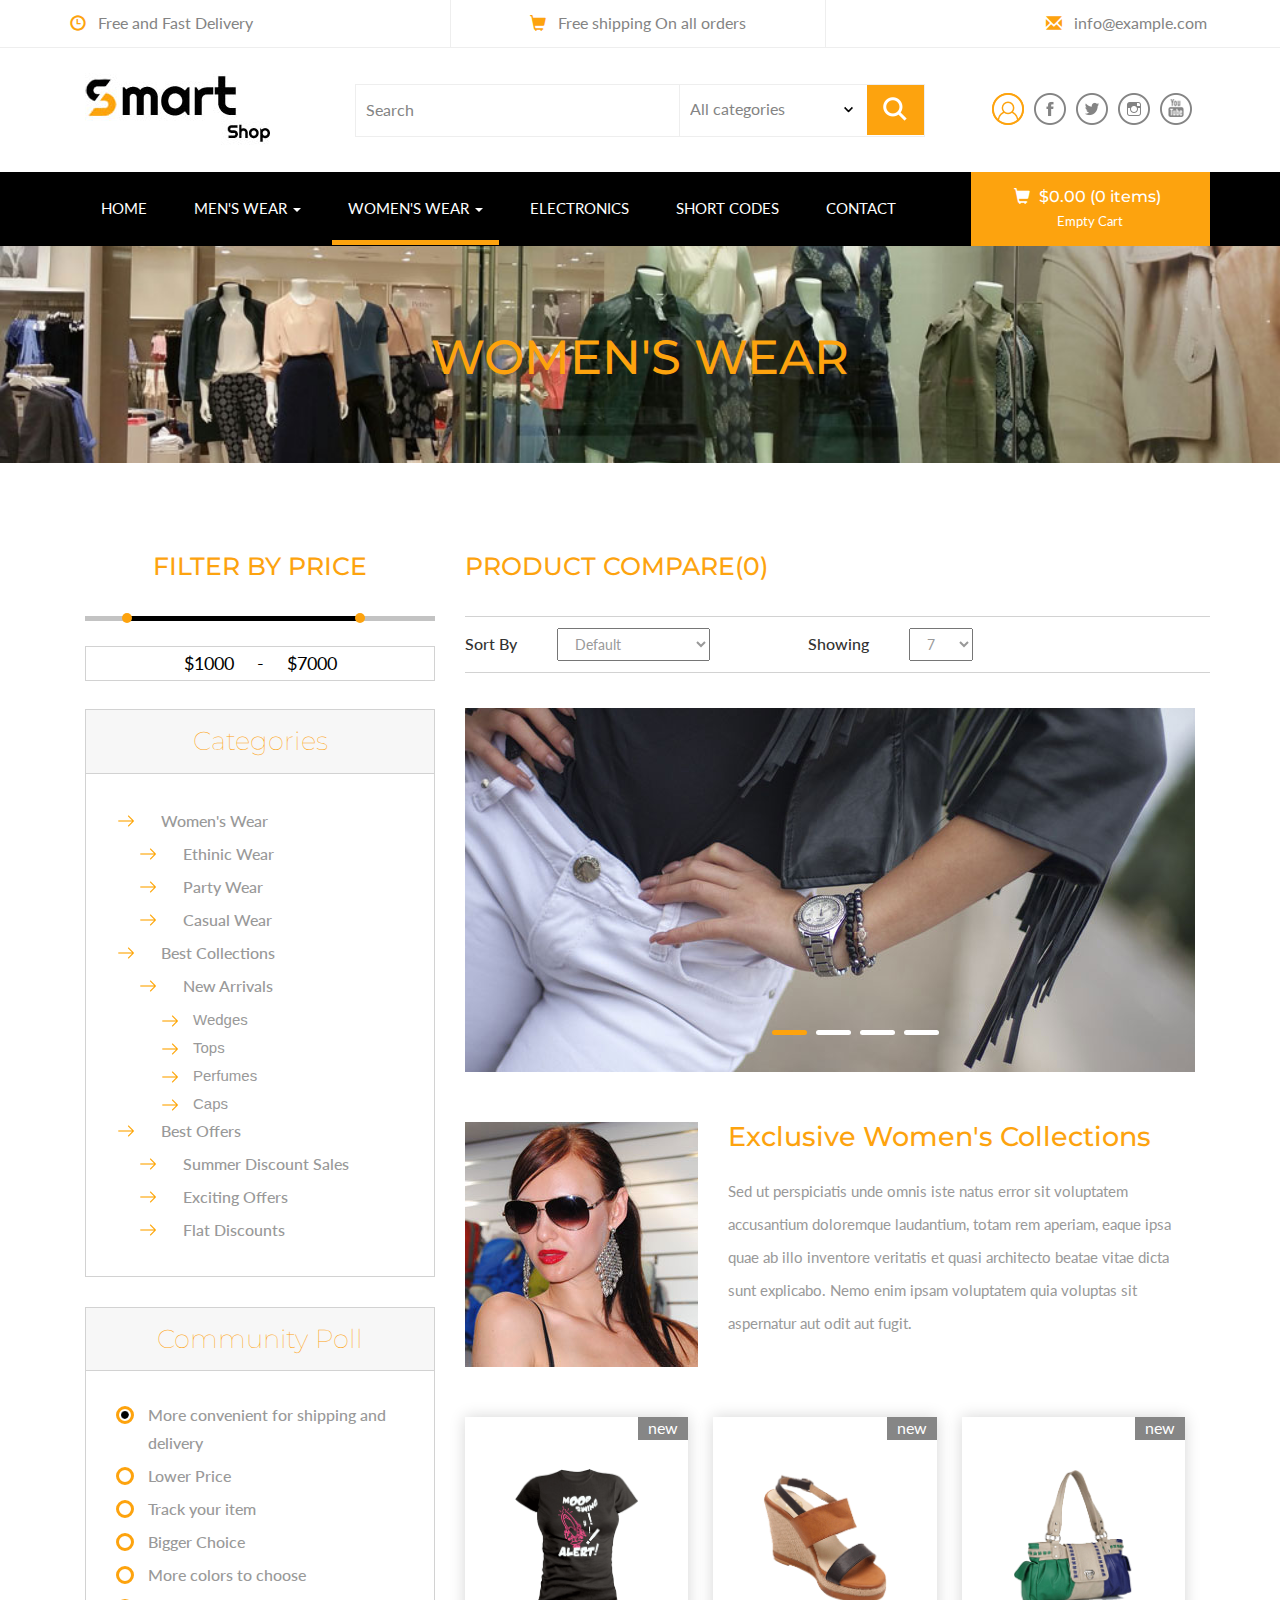
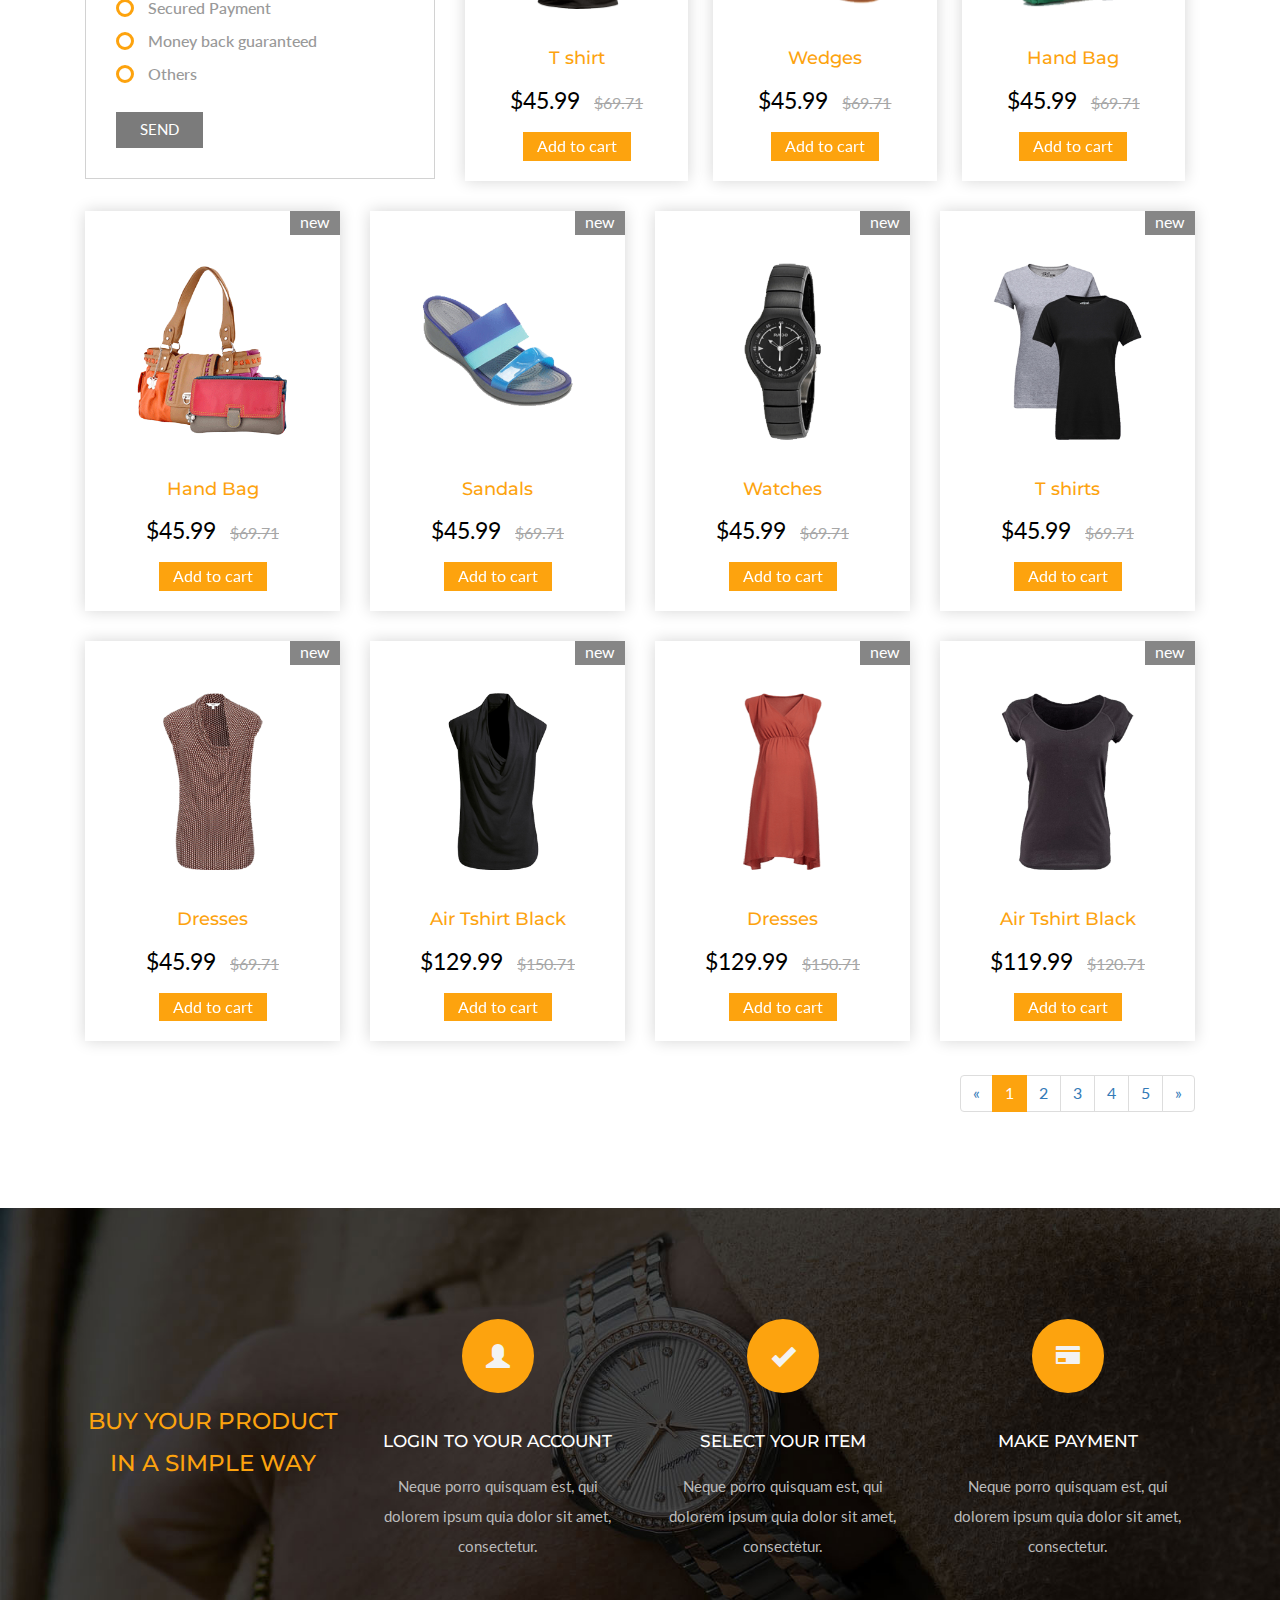
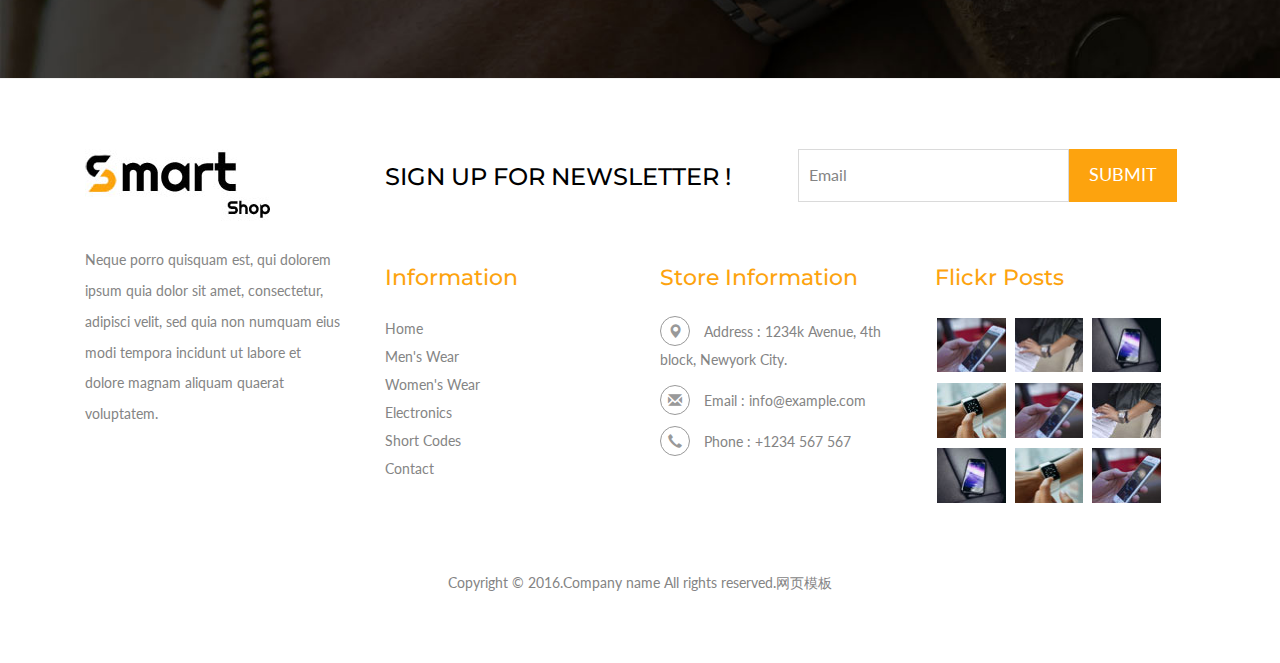
<file: view/smart-shop/womens.html>
<!DOCTYPE html>
<html>
<head>
<title>Womens</title>
<!-- for-mobile-apps -->
<meta name="viewport" content="width=device-width, initial-scale=1">
<meta http-equiv="Content-Type" content="text/html; charset=utf-8" />
<meta name="keywords" content="" />
<script type="application/x-javascript"> addEventListener("load", function() { setTimeout(hideURLbar, 0); }, false);
		function hideURLbar(){ window.scrollTo(0,1); } </script>
<!-- //for-mobile-apps -->
<link href="../../css/bootstrap.css" rel="stylesheet" type="text/css" media="all" />
<link rel="stylesheet" type="text/css" href="../../css/jquery-ui.css">
<link href="../../css/style.css" rel="stylesheet" type="text/css" media="all" />
<!-- js -->
<script type="text/javascript" src="../../js/jquery-2.1.4.min.js"></script>
<!-- //js -->
<!-- cart -->
	<script src="../../js/simpleCart.min.js"></script>
<!-- cart -->
<!-- for bootstrap working -->
	<script type="text/javascript" src="../../js/bootstrap-3.1.1.min.js"></script>
<!-- //for bootstrap working -->
<link href='http://fonts.useso.com/css?family=Montserrat:400,700' rel='stylesheet' type='text/css'>
<link href='http://fonts.useso.com/css?family=Lato:400,100,100italic,300,300italic,400italic,700,900,900italic,700italic' rel='stylesheet' type='text/css'>
<script src="../../js/jquery.easing.min.js"></script>
</head>
<body>
<!-- header -->
<div class="header">
	<div class="container">
		<ul>
			<li><span class="glyphicon glyphicon-time" aria-hidden="true"></span>Free and Fast Delivery</li>
			<li><span class="glyphicon glyphicon-shopping-cart" aria-hidden="true"></span>Free shipping On all orders</li>
			<li><span class="glyphicon glyphicon-envelope" aria-hidden="true"></span><a href="mailto:info@example.com">info@example.com</a></li>
		</ul>
	</div>
</div>
<!-- //header -->
<!-- header-bot -->
<div class="header-bot">
	<div class="container">
		<div class="col-md-3 header-left">
			<h1><a href="index.html"><img src="../../images/logo3.jpg"></a></h1>
		</div>
		<div class="col-md-6 header-middle">
			<form>
				<div class="search">
					<input type="search" value="Search" onFocus="this.value = '';" onBlur="if (this.value == '') {this.value = 'Search';}" required="">
				</div>
				<div class="section_room">
					<select id="country" onChange="change_country(this.value)" class="frm-field required">
						<option value="null">All categories</option>
						<option value="null">Electronics</option>     
						<option value="AX">kids Wear</option>
						<option value="AX">Men's Wear</option>
						<option value="AX">Women's Wear</option>
						<option value="AX">Watches</option>
					</select>
				</div>
				<div class="sear-sub">
					<input type="submit" value=" ">
				</div>
				<div class="clearfix"></div>
			</form>
		</div>
		<div class="col-md-3 header-right footer-bottom">
			<ul>
				<li><a href="#" class="use1" data-toggle="modal" data-target="#myModal4"><span>Login</span></a>
					
				</li>
				<li><a class="fb" href="#"></a></li>
				<li><a class="twi" href="#"></a></li>
				<li><a class="insta" href="#"></a></li>
				<li><a class="you" href="#"></a></li>
			</ul>
		</div>
		<div class="clearfix"></div>
	</div>
</div>
<!-- //header-bot -->
<!-- banner -->
<div class="ban-top">
	<div class="container">
		<div class="top_nav_left">
			<nav class="navbar navbar-default">
			  <div class="container-fluid">
				<!-- Brand and toggle get grouped for better mobile display -->
				<div class="navbar-header">
				  <button type="button" class="navbar-toggle collapsed" data-toggle="collapse" data-target="#bs-example-navbar-collapse-1" aria-expanded="false">
					<span class="sr-only">Toggle navigation</span>
					<span class="icon-bar"></span>
					<span class="icon-bar"></span>
					<span class="icon-bar"></span>
				  </button>
				</div>
				<!-- Collect the nav links, forms, and other content for toggling -->
				<div class="collapse navbar-collapse menu--shylock" id="bs-example-navbar-collapse-1">
				  <ul class="nav navbar-nav menu__list">
					<li class="active menu__item "><a class="menu__link" href="index.html">Home <span class="sr-only">(current)</span></a></li>
					<li class="dropdown menu__item ">
						<a href="#" class="dropdown-toggle menu__link" data-toggle="dropdown" role="button" aria-haspopup="true" aria-expanded="false">men's wear <span class="caret"></span></a>
							<ul class="dropdown-menu multi-column columns-3">
								<div class="row">
									<div class="col-sm-6 multi-gd-img1 multi-gd-text ">
										<a href="mens.html"><img src="../../images/woo1.jpg" alt=" "/></a>
									</div>
									<div class="col-sm-3 multi-gd-img">
										<ul class="multi-column-dropdown">
											<li><a href="mens.html">Clothing</a></li>
											<li><a href="mens.html">Wallets</a></li>
											<li><a href="mens.html">Footwear</a></li>
											<li><a href="mens.html">Watches</a></li>
											<li><a href="mens.html">Accessories</a></li>
											<li><a href="mens.html">Bags</a></li>
											<li><a href="mens.html">Caps & Hats</a></li>
										</ul>
									</div>
									<div class="col-sm-3 multi-gd-img">
										<ul class="multi-column-dropdown">
											<li><a href="mens.html">Jewellery</a></li>
											<li><a href="mens.html">Sunglasses</a></li>
											<li><a href="mens.html">Perfumes</a></li>
											<li><a href="mens.html">Beauty</a></li>
											<li><a href="mens.html">Shirts</a></li>
											<li><a href="mens.html">Sunglasses</a></li>
											<li><a href="mens.html">Swimwear</a></li>
										</ul>
									</div>
									<div class="clearfix"></div>
								</div>
							</ul>
					</li>
					<li class="dropdown menu__item menu__item--current">
						<a href="#" class="dropdown-toggle menu__link" data-toggle="dropdown" role="button" aria-haspopup="true" aria-expanded="false">women's wear <span class="caret"></span></a>
							<ul class="dropdown-menu multi-column columns-3">
								<div class="row">
									<div class="col-sm-3 multi-gd-img">
										<ul class="multi-column-dropdown">
											<li><a href="womens.html">Clothing</a></li>
											<li><a href="womens.html">Wallets</a></li>
											<li><a href="womens.html">Footwear</a></li>
											<li><a href="womens.html">Watches</a></li>
											<li><a href="womens.html">Accessories</a></li>
											<li><a href="womens.html">Bags</a></li>
											<li><a href="womens.html">Caps & Hats</a></li>
										</ul>
									</div>
									<div class="col-sm-3 multi-gd-img">
										<ul class="multi-column-dropdown">
											<li><a href="womens.html">Jewellery</a></li>
											<li><a href="womens.html">Sunglasses</a></li>
											<li><a href="womens.html">Perfumes</a></li>
											<li><a href="womens.html">Beauty</a></li>
											<li><a href="womens.html">Shirts</a></li>
											<li><a href="womens.html">Sunglasses</a></li>
											<li><a href="womens.html">Swimwear</a></li>
										</ul>
									</div>
									<div class="col-sm-6 multi-gd-img multi-gd-text ">
										<a href="womens.html"><img src="../../images/woo.jpg" alt=" "/></a>
									</div>
									<div class="clearfix"></div>
								</div>
							</ul>
					</li>
					<li class=" menu__item"><a class="menu__link" href="electronics.html">Electronics</a></li>
					<li class=" menu__item"><a class="menu__link" href="codes.html">Short Codes</a></li>
					<li class=" menu__item "><a class="menu__link" href="contact.html">contact</a></li>
				  </ul>
				</div>
			  </div>
			</nav>	
		</div>
		<div class="top_nav_right">
			<div class="cart box_1">
						<a href="checkout.html">
							<h3> <div class="total">
								<i class="glyphicon glyphicon-shopping-cart" aria-hidden="true"></i>
								<span class="simpleCart_total"></span> (<span id="simpleCart_quantity" class="simpleCart_quantity"></span> items)</div>
								
							</h3>
						</a>
						<p><a href="javascript:;" class="simpleCart_empty">Empty Cart</a></p>
						
			</div>	
		</div>
		<div class="clearfix"></div>
	</div>
</div>
<!-- //banner-top -->
<!-- banner -->
<div class="page-head">
	<div class="container">
		<h3>Women's Wear</h3>
	</div>
</div>
<!-- //banner -->
<!-- mens -->
<div class="men-wear">
	<div class="container">
		<div class="col-md-4 products-left">
			<div class="filter-price">
				<h3>Filter By Price</h3>
					<ul class="dropdown-menu6">
						<li>                
							<div id="slider-range"></div>							
							<input type="text" id="amount" style="border: 0; color: #ffffff; font-weight: normal;" />
						</li>			
					</ul>
							<!---->
							<script type='text/javascript'>//<![CDATA[ 
							$(window).load(function(){
							 $( "#slider-range" ).slider({
										range: true,
										min: 0,
										max: 9000,
										values: [ 1000, 7000 ],
										slide: function( event, ui ) {  $( "#amount" ).val( "$" + ui.values[ 0 ] + " - $" + ui.values[ 1 ] );
										}
							 });
							$( "#amount" ).val( "$" + $( "#slider-range" ).slider( "values", 0 ) + " - $" + $( "#slider-range" ).slider( "values", 1 ) );

							});//]]>  

							</script>
						<script type="text/javascript" src="../../js/jquery-ui.js"></script>
					 <!---->
			</div>
			<div class="css-treeview">
				<h4>Categories</h4>
				<ul class="tree-list-pad">
					<li><input type="checkbox" checked="checked" id="item-0" /><label for="item-0"><span></span>Women's Wear</label>
						<ul>
							<li><input type="checkbox" id="item-0-0" /><label for="item-0-0">Ethinic Wear</label>
								<ul>
									<li><a href="womens.html">Sarees</a></li>
									<li><a href="womens.html">Chudidars</a></li>
									<li><a href="womens.html">Wedges</a></li>
									<li><a href="womens.html">Tops</a></li>
									<li><a href="womens.html">Perfumes</a></li>
									<li><a href="womens.html">Caps</a></li>
								</ul>
							</li>
							<li><input type="checkbox"  id="item-0-1" /><label for="item-0-1">Party Wear</label>
								<ul>
									<li><a href="womens.html">Sarees</a></li>
									<li><a href="womens.html">Chudidars</a></li>
									<li><a href="womens.html">Wedges</a></li>
									<li><a href="womens.html">Tops</a></li>
									<li><a href="womens.html">Perfumes</a></li>
									<li><a href="womens.html">Caps</a></li>
								</ul>
							</li>
							<li><input type="checkbox"  id="item-0-2" /><label for="item-0-2">Casual Wear</label>
								<ul>
									<li><a href="womens.html">Sarees</a></li>
									<li><a href="womens.html">Chudidars</a></li>
									<li><a href="womens.html">Wedges</a></li>
									<li><a href="womens.html">Tops</a></li>
									<li><a href="womens.html">Perfumes</a></li>
									<li><a href="womens.html">Caps</a></li>
								</ul>
							</li>
						</ul>
					</li>
					<li><input type="checkbox" id="item-1" checked="checked" /><label for="item-1">Best Collections</label>
						<ul>
							<li><input type="checkbox" checked="checked" id="item-1-0" /><label for="item-1-0">New Arrivals</label>
								<ul>
									
									<li><a href="womens.html">Wedges</a></li>
									<li><a href="womens.html">Tops</a></li>
									<li><a href="womens.html">Perfumes</a></li>
									<li><a href="womens.html">Caps</a></li>
								</ul>
							</li>
							
						</ul>
					</li>
					<li><input type="checkbox" checked="checked" id="item-2" /><label for="item-2">Best Offers</label>
						<ul>
							<li><input type="checkbox"  id="item-2-0" /><label for="item-2-0">Summer Discount Sales</label>
								<ul>
									<li><a href="womens.html">Wedges</a></li>
									<li><a href="womens.html">Tops</a></li>
									<li><a href="womens.html">Perfumes</a></li>
									<li><a href="womens.html">Caps</a></li>
								</ul>
							</li>
							<li><input type="checkbox" id="item-2-1" /><label for="item-2-1">Exciting Offers</label>
								<ul>
									<li><a href="womens.html">Wedges</a></li>
									<li><a href="womens.html">Tops</a></li>
									<li><a href="womens.html">Perfumes</a></li>
									<li><a href="womens.html">Caps</a></li>
								</ul>
							</li>
							<li><input type="checkbox" id="item-2-2" /><label for="item-2-2">Flat Discounts</label>
								<ul>
									<li><a href="womens.html">Wedges</a></li>
									<li><a href="womens.html">Tops</a></li>
									<li><a href="womens.html">Perfumes</a></li>
									<li><a href="womens.html">Caps</a></li>
								</ul>
							</li>
						</ul>
					</li>
				</ul>
			</div>
			<div class="community-poll">
				<h4>Community Poll</h4>
				<div class="swit form">	
					<form>
					<div class="check_box"> <div class="radio"> <label><input type="radio" name="radio" checked=""><i></i>More convenient for shipping and delivery</label> </div></div>
					<div class="check_box"> <div class="radio"> <label><input type="radio" name="radio"><i></i>Lower Price</label> </div></div>
					<div class="check_box"> <div class="radio"> <label><input type="radio" name="radio"><i></i>Track your item</label> </div></div>
					<div class="check_box"> <div class="radio"> <label><input type="radio" name="radio"><i></i>Bigger Choice</label> </div></div>
					<div class="check_box"> <div class="radio"> <label><input type="radio" name="radio"><i></i>More colors to choose</label> </div></div>	
					<div class="check_box"> <div class="radio"> <label><input type="radio" name="radio"><i></i>Secured Payment</label> </div></div>
					<div class="check_box"> <div class="radio"> <label><input type="radio" name="radio"><i></i>Money back guaranteed</label> </div></div>	
					<div class="check_box"> <div class="radio"> <label><input type="radio" name="radio"><i></i>Others</label> </div></div>		
					<input type="submit" value="SEND">
					</form>
				</div>
			</div>
			<div class="clearfix"></div>
		</div>
		<div class="col-md-8 products-right">
			<h5>Product Compare(0)</h5>
			<div class="sort-grid">
				<div class="sorting">
					<h6>Sort By</h6>
					<select id="country1" onChange="change_country(this.value)" class="frm-field required sect">
						<option value="null">Default</option>
						<option value="null">Name(A - Z)</option> 
						<option value="null">Name(Z - A)</option>
						<option value="null">Price(High - Low)</option>
						<option value="null">Price(Low - High)</option>	
						<option value="null">Model(A - Z)</option>
						<option value="null">Model(Z - A)</option>					
					</select>
					<div class="clearfix"></div>
				</div>
				<div class="sorting">
					<h6>Showing</h6>
					<select id="country2" onChange="change_country(this.value)" class="frm-field required sect">
						<option value="null">7</option>
						<option value="null">14</option> 
						<option value="null">28</option>					
						<option value="null">35</option>								
					</select>
					<div class="clearfix"></div>
				</div>
				<div class="clearfix"></div>
			</div>
			<div class="men-wear-top">
				<script src="../../js/responsiveslides.min.js"></script>
				<script>
						// You can also use "$(window).load(function() {"
						$(function () {
						 // Slideshow 4
						$("#slider3").responsiveSlides({
							auto: true,
							pager: true,
							nav: false,
							speed: 500,
							namespace: "callbacks",
							before: function () {
						$('.events').append("<li>before event fired.</li>");
						},
						after: function () {
							$('.events').append("<li>after event fired.</li>");
							}
							});
						});
				</script>
				<div  id="top" class="callbacks_container">
					<ul class="rslides" id="slider3">
						<li>
							<img class="img-responsive" src="../../images/men21.jpg" alt=" "/>
						</li>
						<li>
							<img class="img-responsive" src="../../images/men11.jpg" alt=" "/>
						</li>
						<li>
							<img class="img-responsive" src="../../images/men21.jpg" alt=" "/>
						</li>
						<li>
							<img class="img-responsive" src="../../images/men11.jpg" alt=" "/>
						</li>
						
					</ul>
				</div>
				<div class="clearfix"></div>
			</div>
			<div class="men-wear-bottom">
				<div class="col-sm-4 men-wear-left">
					<img class="img-responsive" src="../../images/men31.jpg" alt=" " />
				</div>
				<div class="col-sm-8 men-wear-right">
					<h4>Exclusive Women's Collections</h4>
					<p>Sed ut perspiciatis unde omnis iste natus error sit voluptatem 
					accusantium doloremque laudantium, totam rem aperiam, eaque ipsa quae 
					ab illo inventore veritatis et quasi architecto beatae vitae dicta sunt
					explicabo. Nemo enim ipsam voluptatem quia voluptas sit aspernatur aut
					odit aut fugit. </p>
				</div>
				<div class="clearfix"></div>
			</div>
				<div class="col-md-4 product-men no-pad-men">
					<div class="men-pro-item simpleCart_shelfItem">
						<div class="men-thumb-item">
							<img src="../../images/a1.png" alt="" class="pro-image-front">
							<img src="../../images/a1.png" alt="" class="pro-image-back">
										<div class="men-cart-pro">
											<div class="inner-men-cart-pro">
												<a href="single.html" class="link-product-add-cart">Quick View</a>
											</div>
										</div>
										<span class="product-new-top">New</span>
										
						</div>
						<div class="item-info-product ">
									<h4><a href="single.html">T shirt</a></h4>
									<div class="info-product-price">
										<span class="item_price">$45.99</span>
										<del>$69.71</del>
									</div>
									<a href="#" class="item_add single-item hvr-outline-out button2">Add to cart</a>									
						</div>
					</div>
				</div>
				<div class="col-md-4 product-men no-pad-men">
					<div class="men-pro-item simpleCart_shelfItem">
						<div class="men-thumb-item">
							<img src="../../images/w1.png" alt="" class="pro-image-front">
							<img src="../../images/w1.png" alt="" class="pro-image-back">
										<div class="men-cart-pro">
											<div class="inner-men-cart-pro">
												<a href="single.html" class="link-product-add-cart">Quick View</a>
											</div>
										</div>
										<span class="product-new-top">New</span>
										
						</div>
						<div class="item-info-product ">
									<h4><a href="single.html">Wedges</a></h4>
									<div class="info-product-price">
										<span class="item_price">$45.99</span>
										<del>$69.71</del>
									</div>
									<a href="#" class="item_add single-item hvr-outline-out button2">Add to cart</a>									
						</div>
					</div>
				</div>
				<div class="col-md-4 product-men no-pad-men">
					<div class="men-pro-item simpleCart_shelfItem">
						<div class="men-thumb-item">
							<img src="../../images/w3.png" alt="" class="pro-image-front">
							<img src="../../images/w3.png" alt="" class="pro-image-back">
										<div class="men-cart-pro">
											<div class="inner-men-cart-pro">
												<a href="single.html" class="link-product-add-cart">Quick View</a>
											</div>
										</div>
										<span class="product-new-top">New</span>
										
						</div>
						<div class="item-info-product ">
									<h4><a href="single.html">Hand Bag</a></h4>
									<div class="info-product-price">
										<span class="item_price">$45.99</span>
										<del>$69.71</del>
									</div>
									<a href="#" class="item_add single-item hvr-outline-out button2">Add to cart</a>									
						</div>
					</div>
				</div>
				
				<div class="clearfix"></div>
		</div>
		<div class="clearfix"></div>
		<div class="single-pro">
			<div class="col-md-3 product-men">
				<div class="men-pro-item simpleCart_shelfItem">
					<div class="men-thumb-item">
						<img src="../../images/w4.png" alt="" class="pro-image-front">
						<img src="../../images/w4.png" alt="" class="pro-image-back">
							<div class="men-cart-pro">
								<div class="inner-men-cart-pro">
									<a href="single.html" class="link-product-add-cart">Quick View</a>
								</div>
							</div>
							<span class="product-new-top">New</span>				
					</div>
					<div class="item-info-product ">
						<h4><a href="single.html">Hand Bag</a></h4>
						<div class="info-product-price">
							<span class="item_price">$45.99</span>
							<del>$69.71</del>
						</div>
						<a href="#" class="item_add single-item hvr-outline-out button2">Add to cart</a>									
					</div>
				</div>
			</div>
			
			<div class="col-md-3 product-men">
				<div class="men-pro-item simpleCart_shelfItem">
					<div class="men-thumb-item">
						<img src="../../images/w2.png" alt="" class="pro-image-front">
						<img src="../../images/w2.png" alt="" class="pro-image-back">
							<div class="men-cart-pro">
								<div class="inner-men-cart-pro">
									<a href="single.html" class="link-product-add-cart">Quick View</a>
								</div>
							</div>
							<span class="product-new-top">New</span>				
					</div>
					<div class="item-info-product ">
						<h4><a href="single.html">Sandals</a></h4>
						<div class="info-product-price">
							<span class="item_price">$45.99</span>
							<del>$69.71</del>
						</div>
						<a href="#" class="item_add single-item hvr-outline-out button2">Add to cart</a>									
					</div>
				</div>
			</div>
			<div class="col-md-3 product-men">
				<div class="men-pro-item simpleCart_shelfItem">
					<div class="men-thumb-item">
						<img src="../../images/ep3.png" alt="" class="pro-image-front">
						<img src="../../images/ep3.png" alt="" class="pro-image-back">
							<div class="men-cart-pro">
								<div class="inner-men-cart-pro">
									<a href="single.html" class="link-product-add-cart">Quick View</a>
								</div>
							</div>
							<span class="product-new-top">New</span>				
					</div>
					<div class="item-info-product ">
						<h4><a href="single.html">Watches</a></h4>
						<div class="info-product-price">
							<span class="item_price">$45.99</span>
							<del>$69.71</del>
						</div>
						<a href="#" class="item_add single-item hvr-outline-out button2">Add to cart</a>									
					</div>
				</div>
			</div>
			<div class="col-md-3 product-men">
				<div class="men-pro-item simpleCart_shelfItem">
					<div class="men-thumb-item">
						<img src="../../images/a5.png" alt="" class="pro-image-front">
						<img src="../../images/a5.png" alt="" class="pro-image-back">
							<div class="men-cart-pro">
								<div class="inner-men-cart-pro">
									<a href="single.html" class="link-product-add-cart">Quick View</a>
								</div>
							</div>
							<span class="product-new-top">New</span>				
					</div>
					<div class="item-info-product ">
						<h4><a href="single.html">T shirts</a></h4>
						<div class="info-product-price">
							<span class="item_price">$45.99</span>
							<del>$69.71</del>
						</div>
						<a href="#" class="item_add single-item hvr-outline-out button2">Add to cart</a>									
					</div>
				</div>
			</div>
			<div class="col-md-3 product-men yes-marg">
							<div class="men-pro-item simpleCart_shelfItem">
								<div class="men-thumb-item">
									<img src="../../images/g1.png" alt="" class="pro-image-front">
									<img src="../../images/g1.png" alt="" class="pro-image-back">
										<div class="men-cart-pro">
											<div class="inner-men-cart-pro">
												<a href="single.html" class="link-product-add-cart">Quick View</a>
											</div>
										</div>
										<span class="product-new-top">New</span>
										
								</div>
								<div class="item-info-product ">
									<h4><a href="single.html">Dresses</a></h4>
									<div class="info-product-price">
										<span class="item_price">$45.99</span>
										<del>$69.71</del>
									</div>
									<a href="#" class="item_add single-item hvr-outline-out button2">Add to cart</a>									
								</div>
							</div>
						</div>
			<div class="col-md-3 product-men yes-marg">
							<div class="men-pro-item simpleCart_shelfItem">
								<div class="men-thumb-item">
									<img src="../../images/a6.png" alt="" class="pro-image-front">
									<img src="../../images/a6.png" alt="" class="pro-image-back">
										<div class="men-cart-pro">
											<div class="inner-men-cart-pro">
												<a href="single.html" class="link-product-add-cart">Quick View</a>
											</div>
										</div>
										<span class="product-new-top">New</span>
										
								</div>
								<div class="item-info-product ">
									<h4><a href="single.html">Air Tshirt Black </a></h4>
									<div class="info-product-price">
										<span class="item_price">$129.99</span>
										<del>$150.71</del>
									</div>
									<a href="#" class="item_add single-item hvr-outline-out button2">Add to cart</a>									
								</div>
							</div>
						</div>
			<div class="col-md-3 product-men yes-marg">
							<div class="men-pro-item simpleCart_shelfItem">
								<div class="men-thumb-item">
									<img src="../../images/a7.png" alt="" class="pro-image-front">
									<img src="../../images/a7.png" alt="" class="pro-image-back">
										<div class="men-cart-pro">
											<div class="inner-men-cart-pro">
												<a href="single.html" class="link-product-add-cart">Quick View</a>
											</div>
										</div>
										<span class="product-new-top">New</span>
										
								</div>
								<div class="item-info-product ">
									<h4><a href="single.html">Dresses</a></h4>
									<div class="info-product-price">
										<span class="item_price">$129.99</span>
										<del>$150.71</del>
									</div>
									<a href="#" class="item_add single-item hvr-outline-out button2">Add to cart</a>									
								</div>
							</div>
						</div>
			<div class="col-md-3 product-men yes-marg">
							<div class="men-pro-item simpleCart_shelfItem">
								<div class="men-thumb-item">
									<img src="../../images/a3.png" alt="" class="pro-image-front">
									<img src="../../images/a3.png" alt="" class="pro-image-back">
										<div class="men-cart-pro">
											<div class="inner-men-cart-pro">
												<a href="single.html" class="link-product-add-cart">Quick View</a>
											</div>
										</div>
										<span class="product-new-top">New</span>
										
								</div>
								<div class="item-info-product ">
									<h4><a href="single.html">Air Tshirt Black </a></h4>
									<div class="info-product-price">
										<span class="item_price">$119.99</span>
										<del>$120.71</del>
									</div>
									<a href="#" class="item_add single-item hvr-outline-out button2">Add to cart</a>									
								</div>
							</div>
						</div>
			<div class="clearfix"></div>
		</div>
		<div class="pagination-grid text-right">
			<ul class="pagination paging">
				<li><a href="#" aria-label="Previous"><span aria-hidden="true">«</span></a></li>
				<li class="active"><a href="#">1<span class="sr-only">(current)</span></a></li>
				<li><a href="#">2</a></li>
				<li><a href="#">3</a></li>
				<li><a href="#">4</a></li>
				<li><a href="#">5</a></li>
				<li><a href="#" aria-label="Next"><span aria-hidden="true">»</span></a></li>
			</ul>
		</div>
	</div>
</div>	
<!-- //mens -->
<!-- //product-nav -->
<div class="coupons">
	<div class="container">
		<div class="coupons-grids text-center">
			<div class="col-md-3 coupons-gd">
				<h3>Buy your product in a simple way</h3>
			</div>
			<div class="col-md-3 coupons-gd">
				<span class="glyphicon glyphicon-user" aria-hidden="true"></span>
				<h4>LOGIN TO YOUR ACCOUNT</h4>
				<p>Neque porro quisquam est, qui dolorem ipsum quia dolor
			sit amet, consectetur.</p>
			</div>
			<div class="col-md-3 coupons-gd">
				<span class="glyphicon glyphicon-ok" aria-hidden="true"></span>
				<h4>SELECT YOUR ITEM</h4>
				<p>Neque porro quisquam est, qui dolorem ipsum quia dolor
			sit amet, consectetur.</p>
			</div>
			<div class="col-md-3 coupons-gd">
				<span class="glyphicon glyphicon-credit-card" aria-hidden="true"></span>
				<h4>MAKE PAYMENT</h4>
				<p>Neque porro quisquam est, qui dolorem ipsum quia dolor
			sit amet, consectetur.</p>
			</div>
			<div class="clearfix"> </div>
		</div>
	</div>
</div>
<!-- footer -->
<div class="footer">
	<div class="container">
		<div class="col-md-3 footer-left">
			<h2><a href="index.html"><img src="../../images/logo3.jpg" alt=" " /></a></h2>
			<p>Neque porro quisquam est, qui dolorem ipsum quia dolor
			sit amet, consectetur, adipisci velit, sed quia non 
			numquam eius modi tempora incidunt ut labore 
			et dolore magnam aliquam quaerat voluptatem.</p>
		</div>
		<div class="col-md-9 footer-right">
			<div class="col-sm-6 newsleft">
				<h3>SIGN UP FOR NEWSLETTER !</h3>
			</div>
			<div class="col-sm-6 newsright">
				<form>
					<input type="text" value="Email" onFocus="this.value = '';" onBlur="if (this.value == '') {this.value = 'Email';}" required="">
					<input type="submit" value="Submit">
				</form>
			</div>
			<div class="clearfix"></div>
			<div class="sign-grds">
				<div class="col-md-4 sign-gd">
					<h4>Information</h4>
					<ul>
						<li><a href="index.html">Home</a></li>
						<li><a href="mens.html">Men's Wear</a></li>
						<li><a href="womens.html">Women's Wear</a></li>
						<li><a href="electronics.html">Electronics</a></li>
						<li><a href="codes.html">Short Codes</a></li>
						<li><a href="contact.html">Contact</a></li>
					</ul>
				</div>
				
				<div class="col-md-4 sign-gd-two">
					<h4>Store Information</h4>
					<ul>
						<li><i class="glyphicon glyphicon-map-marker" aria-hidden="true"></i>Address : 1234k Avenue, 4th block, <span>Newyork City.</span></li>
						<li><i class="glyphicon glyphicon-envelope" aria-hidden="true"></i>Email : <a href="mailto:info@example.com">info@example.com</a></li>
						<li><i class="glyphicon glyphicon-earphone" aria-hidden="true"></i>Phone : +1234 567 567</li>
					</ul>
				</div>
				<div class="col-md-4 sign-gd flickr-post">
					<h4>Flickr Posts</h4>
					<ul>
						<li><a href="single.html"><img src="../../images/b15.jpg" alt=" " class="img-responsive" /></a></li>
						<li><a href="single.html"><img src="../../images/b16.jpg" alt=" " class="img-responsive" /></a></li>
						<li><a href="single.html"><img src="../../images/b17.jpg" alt=" " class="img-responsive" /></a></li>
						<li><a href="single.html"><img src="../../images/b18.jpg" alt=" " class="img-responsive" /></a></li>
						<li><a href="single.html"><img src="../../images/b15.jpg" alt=" " class="img-responsive" /></a></li>
						<li><a href="single.html"><img src="../../images/b16.jpg" alt=" " class="img-responsive" /></a></li>
						<li><a href="single.html"><img src="../../images/b17.jpg" alt=" " class="img-responsive" /></a></li>
						<li><a href="single.html"><img src="../../images/b18.jpg" alt=" " class="img-responsive" /></a></li>
						<li><a href="single.html"><img src="../../images/b15.jpg" alt=" " class="img-responsive" /></a></li>
					</ul>
				</div>
				<div class="clearfix"></div>
			</div>
		</div>
		<div class="clearfix"></div>
		<p class="copy-right">Copyright &copy; 2016.Company name All rights reserved.<a target="_blank" href="http://www.mycodes.net/">&#x7F51;&#x9875;&#x6A21;&#x677F;</a></p>
	</div>
</div>
<!-- //footer -->
<!-- login -->
			<div class="modal fade" id="myModal4" tabindex="-1" role="dialog" aria-labelledby="myModalLabel">
				<div class="modal-dialog" role="document">
					<div class="modal-content modal-info">
						<div class="modal-header">
							<button type="button" class="close" data-dismiss="modal" aria-label="Close"><span aria-hidden="true">&times;</span></button>						
						</div>
						<div class="modal-body modal-spa">
							<div class="login-grids">
								<div class="login">
									<div class="login-bottom">
										<h3>Sign up for free</h3>
										<form>
											<div class="sign-up">
												<h4>Email :</h4>
												<input type="text" value="Type here" onFocus="this.value = '';" onBlur="if (this.value == '') {this.value = 'Type here';}" required="">	
											</div>
											<div class="sign-up">
												<h4>Password :</h4>
												<input type="password" value="Password" onFocus="this.value = '';" onBlur="if (this.value == '') {this.value = 'Password';}" required="">
												
											</div>
											<div class="sign-up">
												<h4>Re-type Password :</h4>
												<input type="password" value="Password" onFocus="this.value = '';" onBlur="if (this.value == '') {this.value = 'Password';}" required="">
												
											</div>
											<div class="sign-up">
												<input type="submit" value="REGISTER NOW" >
											</div>
											
										</form>
									</div>
									<div class="login-right">
										<h3>Sign in with your account</h3>
										<form>
											<div class="sign-in">
												<h4>Email :</h4>
												<input type="text" value="Type here" onFocus="this.value = '';" onBlur="if (this.value == '') {this.value = 'Type here';}" required="">	
											</div>
											<div class="sign-in">
												<h4>Password :</h4>
												<input type="password" value="Password" onFocus="this.value = '';" onBlur="if (this.value == '') {this.value = 'Password';}" required="">
												<a href="#">Forgot password?</a>
											</div>
											<div class="single-bottom">
												<input type="checkbox"  id="brand" value="">
												<label for="brand"><span></span>Remember Me.</label>
											</div>
											<div class="sign-in">
												<input type="submit" value="SIGNIN" >
											</div>
										</form>
									</div>
									<div class="clearfix"></div>
								</div>
								<p>By logging in you agree to our <a href="#">Terms and Conditions</a> and <a href="#">Privacy Policy</a></p>
							</div>
						</div>
					</div>
				</div>
			</div>
<!-- //login -->
</body>
</html>
</file>
<file: css/style.css>
/*--
Author: W3layouts
Author URL: http://w3layouts.com
License: Creative Commons Attribution 3.0 Unported
License URL: http://creativecommons.org/licenses/by/3.0/
--*/
html, body{
	margin:0;
	font-size: 100%;
	font-family: 'Lato', sans-serif;
	background: #fff;
}
body a {
	text-decoration:none;
	transition:0.5s all;
	-webkit-transition:0.5s all;
	-moz-transition:0.5s all;
	-o-transition:0.5s all;
	-ms-transition:0.5s all;
}
a:hover{
 text-decoration:none;
}
input[type="button"],input[type="submit"]{
	transition:0.5s all;
	-webkit-transition:0.5s all;
	-moz-transition:0.5s all;
	-o-transition:0.5s all;
	-ms-transition:0.5s all;
}

h1,h2,h3,h4,h5,h6{
	margin:0;
	font-family: 'Montserrat', sans-serif;
}	
p{
	margin:0;
}
ul{
	margin:0;
	padding:0;
}
label{
	margin:0;
}
/*-- header --*/
.header {
    border-bottom: 1px solid #eee;

}
.header ul li {
    display: inline-block;
    width: 33%;
    text-align: center;
	color:#848484;
	font-size:16px;
    padding: 12px 0;
}
.header ul li:nth-child(2) {
    border-left: 1px solid #eee;
    border-right: 1px solid #eee;	
}
.header ul li a {
	color:#848484;
	text-decoration:none;
}
.header ul li span {
    margin-right: 12px;
    top: 2px;
    color: #fda30e;
}
.header ul li:nth-child(3) {
    text-align: right;
}
.header ul li:nth-child(1) {
    text-align: left;
}
.header-right {
    text-align: right;
}
.header-left{
    text-align: left;	
}
/*-- //header --*/

/*-- header-bot --*/
.header-left img {
    width: 73%;
}
.header-middle {
    margin-top: 11px;
}
.header-bot {
    padding: 25px 0;
}
.header-right ul li{
	display:inline-block;
	margin:0 3px;
}
.header-right ul li a{
	width:32px;
	height:32px;
	display:block;
}
.header-right ul li a.use1{
	background:url(../images/img-sp.png) no-repeat -133px -1px;
}
.header-right ul li a.use1:hover {
    transform: inherit;
}

.header-right ul li a.fb{
	background:url(../images/img-sp.png) no-repeat 0px 0px;
}
.header-right ul li a.twi{
	background:url(../images/img-sp.png) no-repeat -33px 0px;
}
.header-right ul li a.insta{
	background:url(../images/img-sp.png) no-repeat -100px 0px;
}
.header-right ul li a.you{
	background:url(../images/img-sp.png) no-repeat -66px 0px;
}
.header-middle input[type="search"] {
    outline: none;
    border: none;
    width: 100%;
    padding: 14px 10px;
    color: #848484;
    font-size: 16px;
    border-right: 1px solid #eee;
}
.section_room select {
    padding: 13px 10px;
    width: 100%;
    font-weight: normal;
    background: none;
    border: none;
    color: #848484;
    outline: none;
    font-size: 16px;
    margin-bottom: 0;
    background: url(../images/arrow.png) no-repeat 92% center #ffffff;
    background-size: 5% !important;
    -webkit-appearance: none;
}
.header-middle form input[type="submit"]{
    background: url(../images/search.png) no-repeat 4px 0px #fda30e;
    width: 100%;
    height: 50px;
    border: none;
    padding: 0;
    border:none;
	outline:none;
}
.search {
    float: left;
    width: 57%;
}
.section_room{
    float: left;
    width: 33%;	
}
.sear-sub{
    float: right;
    width: 10%;		
}
.header-middle {
    border: 1px solid #eee;
	padding:0;
}
.header-right ul {
    margin-top: 20px;
}
.section_room select option {
    line-height: 1.8em;
}
/* Icons */
.footer-bottom a {

}

/* pop-up text */
.footer-bottom a span {
    color: #fff;
    position: absolute;
    bottom: 0;
    width: 19%;
    left: 59px;
    text-align: center;
    right: -25px;
    padding: 2px 0px;
    font-size: 1em;
    border-radius: 2px;
    background: #FDA30E;
    visibility: hidden;
    opacity: 0;
    -o-transition: all .5s cubic-bezier(0.68, -0.55, 0.265, 1.55);
    -webkit-transition: all .5s cubic-bezier(0.68, -0.55, 0.265, 1.55);
    -moz-transition: all .5s cubic-bezier(0.68, -0.55, 0.265, 1.55);
    transition: all .5s cubic-bezier(0.68, -0.55, 0.265, 1.55);
}

/* pop-up text arrow */

.footer-bottom a span:before {
    content: '';
    width: 0;
    height: 0;
    border-left: 5px solid transparent;
    border-right: 5px solid transparent;
    border-top: 5px solid #FDA30E;
    position: absolute;
    bottom: -4px;
    left: 21px;
}
.footer-bottom a:hover span {
    bottom: 41px;
    visibility: visible;
    opacity: 1;
}

/*-- //header-bot --*/
/*-- banner-top --*/
.ban-top{
	background:#000;
    padding: 0px 0;
}
.dropdown-menu.columns-3 {
    min-width: 700px;
    padding: 30px 30px;
}
.multi-gd-img img{
	width:100%;
}
/*-- nav-bar --*/
.navbar-default {
    background: none;
    border: none;
    min-height: inherit;
    margin: 0;
    float: left;
}
.navbar-default .navbar-nav > .active > a, .navbar-default .navbar-nav > .active > a:hover, .navbar-default .navbar-nav > .active > a:focus {
    background: none;
}
.navbar-default .navbar-nav > .open > a, .navbar-default .navbar-nav > .open > a:hover, .navbar-default .navbar-nav > .open > a:focus {
    color: #555;
    background: none;
}
.navbar-nav > li {
    margin: 0 15px 0 0;
}
.navbar-nav > li > a {
    padding: 26px 16px;
}
.navbar-collapse {
    padding-right: 0;
    padding-left: 0;
}
.navbar-nav > li > a {
    line-height: inherit;
}

/*-- //nav-bar --*/
/* Common styles for all menus */

.menu__list {
	position: relative;
	display: -webkit-flex;
	display: flex;
	-webkit-flex-wrap: wrap;
	flex-wrap: wrap;
	margin: 0;
	padding: 0;
	list-style: none;
}

.menu__item {
	display: block;
	margin: 0em 0;
}

.menu__link {
	font-size: 1.05em;
	font-weight: bold;
	display: block;
	padding: 1em;
	cursor: pointer;
	-webkit-user-select: none;
	-moz-user-select: none;
	-ms-user-select: none;
	user-select: none;
	-webkit-touch-callout: none;
	-khtml-user-select: none;
	-webkit-tap-highlight-color: rgba(0, 0, 0, 0);
}

.menu__link:hover,
.menu__link:focus {
	outline: none;
}

/* Individual styles */
.menu--shylock .menu__link {
	position: relative;
    margin: 0;
	color: #b5b5b5;
	-webkit-transition: color 0.4s;
	transition: color 0.4s;
}

.menu--shylock .menu__item--current .menu__link,
.menu--shylock .menu__item--current .menu__link:hover,
.menu--shylock .menu__item--current .menu__link:focus {
	color: #d94f5c;
}

.menu--shylock .menu__item--current .menu__link::after,
.menu--shylock .menu__item--current .menu__link::before {
	-webkit-transform: scale3d(1, 1, 1);
	transform: scale3d(1, 1, 1);
}

.menu--shylock .menu__item--current .menu__link::before {
	-webkit-transition-delay: 0s;
	transition-delay: 0s;
}

.menu--shylock .menu__link:hover,
.menu--shylock .menu__link:focus {
	color: #b5b5b5;
}

.menu--shylock .menu__link:hover::before,
.menu--shylock .menu__link:focus::before {
	-webkit-transform: scale3d(1, 1, 1);
	transform: scale3d(1, 1, 1);
	-webkit-transition-delay: 0s;
	transition-delay: 0s;
}

.menu--shylock .menu__link::before,
.menu--shylock .menu__link::after {
	content: '';
	position: absolute;
	bottom: 0px;
	left: 0;
	width: 100%;
	height: 5px;
	-webkit-transform: scale3d(0, 1, 1);
	transform: scale3d(0, 1, 1);
	-webkit-transform-origin: center left;
	transform-origin: center left;
	-webkit-transition: transform 0.4s cubic-bezier(0.22, 0.61, 0.36, 1);
	transition: transform 0.4s cubic-bezier(0.22, 0.61, 0.36, 1);
}

.menu--shylock .menu__link::before {
	background: #FDA30E;
	-webkit-transition-delay: 0.4s;
	transition-delay: 0.4s;
}

.menu--shylock .menu__link::after {
	background: #FDA30E;
}
a.menu__link {
    color: #fff !important;
    font-size: 15px;
    font-weight: normal;
    text-transform: uppercase;
}
/*-- //left nav --*/
.top_nav_right {
    float: right;
    width: 21%;
}
.box_1 {
    background: #FDA30E;
    padding: 15px 22px;
    text-align: center;
}
.box_1 h3 {
    color: #fff;
    font-size: 1em;
    margin: 0;
	text-decoration:none;
    margin: 0 0 7px 0;
}
.total i {
    top: 2px;
    left: -5px;
}

.box_1 p {
	margin: 0;
    color: #999;
    font-size: 14px;
}
a.simpleCart_empty {
    color: #fff;
    font-size: 13px;
    text-decoration: none;
    text-align: center;
    display: block;
}
.header-right ul li a:hover {
    transform: rotateY(360deg);
}
/*-- //banner-top --*/
/*-- banner --*/
	
/*-- Slider Part starts Here --*/
#slider3,#slider4  {
  box-shadow: none;
  -moz-box-shadow: none;
  -webkit-box-shadow: none;
  margin: 0 auto;
}
.rslides_tabs {
  list-style: none;
  padding: 0;
  background: rgba(0,0,0,.25);
  box-shadow: 0 0 1px rgba(255,255,255,.3), inset 0 0 5px rgba(0,0,0,1.0);
  -moz-box-shadow: 0 0 1px rgba(255,255,255,.3), inset 0 0 5px rgba(0,0,0,1.0);
  -webkit-box-shadow: 0 0 1px rgba(255,255,255,.3), inset 0 0 5px rgba(0,0,0,1.0);
  font-size: 18px;
  list-style: none;
  margin: 0 auto 50px;
  max-width: 540px;
  padding: 10px 0;
  text-align: center;
  width: 100%;
}
.rslides_tabs li {
  display: inline;
  margin-right: 1px;
}
.rslides_tabs a {
  width: auto;
  line-height: 20px;
  padding: 9px 20px;
  height: auto;
  background: transparent;
  display: inline;
}
.rslides_tabs li:first-child {
  margin-left: 0;
}
.rslides_tabs .rslides_here a {
  background: rgba(255,255,255,.1);
  color: #fff;
  font-weight: bold;
}
.events {
  list-style: none;
}
.callbacks_container {
  position: relative;
  float: left;
  width: 100%;
}
.callbacks {
  position: relative;
  list-style: none;
  overflow: hidden;
  width: 100%;
  padding: 0;
  margin: 0;
}
.callbacks li {
  position: absolute;
  width: 100%;
  left: 0;
  top: 0;
}
.callbacks img {
  position: relative;
  z-index: 1;
  height: auto;
  border: 0;
}
.callbacks .caption {
	display: block;
	position: absolute;
	z-index: 2;
	font-size: 20px;
	text-shadow: none;
	color: #fff;
	left: 0;
	right: 0;
	padding: 10px 20px;
	margin: 0;
	max-width: none;
	top: 10%;
	text-align: center;
}
.callbacks_nav {
  	position: absolute;
	-webkit-tap-highlight-color: rgba(0,0,0,0);
	top: 61%;
	left: 0;
	opacity: 0.7;
	z-index: 3;
	text-indent: -9999px;
	overflow: hidden;
	text-decoration: none;
	height: 62px;
	width: 45px;
	margin-top: -65px;
}
.callbacks_nav:active {
  opacity: 1.0;
}
a.callbacks_nav.callbacks1_nav.prev {
	background: transparent url("../images/themes.png") no-repeat 0px 0px;
  left: -3.1%;
}
.callbacks_nav.next {
	background: transparent url("../images/themes.png") no-repeat -46px 0px;
  left: 100%;
}
#slider3-pager a,#slider4-pager a  {
  display: inline-block;
}
#slider3-pager span,#slider4-pager span{
}
#slider3-pager span,#slider4-pager span{
	width:100px;
	height:15px;
	background:#fff;
	display:inline-block;
	border-radius:30em;
	opacity:0.6;
}
#slider3-pager .rslides_here a ,#slider4-pager .rslides_here a {
  background: #FFF;
  border-radius:30em;
  opacity:1;
}
#slider3-pager a ,#slider4-pager a {
  padding: 0;
}
#slider3-pager li, #slider4-pager li{
	display:inline-block;
}
.rslides {
  position: relative;
  list-style: none;
  overflow: hidden;
  width: 100%;
  padding: 0;
  margin: 0;
}
.rslides li {
  -webkit-backface-visibility: hidden;
  position: absolute;
  display: none;
  width: 100%;
  left: 0;
  top: 0;
}
.rslides li{
  position: relative;
  display: block;
}

.callbacks_tabs{
    list-style: none;
    position: absolute;
    top: 84%;
    z-index: 999;
    left: 40%;
    padding: 0;
    margin: 0;
}
ul.callbacks_tabs.callbacks2_tabs {
top: 73%;
left:46%;
}
.slider-top{
	text-align: center;
	padding:10em 0;
}
.slider-top h1{
	font-weight:700;
	font-size:48px;
	color:#010101;
}
.slider-top p{
	font-weight:400;
	font-size:20px;
	padding:1em 7em;
	color:#010101;
}
.slider-top ul.social-slide{
	display:inline-flex;
	margin: 0px;
	padding: 0px;
}
ul.social-slide li i{
	width:70px;
	height:74px;
	background:url(../images/img-resources.png)no-repeat;
	display: inline-block;
	margin:0px 15px;
}
ul.social-slide li i.win{
	background-position:-6px 0px;
}
ul.social-slide li i.android{
	background-position:-110px 0px;
}
ul.social-slide li i.mac{
	background-position:-215px 0px;
}
.callbacks_tabs li{
	display: inline-block;
}


.callbacks_tabs a{
 visibility: hidden;
}
.callbacks_tabs a:after {
  content: "\f111";
  font-size:0;
  font-family: FontAwesome;
  visibility: visible;
  display: block;
    height: 5px;
    width: 35px;
  display:inline-block;
  background: #ffffff;
  border-radius: 30px;
  -webkit-border-radius: 30px;
  -moz-border-radius: 30px;
  -o-border-radius: 30px;
  -ms-border-radius: 30px;
}
.callbacks_here a:after{
	background: #FDA30E;	
}
a.callbacks_nav.callbacks2_nav.prev {
background: transparent url("../images/2.png") no-repeat left top;
width:23px;
height:23px;
}
a.callbacks_nav.callbacks2_nav.next{
background: transparent url("../images/2.png") no-repeat -29px 0px;
width:23px;
height:23px;
}
a.callbacks_nav.callbacks2_nav.prev {
left: 86% !important;
top: 9%;
}
a.callbacks_nav.callbacks2_nav.next {
right: 0% !important;
top: 9%;
}
/*-- Slider part Ends Here --*/
/*-- //banner --*/
/*-- footer --*/
.footer{
    padding: 70px 0;
	border-top:1px solid #f1f1f1;
}
.footer-left p{
    color: #848484;
    line-height: 2.2em;
    font-size: 14px;
    margin-top: 22px;
}
.newsright input[type="text"] {
    outline: none;
    width: 100%;
    padding: 14px 10px;
    color: #848484;
    font-size: 16px;
    border: 1px solid #dadada;
	width: 71%;
}
.newsright input[type="submit"]{
    color: #fff;
    background: #fda30e;
    border: none;
    padding: 13px 20px 14px;
    font-size: 18px;
    outline: none;
    text-transform: uppercase;
    margin: 0 0 0 -4px;
}
.newsright input[type="submit"]:hover{
    background: #000;
}
.newsleft h3 {
    font-size: 24px;
    margin-top: 15px;
    color: #000;
}
.sign-grds {
    margin-top: 64px;
}
.sign-gd h4,.sign-gd-two h4 {
    color: #FDA30E;
    font-size: 22px;
    margin-bottom: 25px;
}
.sign-gd ul li,.sign-gd-two ul li {
    color: #848484;
    line-height: 2em;
    font-size: 14px;
	list-style-type:none;
}
.sign-gd ul li a,.sign-gd-two ul li a{
    color: #848484;
	text-decoration:none;
}
.sign-gd ul li a:hover,.sign-gd-two ul li a:hover{
    color: #FDA30E;	
}
.sign-gd-two ul li i{
	color: #999;
    border: 1px solid #999;
    padding:.5em;
    border-radius: 100%;
	-webkit-border-radius: 100%;
	-moz-border-radius: 100%;
	-o-border-radius: 100%;
	-ms-border-radius: 100%;
    margin-right: 1em;
}
.sign-gd-two ul li{
	margin-bottom:10px;
}

.flickr-post ul li{
	display:inline-block;
	margin:5px 5px;
}
.flickr-post ul li {
    display: inline-block;
    margin: 1% 1%;
    width: 28%;
}
p.copy-right {
    color: #848484;
    text-align: center;
    margin-top: 62px;
    font-size: 14px;
}
p.copy-right a{
    color: #848484;
	text-decoration:none;
}
p.copy-right a:hover{
color: #FDA30E;	
}
/*-- //footer --*/
/*-- new_arrivals --*/
.new_arrivals{
	padding:90px 0;
}
.new_arrivals h3{
	color:#000;
	font-size:36px;
	text-align:center;
	text-transform:uppercase;
	margin-bottom:30px;
}
.new_arrivals h3 span{
	color:#FDA30E;
}
.new_arrivals p{
	color:#848484;
	font-size:16px;
	text-align:center;
}
.new-gd-left{
position:relative;
}
.new-gd-left img{
	width:100%;
}
.new_grids{
	margin-top:55px;
}
.wed-brand h5 {
    margin: 20px 0;
    color: #000;
    font-size: 23px;
    text-align: center;
}
.wed-brand h4{
	font-size:23px;
	text-align:center;
	color:#000;
	text-transform:uppercase;

}

.wed-brand {
    position: absolute;
    top: 28%;
    left: 12%;
}
/* Outline Out */
.hvr-outline-out {
  display: inline-block;
  vertical-align: middle;
  -webkit-transform: translateZ(0);
  transform: translateZ(0);
  box-shadow: 0 0 1px rgba(0, 0, 0, 0);
  -webkit-backface-visibility: hidden;
  backface-visibility: hidden;
  -moz-osx-font-smoothing: grayscale;
  position: relative;
  background: #FDA30E;
}
.hvr-outline-out:before {
  content: '';
  position: absolute;
  border: #FDA30E solid 4px;
  top: 0;
  right: 0;
  bottom: 0;
  left: 0;
  -webkit-transition-duration: 0.3s;
  transition-duration: 0.3s;
  -webkit-transition-property: top, right, bottom, left;
  transition-property: top, right, bottom, left;
}
.hvr-outline-out:hover:before,.hvr-outline-out:focus:before,.hvr-outline-out:active:before {
  top: -8px;
  right: -8px;
  bottom: -8px;
  left: -8px;
}
.wed-brand p i {
    text-decoration: line-through;
}
.wed-brand p {
    font-size: 21px;
    color: #000;
    text-align: center;
}
.wed-brand p a{
    color: #fff;
    padding: 9px 0px;
    display: block;
    text-transform: uppercase;
    margin: 25px auto 0;
    font-size: 16px;
    width: 50%;
	text-decoration:none;
}
.wed-brandtwo h4{
    font-size: 20px;
    text-align: center;
    color: #fff;
    text-transform: uppercase;
    margin-bottom: 25px;
}
.wed-brandtwo {
    position: absolute;
    top: 36%;
    left: 20%;
}
.wed-brandtwo p {
    font-size: 45px;
    color: #fff;
    text-align: center;
    text-transform: uppercase;
}
.new-gd-middle img {
    width: 100%;
}
.new-levis {
    border: 1px solid #D2D2D2;
    background: #fff;
    padding: 45px 28px;
}
.mid-text {
    float: left;
    width: 48%;
    margin: 0 5%;
}
.mid-text h4 {
    font-size: 22px;
    text-transform: uppercase;
    line-height: 1.5em;
	margin-bottom:15px;
}
.mid-text h4 span{
	display:block;
}
.mid-img {
    float: left;
    width: 35%;
    margin: 13% 3% 0;
}
.mid-text a {
    font-size: 16px;
    color: #fff;
    padding: 8px 18px;
}
.new-levis:nth-child(2) {
    margin-top: 35px;
}
/*-- //new_arrivals --*/
/*-- content --*/
.content-lgrid,.content-img-left,.content-rgrid{
	padding:0;
}
.content-lgrid{
	width:66.66%;
}
.content-rgrid {
    width: 33.334%;
}
.content-img-right {
    padding: 104px 50px 0px;
    background: #f7f7f7;
    text-transform: uppercase;
	min-height:343px;
}
/* CSS3 Hover Effects */
.img-box, .info-box {
  display: block;
  width: 100%;
  height: 100%;
  -webkit-transform: scale(1, 1);
  -moz-transform: scale(1, 1);
  -ms-transform: scale(1, 1);
  -o-transform: scale(1, 1);
  transform: scale(1, 1);
  -webkit-transition: all 0.4s ease-in-out;
  -moz-transition: all 0.4s ease-in-out;
  -ms-transition: all 0.4s ease-in-out;
  -o-transition: all 0.4s ease-in-out;
  transition: all 0.4s ease-in-out;
  -webkit-backface-visibility: hidden;
  -moz-backface-visibility: hidden;
  -ms-backface-visibility: hidden;
  -o-backface-visibility: hidden;
  backface-visibility: hidden;
}
.img-box img, .info-box img {
  display: block;
  position: relative;
  max-width: 100%;
  max-height: 100%;
  -webkit-transition: all 0.4s ease-in-out;
  -moz-transition: all 0.4s ease-in-out;
  -ms-transition: all 0.4s ease-in-out;
  -o-transition: all 0.4s ease-in-out;
  transition: all 0.4s ease-in-out;
}

.img-box {
  position: relative;
}

.info-box {
  top: 0;
  left: 0;
  position: absolute;
}
.info-box .info-content {
  display: block;
  position: relative;
  padding: 0%;
  float: left;
  left: 50%;
  top: 50%;
  position: relative;
  -webkit-transform: translateX(-50%) translateY(-50%);
  -moz-transform: translateX(-50%) translateY(-50%);
  -ms-transform: translateX(-50%) translateY(-50%);
  -o-transform: translateX(-50%) translateY(-50%);
  transform: translateX(-50%) translateY(-50%);
}

.separator {
    display: block;
    position: relative;
    height: 1px;
    width: 100%;
    margin: 20px auto;
    background: rgba(255, 255, 255, 0.5);
    clear: both;
}

.content-grid-effect {
  display: block;
  position: relative;
  -webkit-transform: translate3d(0, 0, 0);
  -moz-transform: translate3d(0, 0, 0);
  -ms-transform: translate3d(0, 0, 0);
  -o-transform: translate3d(0, 0, 0);
  transform: translate3d(0, 0, 0);
  -webkit-transition: all 0.6s ease-in-out;
  -moz-transition: all 0.6s ease-in-out;
  -ms-transition: all 0.6s ease-in-out;
  -o-transition: all 0.6s ease-in-out;
  transition: all 0.6s ease-in-out;
  overflow: hidden;
}
.content-grid-effect .info-content {
  z-index: 2 !important;
  filter: alpha(opacity=0);
  -wekbit-opacity: 0;
  -moz-opacity: 0;
  opacity: 0;
  -webkit-transition: all 0.5s ease-in-out;
  -moz-transition: all 0.5s ease-in-out;
  -ms-transition: all 0.5s ease-in-out;
  -o-transition: all 0.5s ease-in-out;
  transition: all 0.5s ease-in-out;
}
.content-grid-effect .img-box:after, .content-grid-effect .img-box:before, .content-grid-effect .info-box:after, .content-grid-effect .info-box:before {
  content: "";
  display: block;
  position: absolute;
  background-color: rgba(0, 0, 0, 0.5);
  z-index: 1;
  -webkit-transition: 0.8s ease-in-out;
  -moz-transition: 0.8s ease-in-out;
  -ms-transition: 0.8s ease-in-out;
  -o-transition: 0.8s ease-in-out;
  transition: 0.8s ease-in-out;
  filter: alpha(opacity=0);
  -wekbit-opacity: 0;
  -moz-opacity: 0;
  opacity: 0;
}
.content-grid-effect.horizontal .img-box:before {
  top: 0;
  left: 0;
  width: 100%;
  height: 25%;
  -webkit-transform: rotateX(90deg);
  -moz-transform: rotateX(90deg);
  -ms-transform: rotateX(90deg);
  -o-transform: rotateX(90deg);
  transform: rotateX(90deg);
}
.content-grid-effect.horizontal .img-box:after {
  top: 25%;
  left: 0;
  width: 100%;
  height: 25%;
  -webkit-transform: rotateX(90deg);
  -moz-transform: rotateX(90deg);
  -ms-transform: rotateX(90deg);
  -o-transform: rotateX(90deg);
  transform: rotateX(90deg);
}
.content-grid-effect.horizontal .info-box:after {
  top: 50%;
  left: 0;
  width: 100%;
  height: 25%;
  -webkit-transform: rotateX(90deg);
  -moz-transform: rotateX(90deg);
  -ms-transform: rotateX(90deg);
  -o-transform: rotateX(90deg);
  transform: rotateX(90deg);
}
.content-grid-effect.horizontal .info-box:before {
  top: 75%;
  left: 0;
  width: 100%;
  height: calc(25% + 1px);
  -webkit-transform: rotateX(90deg);
  -moz-transform: rotateX(90deg);
  -ms-transform: rotateX(90deg);
  -o-transform: rotateX(90deg);
  transform: rotateX(90deg);
}
.content-grid-effect.vertical .img-box:before {
  top: 0;
  left: 0;
  width: 25%;
  height: 100%;
  -webkit-transform: rotateY(90deg);
  -moz-transform: rotateY(90deg);
  -ms-transform: rotateY(90deg);
  -o-transform: rotateY(90deg);
  transform: rotateY(90deg);
}
.content-grid-effect.vertical .img-box:after {
  top: 0;
  left: 25%;
  width: 25%;
  height: 100%;
  -webkit-transform: rotateY(90deg);
  -moz-transform: rotateY(90deg);
  -ms-transform: rotateY(90deg);
  -o-transform: rotateY(90deg);
  transform: rotateY(90deg);
}
.content-grid-effect.vertical .info-box:after {
  top: 0;
  left: 50%;
  width: 25%;
  height: 100%;
  -webkit-transform: rotateY(90deg);
  -moz-transform: rotateY(90deg);
  -ms-transform: rotateY(90deg);
  -o-transform: rotateY(90deg);
  transform: rotateY(90deg);
}
.content-grid-effect.vertical .info-box:before {
  top: 0;
  left: 75%;
  width: calc(25% + 1px);
  height: 100%;
  -webkit-transform: rotateY(90deg);
  -moz-transform: rotateY(90deg);
  -ms-transform: rotateY(90deg);
  -o-transform: rotateY(90deg);
  transform: rotateY(90deg);
}
.content-grid-effect:hover .img-box:after, .content-grid-effect:hover .img-box:before, .content-grid-effect:hover .info-box:after, .content-grid-effect:hover .info-box:before {
  -webkit-transform: rotateX(0deg);
  -moz-transform: rotateX(0deg);
  -ms-transform: rotateX(0deg);
  -o-transform: rotateX(0deg);
  transform: rotateX(0deg);
  filter: alpha(opacity=100);
  -wekbit-opacity: 1;
  -moz-opacity: 1;
  opacity: 1;
}
.content-grid-effect:hover .info-content {
  filter: alpha(opacity=100);
  -wekbit-opacity: 1;
  -moz-opacity: 1;
  opacity: 1;
}
.slow-zoom .img-box {
  z-index: 0;
  -webkit-transform: scale(1);
  -moz-transform: scale(1);
  -ms-transform: scale(1);
  -o-transform: scale(1);
  transform: scale(1);
  -webkit-transition: all 2.2s ease-in-out;
  -moz-transition: all 2.2s ease-in-out;
  -ms-transition: all 2.2s ease-in-out;
  -o-transition: all 2.2s ease-in-out;
  transition: all 2.2s ease-in-out;
}
.slow-zoom:hover .img-box {
  -webkit-transform: scale(1.5);
  -moz-transform: scale(1.5);
  -ms-transform: scale(1.5);
  -o-transform: scale(1.5);
  transform: scale(1.5);
}
.slow-zoom {
  display: block;
  overflow: hidden;
  position: relative;
  -webkit-transform: translate3d(0, 0, 0);
  -moz-transform: translate3d(0, 0, 0);
  -ms-transform: translate3d(0, 0, 0);
  -o-transform: translate3d(0, 0, 0);
  transform: translate3d(0, 0, 0);
}
.content-img-right h3 {
    color: #000;
    font-size: 24px;
}
.content-img-right h3 span {
    color: #FDA30E;
    display: block;
    font-size: 51px;
	margin:15px 0;
}
.info-content h4 {
    font-size: 35px;
    color: #FDA30E;
    text-transform: uppercase;
}
.info-content p {
    color: #fff;
    text-align: center;
    font-size: 26px;
}
.info-content a {
    text-align: center;
    padding: 10px 22px;
    color: #fff;
    font-size: 18px;
    text-transform: uppercase;
}
/*-- //content --*/
/*-- easy responsive tabs style--*/
.sap_tabs{
	clear:both;
	padding: 0em 0 0em;
}
.top1{
	margin-top: 2%;
}
.resp-tabs-list {
text-align:center;
  list-style: none;
    margin: 0 0 3em 0;
    padding: 0;
}
.resp-tab-item{
    margin: 0 25px;
    padding: 0 35px 25px 35px;
    text-decoration: none;
    color: #ccc;
    cursor: pointer;
    font-size: 18px;
    text-transform: uppercase;
    border-bottom: 2px solid #ccc;
    display: inline-block;
    text-align: center;
    list-style: none;
    outline: none;
    -webkit-transition: all 0.3s ease-out;
    -moz-transition: all 0.3s ease-out;
    -ms-transition: all 0.3s ease-out;
    -o-transition: all 0.3s ease-out;
    transition: all 0.3s ease-out;
    text-transform: Capitalize;
    font-weight: 600;
}
.resp-tab-active,.resp-tab-item:hover{
	color: #333;
    border-bottom:2px solid #FDA30E;
}
.resp-tabs-container {
	padding: 0px;
	clear: left;
	
}
h2.resp-accordion {
	cursor: pointer;
	padding: 5px;
	display: none;
}
.resp-tab-content {
	display: none;
}
.resp-content-active, .resp-accordion-active {
   display: block;
}
.product-men img {
    width: 100%;
}
.product-easy {
    padding: 90px 0;
}
/*-- effect --*/
.men-pro-item {
    position: relative;
    box-shadow: 0px 0px 15px 0px #D6D6D6;
    padding-bottom: 20px;
}
.men-thumb-item {
    position: relative;
}
.item-info-product {
    text-align: center;
    margin: 20px 0 0;
}
.men-thumb-item::before {
    width: 100%;
    height: 100%;
    position: absolute;
    top: 0;
    left: 0;
    content: "";
    opacity: 0;
    z-index: 9;
    visibility: hidden;
    transition: all 0.5s ease-out 0s;
}
.men-thumb-item .pro-image-front {
    opacity: 1;
    visibility: visible;
}
.men-thumb-item img {
    transition: all 0.5s ease-out 0s;
}
.pro-image-back {
    transform: rotateY(180deg);
    opacity: 0;
    visibility: hidden;
    position: absolute;
    top: 0;
    left: 0;
}
.men-thumb-item img {
    transition: all 0.5s ease-out 0s;
}
.men-cart-pro {
    bottom: 0;
    left: 0;
    margin: auto;
    opacity: 0;
    overflow: hidden;
    position: absolute;
    right: 0;
    text-align: center;
    top: 0;
    transition: all 0.5s ease-out 0s;
    visibility: hidden;
    z-index: 10;
}
.product-new-top {
    background: #868686 none repeat scroll 0 0;
    color: #fff;
    display: inline-block;
    right: 0;
    padding: 0 10px 1px;
    position: absolute;
    text-transform: lowercase;
    top: 0;
    z-index: 10;
}
.inner-men-cart-pro {
    height: 100%;
    position: relative;
    width: 100%;
    transition: all 0.5s ease-out 0s;
}
.inner-men-cart-pro ul {
    left: 0;
    margin: -60px 0 0;
    padding: 0;
    position: absolute;
    top: 45%;
    width: 100%;
    transition: all 0.5s ease-out 0s;
}
.inner-men-cart-pro .link-product-add-cart {
    width: 100%;
    bottom: -40px;
    left: 0;
    position: absolute;
    transition: all 0.5s ease-out 0s;
}
.link-product-add-cart {
    background:#000 none repeat scroll 0 0;
    color: #fff;
    display: inline-block;
    height: 40px;
    line-height: 40px;
    text-transform: uppercase;
    transition: all 0.5s ease-out 0s;
}
.inner-men-cart-pro > ul > li {
    display: inline-block;
}
.inner-men-cart-pro ul li a {
    color: #fff;
    transition: all 0.5s ease-out 0s;
    display: block;
    width: 40px;
    height: 40px;
    text-align: center;
}
.men-thumb-item:hover {
    cursor: pointer;
}
.men-thumb-item:hover::before {
    opacity: 1;
    visibility: visible;
}
.men-thumb-item:hover .pro-image-front {
    transform: rotateY(180deg);
    opacity: 0;
    visibility: hidden;
}
.men-thumb-item:hover .pro-image-back {
    transform: rotateY(0deg);
    opacity: 1;
    visibility: visible;
    background: #f7f7f7;
}
.men-thumb-item img {
    transition: all 0.5s ease-out 0s;
    padding: 52px 50px 20px;
}
.men-thumb-item:hover .men-cart-pro {
    opacity: 1;
    visibility: visible;
}
.men-thumb-item:hover .inner-men-cart-pro ul {
    margin: 20px 0 0;
}
.inner-men-cart-pro ul li a:hover {
    background: #ffc229 none repeat scroll 0 0;
}
.inner-men-cart-pro .link-product-add-cart {
    width: 100%;
    top: 0;
    left: 0;
    position: absolute;
    transition: all 0.5s ease-out 0s;
}
.men-thumb-item:hover .inner-men-cart-pro .link-product-add-cart {
    top: 83.5%;
}
.link-product-add-cart:hover {
    background: #FDA30E none repeat scroll 0 0;
    color: #fff;
}
/*-- //effect --*/
.item-info-product h4 a {
    font-size: 18px;
    color: #FDA30E;
	text-decoration:none;
}
.info-product-price {
    margin: 15px 0;
}
.info-product-price span {
    color: #000;
    font-size: 23px;
}
.info-product-price del {
    color: #A7A7A7;
    margin-left: 10px;
}
.yes-marg{
	margin-top:30px;
}
a.single-item{
	color:#fff;
    font-size: 16px;
    padding: 3px 14px;
	text-decoration:none;
}
/*-- login --*/
.modal-body {
    padding: 15px 15px 30px;
}
.login-right, .login-bottom {
    float: left;
    width: 46%;
    margin: 0 2%;
}
.login-right input[type="text"] ,.login-right input[type="password"] ,.login-bottom input[type="text"] ,.login-bottom input[type="email"] ,.login-bottom input[type="password"]{
    width: 100%;
    padding: 10px;
    font-weight: normal;
    background: none;
    border: 1px solid #E6E4E4;
    color: #D2D1D1;
    outline: none;
    font-size: 14px;
    margin: 6px 0 17px 0px;
}
.login-right input[type="text"]:hover, .login-right input[type="password"]:hover,  .login-bottom input[type="text"]:hover,.login-bottom input[type="email"]:hover,.login-bottom input[type="password"]:hover{
    border: 1px solid #FDA30E;	
}
.login-right h4,.login-bottom h4 {
    color: #000000;
    font-size: 14px;
    margin: 0 0 0px 0;
	font-family: 'Lato', sans-serif;
}

.login-right input[type="submit"],.login-bottom input[type="submit"]{
	background:#7B7B7B;
    color: #fff;
    font-size: 17px;
    border: none;
    width: 100%;
    outline: none;
    -webkit-appearance: none;
    padding: 8px 15px 9px 15px;
    transition: 0.5s all;
    -webkit-transition: 0.5s all;
    -moz-transition: 0.5s all;
    -o-transition: 0.5s all;
}
.login-right input[type="submit"]:hover,.login-bottom input[type="submit"]:hover {

    background: #FDA30E;
}
.modal-dialog {
    width: 750px;
    margin: 30px auto;
}
.modal-header {
    border-bottom: none;
}
.login-right h3 ,.login-bottom h3{
    color: #FDA30E;
    font-size: 22px;
    margin-bottom: 23px;
}
.sign-in a {
    font-size: 12px;
    color: #A9A9A9;
    text-decoration: none;
}
.sign-in a:hover{
    color: #FDA30E;	
}
.single-bottom input[type="checkbox"] {
  display: none;
}
.single-bottom input[type="checkbox"]+label {
    position: relative;
    padding-left: 31px;
    border: none;
    outline: none;
    font-size: 14px;
    color: #A9A8A8;
	font-weight:normal;
}
.single-bottom input[type="checkbox"]+label span:first-child {
	width: 14px;
    height: 14px;
    display: inline-block;
    border:2px solid #FDA30E;
    position: absolute;
    left: 0;
    top: 4px;
}
.single-bottom input[type="checkbox"]:checked+label span:first-child:before {
  content: "";
  background:url(../images/mark1.png)no-repeat;
  position: absolute;
  left: -1px;
  top: -1px;
  font-size: 10px;
  width:16px;
  height:16px;
  }
.single-bottom {
    margin:14px 0 22px;
}
.login-grids p{
	font-size:14px;
	text-align:center;
	margin-top:30px;
	color:#000;
}
.login-grids p a {
    color: #000;
    text-decoration: none;
}
.login-grids p a:hover{
    color: #FDA30E;	
}
/*-- //login --*/


















/*-- navigation --*/
ul.multi-column-dropdown li {
    list-style-type: none;
    line-height: 2.5em;
}
ul.multi-column-dropdown li a {
text-decoration:none;
font-size:14px;
color:#8E8E8E;	
}
ul.multi-column-dropdown li a:hover{
	color:#FDA30E;
}
.col-sm-3.multi-gd-img {
    padding: 0;
}
.col-sm-6.multi-gd-img1 {
	padding-right:20px;
	padding-left:10px;
}
.multi-gd-img img,.multi-gd-img1 img {
    box-shadow: 0px 0px 7px 0px #AFAFAF;
}
/*-- //navigation --*/
.multi-gd-text a {
    display: block;
    position: relative;
}
.multi-gd-text a:hover::before {
    width: 100%;
    height: 100%;
}
.multi-gd-text a::before {
    background: rgba(0,0,0,0.1);
    position: absolute;
    right: 0;
    top: 0;
    width: 0;
    height: 0;
    transition: all 0.5s ease-out 0s;
    z-index: 99;
    content: "";
}
.multi-gd-text img {
    height: auto;
    width: 100%;
}
.multi-gd-text a:hover::after {
    width: 100%;
    height: 100%;
}
.multi-gd-text a::after {
    background: rgba(0,0,0,0.1);
    position: absolute;
    bottom: 0;
    left: 0;
    width: 0;
    height: 0;
    transition: all 0.5s ease-out 0s;
    z-index: 99;
    content: "";
}
/*-- coupons --*/
.coupons{
background:url(../images/coupons.jpg) no-repeat center;
background-size:cover;
-webkit-background-size: cover;
-o-background-size: cover;
-ms-background-size: cover;
-moz-background-size: cover;
min-height: 470px;
padding-top:110px;
}

.coupons-gd span {
    background: #FDA30E;
    padding: 25px 24px;
    border-radius: 100%;
    color: #F3F3F3;
    font-size: 24px;
}
.coupons-gd h4 {
    color: #FFFFFF;
    font-size: 17px;
    text-transform: uppercase;
    margin: 40px 0 20px;
}
.coupons-gd h3 {
    color: #FDA30E;
    font-size: 23px;
    text-transform: uppercase;
    line-height: 1.8em;
	margin: 83px 0 0;
}
.coupons-gd p {
    text-align: center;
    color: #BBB;
    font-size: 15px;
    line-height: 2em;
}
/*-- //coupons --*/
/*-- contact --*/
.page-head {
    background: url(../images/ba2.jpg) no-repeat center;
    background-size: cover;
    -webkit-background-size: cover;
    -o-background-size: cover;
    -ms-background-size: cover;
    -moz-background-size: cover;
    min-height: 217px;
    padding-top: 85px;
}
.page-head h3 {
    color: #FDA30E;
    text-align: center;
    text-transform: uppercase;
    font-size: 48px;
}
h3.tittle {
    color: #FDA30E;
    font-size: 30px;
    text-align: center;
    text-transform: uppercase;
    margin: 0px 0 50px;
}
.contact-form2 input[type="text"],.contact-form2 input[type="email"],.contact-form2 textarea{
    outline: none;
    padding: 10px;
    border: 1px solid #DFDFDF;
    background: none;
    font-size: 14px;
    color: #999;
    resize: none;
}
.contact-form2 input[type="text"],.contact-form2 input[type="email"]{
    width: 49%;	
}
.contact-form2 input[type="email"]{
	margin-left:1.5%;
}
.contact-form2 input[type="text"]:hover,.contact-form2 input[type="email"]:hover,.contact-form2 textarea:hover{
    border: 1px solid #FDA30E;	
}
.contact-form2 textarea{
	min-height:220px;
    width: 100%;
	margin:25px 0;
}
.contact-form2 input[type="submit"]{
    outline: none;
    padding: 10px 0;
    border: none;
    background: #FDA30E;
    font-size: 1em;
    color: #fff;
    width: 16%;
    margin: 0em 0 0 0em;
	text-transform:uppercase;
}
.contact-form2 input[type="submit"]:hover{
	background:#000;
	    transition: 0.5s all;
    -webkit-transition: 0.5s all;
    -o-transition: 0.5s all;
    -moz-transition: 0.5s all;
    -ms-transition: 0.5s all;
}
.map iframe{
	width:100%;
	min-height:400px;
}
.map{
	margin:50px 0;
}
.contact-grid i {
    color: #fff;
    font-size: 33px;
}
.contact-grid2,.contact-grid1,.contact-grid3{
    background-size: cover;
    -webkit-background-size: cover;
    -o-background-size: cover;
    -ms-background-size: cover;
    -moz-background-size: cover;
    min-height: 256px;
    padding-top: 45px;
}
.contact-grid2{
	background: url(../images/new2.jpg) no-repeat center;		
}
.contact-grid1{
	background: url(../images/new3.jpg) no-repeat center;
}
.contact-grid3{
	background: url(../images/new4.jpg) no-repeat center;
}
.contact-grid h4 {
    color: #FDA30E;
    font-size: 35px;
    margin: 20px 0;
}

.contact-grid p {
    color: #fff;
    font-size: 14px;
    line-height: 2em;
}
.contact-grid p a{
    color: #fff;
	text-decoration:none;
}
.contact-grid p span {
display:block;	
}
.contact,.typrography{
	padding:90px 0;
}
/*-- typrography --*/
/*--trypography--*/
.mb-60 {
    padding-left: 0;
}
.mb-60 h4 {
    margin: 36px 0 38px;
    font-size: 24px;
}
.tab-content {
	padding: 15px;
	padding-top: 0px; 
	padding-left: 0px; 
	padding-bottom: 0px;
	border-top: none;
}
.nav-tabs {
	border: none;
}
.nav-tabs > li {
	float: left;
	margin-bottom: -1px;
}
.nav-tabs > li > a {
	background: #f8f8f8;
	margin-right: 3px;
	border: none;
	border-radius: 0;
	font-family: 'Open Sans', sans-serif;
	font-size: 14px;
	color: #555;
	padding: 12px 20px;
	-webkit-transition: all 0.3s ease-in-out 0s;
	-o-transition: all 0.3s ease-in-out 0s;
	transition: all 0.3s ease-in-out 0s;
}
.nav-tabs > li > a .fa {
	margin-right: 10px;
}
.nav-tabs > li.active > a{
	border: none;
}
.nav-tabs > li.active > a, .nav-tabs > li.active > a:hover, .nav-tabs > li.active > a:focus {
	color: #fff;
	background-color: #FDA30E;
	border: none;
	border-radius: 0;
}
.nav-tabs > li > a:hover, .nav-tabs > li > a:focus {
	color: #fff;
	background-color: #FDA30E;
}
.nav-tabs > li > a i {
	font-size: 32px;
	margin-right: 20px;
	vertical-align: middle;
}
.tab-content p {
    line-height: 2.2em;
    font-size: 14px;
}
.grid_4{
	background:#fff;
	padding:0em 0em 0em 0em;
}  
.grid_5{
	background:#fff;
	padding:1em 0 2em 0;
}

.table td, .table>tbody>tr>td, .table>tbody>tr>th, .table>tfoot>tr>td, .table>tfoot>tr>th, .table>thead>tr>td, .table>thead>tr>th {
  padding: 15px!important;
}
.table > thead > tr > th, .table > tbody > tr > th, .table > tfoot > tr > th, .table > thead > tr > td, .table > tbody > tr > td, .table > tfoot > tr > td {
  font-size: 0.8em;
  color: #999;
}
.table > thead > tr > th, .table > tbody > tr > th, .table > tfoot > tr > th, .table > thead > tr > td, .table > tbody > tr > td, .table > tfoot > tr > td {
  border-top: none !important;
}
.tab-content > .active {
  display: block;
  visibility: visible;
}
.label {
  font-weight: 300 !important;
}
.label {
  padding: 4px 6px;
  border: none;
  text-shadow: none;
}
h4.typ1{
	margin-bottom:15px;
}
h5.typ1{
	margin-bottom:15px;
}
.progress {
  height: 8px;
  box-shadow: none;
}
.progress {
  overflow: hidden;
  height: 20px;
  margin-bottom: 20px;
  background-color: #eeeeee;
  border-radius: 2px;
  -webkit-box-shadow: inset 0 1px 2px rgba(0, 0, 0, 0.1);
  box-shadow: inset 0 1px 2px rgba(0, 0, 0, 0.1);
}
.progress-bar {
  float: left;
  width: 0%;
  height: 100%;
  font-size: 12px;
  line-height: 20px;
  color: #ffffff;
  text-align: center;
  background-color: #03a9f4;
  -webkit-box-shadow: inset 0 -1px 0 rgba(0, 0, 0, 0.15);
  box-shadow: inset 0 -1px 0 rgba(0, 0, 0, 0.15);
  -webkit-transition: width 0.6s ease;
  -o-transition: width 0.6s ease;
  transition: width 0.6s ease;
}
.progress-bar {
  box-shadow: none;
}
.progress-bar-primary {
  background-color: #03a9f4;
}
.progress-bar-info {
  background-color: #00bcd4;
}
.progress-bar-success {
  background-color: #8bc34a;
}
.progress-bar-warning {
  background-color: #ffc107;
}
.progress-bar-danger {
  background-color: #e51c23;
}
.progress-bar-inverse {
  background-color: #757575;
}
.pagination > .active > a, .pagination > .active > span, .pagination > .active > a:hover, .pagination > .active > span:hover, .pagination > .active > a:focus, .pagination > .active > span:focus {
  background-color:#FDA30E !important;
  border-color:#FDA30E !important;
}
.grid_3 p,.page-header p {
  color: #888;
  font-size: 14px;
  line-height:2em;
  margin: 1em 0 2em;
}
.bs-docs-example {
  margin: 1em 0;
}
section#tables  p {
 margin-top: 1em;
}
.breadcrumb li{
	font-size:0.85em;
}
.badge-primary {
  background-color: #03a9f4;
}
.badge-success {
  background-color: #8bc34a;
}
.badge-warning {
  background-color: #ffc107;
}
.badge-danger {
  background-color: #e51c23;
}
.tab-container .tab-content {
  border-radius: 0 2px 2px 2px;
  border: 1px solid #e0e0e0;
  padding: 16px;
  background-color: #ffffff;
}
.nav-tabs {
  margin-bottom: 1em;
}
.alert {
  font-size: 0.85em;
}
h1.t-button,h2.t-button,h3.t-button,h4.t-button,h5.t-button {
line-height:1.8em;
  margin-top:0.5em;
  margin-bottom: 0.5em;
}
.bars {
  margin-bottom: 0.8em;
    color: #FDA30E;
}
li.list-group-item1 {
  line-height: 2.5em;
}
ol {
  margin-bottom: 44px;
}
.list-group {
  margin-bottom: 48px;
}
.input-group {
  margin-bottom: 20px;
}
.breadcrumb {
    background-color: #2D2D2D;
}
.breadcrumb li a {
    font-size: 16px;
    color: #FDA30E;
}
.breadcrumb > .active {
    color: #fff;
}
.breadcrumb li a span {
    margin-right: 6px;
}
/*-- //typrography --*/
/*-- electronics --*/
.electronics{
	padding:90px 0;
}
.electro-img-btm-left{
float:left;
width:48%;
}
.electro-img-btm-right{
float:right;
width:48%;
}
.electro-text h4 {
    font-size: 24px !important;
}
.electro-text a {
    padding: 5px 11px !important;
    font-size: 14px !important;
}
.electro-img-left{
	margin-bottom:30px;
}
.ele-bottom-grid {
    margin-top: 90px;
}
.ele-bottom-grid h3 span {
    color: #FDA30E;
}
.ele-bottom-grid h3 {
    color: #000;
    font-size: 36px;
    text-align: center;
    text-transform: uppercase;
    margin-bottom: 30px;
}
.ele-bottom-grid p {
    color: #848484;
    font-size: 16px;
    text-align: center;
	margin-bottom:60px;
}
/*-- //electronics --*/
/*-- men-wear --*/
.men-wear{
	padding:90px 0;
}
/*-- Slider range --*/
ul.dropdown-menu6 ,ul.dropdown-menu5{
margin:0;
position:relative;
}
ul.dropdown-menu6 li {
list-style:none;
}
ul.dropdown-menu6 li p{
width:100%;
}
span.amount{
color:#ffffff;
font-size:16px;
}
input#amount,input#amount1 {
    font-size: 18px;
    outline: none;
    background: none;
    word-spacing: 1em;
    color: #000 !important;
    position: absolute;
    left: 0%;
    top: 30px;
    text-align: center;
    width: 100%;
    border: 1px solid #D2D2D2 !important;
    padding: 4px 0;
}
ul.dropdown-menu6 li a {
text-decoration: none;
}
.range,.range-two{
padding: 15px 0 22px 0;
border-bottom: 1px solid #e5e3db; 
}
/*-- //Slider range --*/
.filter-price h3 {
    color: #FDA30E;
    text-align: center;
    text-transform: uppercase;
	font-size:25px;
}
/*-- treeview --*/
.css-treeview label {
    padding: 5px;
    border-radius: 3px;
    margin: 2px;
    font-size: 16px;
    font-family: 'Lato', sans-serif;
    font-weight: 500;
    color: #999;
}

.css-treeview a{
    background: url("../images/icons1.png") no-repeat 0px 9px !important;
    padding: 7px 0 0 31px;
    border-radius: 3px;
    margin: 2px;
    font-size: 15px;
}

.css-treeview ul,
.css-treeview li
{
	list-style: none;
}

.css-treeview input
{
	position: absolute;
	opacity: 0;
}

.css-treeview
{
	font: normal 11px "Segoe UI", Arial, Sans-serif;
	-moz-user-select: none;
	-webkit-user-select: none;
	user-select: none;
}

.css-treeview a {
    color: #999;
    text-decoration: none;
}

.css-treeview a:hover
{
	text-decoration: underline;
}

.css-treeview input + label + ul
{
	margin: 0 0 0 22px;
}

.css-treeview input + label + ul
{
	display: none;
}

.css-treeview label,
.css-treeview label::before
{
	cursor: pointer;
}

.css-treeview input:disabled + label
{
	cursor: default;
	opacity: .6;
}

.css-treeview input:checked:not(:disabled) + label + ul
{
	display: block;
}

.css-treeview label,
.css-treeview label::before
{
	background:url("../images/icons1.png") no-repeat 0px 7px !important;
}
.css-treeview label,
.css-treeview a,
.css-treeview label::before
{
	display: inline-block;
	vertical-align: middle;
}

.css-treeview label
{
	background-position: 18px 0;
}

.css-treeview label::before
{
	content: "";
	width: 16px;
	margin: 0 22px 0 0;
	vertical-align: middle;
	background-position: 0 -32px;
}

.css-treeview input:checked + label::before
{
	background-position: 0 -16px;
}

/* webkit adjacent element selector bugfix */
@media screen and (-webkit-min-device-pixel-ratio:0)
{
	.css-treeview 
	{
		-webkit-animation: webkit-adjacent-element-selector-bugfix infinite 1s;
	}
	
	@-webkit-keyframes webkit-adjacent-element-selector-bugfix 
	{
		from 
		{ 
			padding: 0;
		} 
		to 
		{ 
			padding: 0;
		}
	}
}
/*-- //treeview --*/
.css-treeview {
    border: 1px solid #d2d2d2;
}
.css-treeview h4 {
    color: #FDA30E;
    text-align: center;
    background: #f7f7f7;
    padding: 17px 0;
    font-size: 26px;
    font-weight: 100;
    border-bottom: 1px solid #d2d2d2;
}
.tree-list-pad{
	padding:30px 30px;
}
.community-poll {
    border: 1px solid #d2d2d2;
    margin-top: 30px;
}
.radio {
	position: relative;
	display:inline-block;
	margin-left:15px;
}
.radio:first-child {
	margin-left: 0;
	margin: 0;
}
.radio {
	padding-left:22px;
	line-height: 28px;
	color: #404040;
	cursor: pointer;
}
.radio  input[type="radio"]{
	position: absolute;
	left: -9999px;
}
.radio-btns label {
  font-size: 14px;
  color: #000;
  padding: 0px 0 0 10px;
  font-weight:600;
  }
.radio i {
	position: absolute;
	top:5px;
	left: 0;
	display: block;
    width: 18px;
    height: 18px;
	outline: none;
  border:3px solid #FDA30E;
  background: #fff;
	cursor:pointer;
}
.radio i {
	border-radius: 50%;
}
.radio input + i:after {
	position: absolute;
	opacity: 0;
	transition: opacity 0.1s;
	-o-transition: opacity 0.1s;
	-ms-transition: opacity 0.1s;
	-moz-transition: opacity 0.1s;
	-webkit-transition: opacity 0.1s;
}
 .radio input + i:after {
	content: '';
	top: 6px;
	left: 7px;
	width: 5px;
	height: 5px;
	border-radius: 50%;
	-webkit-border-radius: 50%;
	-moz-border-radius: 50%;
	-o-border-radius: 50%;
}
.radio input:checked + i:after{
	opacity: 1;
}

label.checkbox {
	width: 28%;
	floaT: left;
}
/*** normal state ***/
.radio i {
	transition: border-color 0.3s;
	-o-transition: border-color 0.3s;
	-ms-transition: border-color 0.3s;
	-moz-transition: border-color 0.3s;
	-webkit-transition: border-color 0.3s;
}
/*** checked state ***/
.radio input + i:after {
  content: '';
  background: url("../images/tick-mark1.png") no-repeat center;
  top: 1px;
  left: 1px;
  width: 9px;
  height: 9px;
  text-align: center;
}
.radio input:checked + i {
  border:3px solid #FDA30E;
  background: #fff;
}
.swit {
    padding: 30px 30px;
}
.check_box {
    margin-bottom: 5px;
}
.community-poll h4 {
    color: #FDA30E;
    text-align: center;
    background: #f7f7f7;
    padding: 17px 0;
    font-size: 26px;
    font-weight: 100;
    border-bottom: 1px solid #d2d2d2;
}
.swit label {
    padding: 0 0 0 10px;
    margin: 0;
    font-size: 16px;
    font-family: 'Lato', sans-serif;
    font-weight: 500;
    color: #999;
}
.swit input[type="submit"] {
    background: #7B7B7B;
    color: #fff;
    font-size: 15px;
    border: none;
    outline: none;
    -webkit-appearance: none;
    padding: 7px 24px;
    transition: 0.5s all;
    -webkit-transition: 0.5s all;
    -moz-transition: 0.5s all;
    -o-transition: 0.5s all;
    margin: 19px 0 0;
}
.swit input[type="submit"]:hover{
background:#FDA30E;	
}
/*-- //treeview --*/
.men-wear-left{
	padding-left:0;
}
.men-wear-bottom {
    margin: 50px 0;
}
.men-wear-right h4 {
    color: #FDA30E;
    font-size: 27px;
    margin: 0px 0 24px;
}
.men-wear-right p {
    font-size: 15px;
    color: #999;
    line-height: 2.2em;
}
.products-right {
    padding-right: 0;
}
.no-pad-men {
    padding: 0 25px 0 0 !important;
}
.products-right h5 {
    color: #FDA30E;
    font-size: 25px;
    text-transform: uppercase;
}
.sort-grid {
    padding: 11px 0;
    border-top: 1px solid #d2d2d2;
    border-bottom: 1px solid #d2d2d2;
    margin: 35px 0;
}
.sorting {
    float: left;
    width: 46%;
}
.sorting h6 {
    float: left;
    font-size: 16px;
    font-family: 'Lato', sans-serif;
    margin:7px 40px 0 0;
}
.sorting select {
    float: left;
    padding: 6px 13px;
    font-size: 14px;
    color: #999;
}
.single-pro {
    margin-top: 30px;
}
.pagination {
    margin: 34px 15px 0 0;
}
/*-- //men-wear --*/
/*-- single-page --*/
.single {
    padding: 90px 0;
}
.single-right-left h3 {
    text-transform: capitalize;
    font-size: 24px;
    color: #FDA30E;
    margin: 0;
}
.single-right-left p{
    color: #000;
    font-size: 23px;
	margin:.5em 0 1em;
}
.single-right-left del {
    color: #A7A7A7;
    margin-left: 10px;
}
.description{
	margin:1.5em 0;
}
.description h5 {
    color: #989898;
    font-size: 16px;
    font-family: 'Lato', sans-serif;
	margin-bottom:12px;
}
.description p{
	font-size:14px;
	color:#999;
	line-height:1.8em;
	margin:0.5em 0 0;
}
.occasional{
	margin:2em 0;
}
.color-quality-right h5,.occasional h5 {
    color: #000;
    font-size: 18px;
    margin: 0 0 12px;
}
.color-quality-right select {
    padding: 5px 21px;
}
.colr {
    width: 33.333%;
    float: left;
}
.description input[type="text"]{
	padding:8px 8px;
	color:#ccc;
	font-size:13px;
	width:45%;
	outline:none;	
}
.description input[type="submit"]{
    color: #fff;
    font-size: 16px;
    background: #FDA30E;
    border: none;
    outline: none;
    padding: 7px 17px 9px;	
}
.description input[type="submit"]:hover{
	background:#000;
}
.occasion-cart a{
	padding:8px 15px;
	text-decoration:none;
	color:#fff;
	font-size:16px;
}
.bootstrap-tab {
    margin: 5em 0 0;
}
.bootstrap-tab-text p{
	font-size:14px;
	color:#999;
	line-height:1.8em;
}
.bootstrap-tab-text h5,.add-review h4{
	text-transform:uppercase;
	font-size:1.2em;
	color:#212121;
	margin:2em 0;
}
.bootstrap-tab-text p span{
	display:block;
	margin:2em 0 0;
}
.bootstrap-tab ul li a {
    font-size: 1em;
    color: #999;
}
.dropdown-menu > .active > a, .dropdown-menu > .active > a:hover, .dropdown-menu > .active > a:focus {
    background-color: #FDA30E;
}
.nav-tabs > li.active > a, .nav-tabs > li.active > a:hover, .nav-tabs > li.active > a:focus {
    color:#FFFFFF !important;
}
.bootstrap-tab-text-grid-left{
	float:left;
	width:14%;
}
.bootstrap-tab-text-grid-right{
	float:right;
	width:83%;
}
.bootstrap-tab-text-grid-right ul li{
	display:inline-block;
}
.bootstrap-tab-text-grid-right ul li:nth-child(2){
	float:right;
}
.bootstrap-tab-text-grid-right ul li a{
	font-size:1em;
	color:#FDA30E;
	text-transform:uppercase;
	text-decoration:none;
}
.bootstrap-tab-text-grid-right ul li a:hover{
	color: #212121;
}
.bootstrap-tab-text-grid-right ul li a span{
	left:-1em;
}
.bootstrap-tab-text-grids{
	margin:3em 0 0 0em;
}
.bootstrap-tab-text-grid-right p{
	margin:2em 0 0;
	color:#999;
	font-size:15px;
	line-height:2em;
}
.bootstrap-tab-text-grid-left img {
    border: 2px solid #000;
    border-left: 2px solid #FDA30E;
    border-bottom: 2px solid #FDA30E;
    border-radius: 100%;
    padding: 8px 8px;
    width: 86%;
}
.bootstrap-tab-text-grid:nth-child(2){
	margin:3em 0 0;
}
.add-review form{
	margin:2em 0 0;
}
.add-review input[type="text"],.add-review input[type="email"],.add-review textarea{
    outline: none;
    padding: 10px;
    border: 1px solid #D2D2D2;
    width: 49.35%;
    font-size: 15px;
    color: #FDA30E;
}
.add-review input[type="email"]{
	margin-left:1%;
}
.add-review textarea{
	width:100% !important;
	min-height:150px;
	margin:1em 0;
	resize:none;
}
.add-review input[type="text"]:nth-child(3){
	width:100%;
	margin:1em 0;
}
.add-review input[type="submit"]{
	outline:none;
	padding:10px 0;
	background:#FDA30E;
	border:none;
	width:30%;
	font-size:1em;
	color:#fff;
}
.add-review input[type="submit"]:hover{
    background: #000;
}
.nav .open > a, .nav .open > a:hover, .nav .open > a:focus {
    background-color: #FDA30E;
	color:#fff;
}
/*-- Ratings --*/
.rating1 {
    direction:ltr;
}
.starRating:not(old) {
    display: inline-block;
    height: 18px;
    width:100px;
    overflow: hidden;
}

.starRating:not(old) > input{
  margin-right :-26%;
  opacity      : 0;
}

.starRating:not(old) > label {
    float: right;
    background: url(../images/1.png);
    background-size: contain;
    margin-right: 2px;
}

.starRating:not(old) > label:before{
  content         : '';
  display         : block;
  width           : 18px;
  height          : 18px;
  background      : url(../images/2.png);
  background-size : contain;
  opacity         : 0;
  transition      : opacity 0.2s linear;
}

.starRating:not(old) > label:hover:before,
.starRating:not(old) > label:hover ~ label:before,
.starRating:not(:hover) > :checked ~ label:before{
  opacity : 1;
}
/*-- //Ratings --*/
/*-- //single-page --*/
/*-- check out --*/
.checkout{
	padding:90px 0;
}

.checkout h3 {
    color: #000;
    text-align: center;
    font-size: 26px;
	margin:0 0 3em;
	text-transform:uppercase;
}
.checkout h3 span{
	color:#d8703f;
}
table.timetable_sub {
	width:100%;
	margin:0 auto;
}
.timetable_sub thead {
    background: #004284;
}
.timetable_sub th{
    background: #FDA30E;
    color: #fff !important;
    text-transform: capitalize;
    font-size: 13px;
    border-right: 1px solid #CDCDCD;
}
.timetable_sub th {
    text-align: center;
    padding: 7px;
    font-size: 17px;
    color: #212121;
}
 .timetable_sub td {
    text-align: center;
    padding: 7px;
    font-size: 14px;
    color: #000;
}
.timetable_sub td {
	border:1px solid #CDCDCD;
}
td.invert-image a img {
    width:30%;
    margin: 0 auto;
}
.rem{
	position:relative;
}
.close1,.close2,.close3,.close4 {
    background: url('../images/close_1.png') no-repeat 0px 0px;
    cursor: pointer;
    width: 28px;
    height: 28px;
    position: absolute;
    right: 42px;
    top: -13px;
    -webkit-transition: color 0.2s ease-in-out;
    -moz-transition: color 0.2s ease-in-out;
    -o-transition: color 0.2s ease-in-out;
    transition: color 0.2s ease-in-out;
}
/*-- quantity-starts --*/
 .value-minus,
.value-plus{
    height: 40px;
    line-height: 24px;
    width: 40px;
    margin-right: 3px;
    display: inline-block;
    cursor: pointer;
    position: relative;
    font-size: 18px;
    color: #fff;
    text-align: center;
    -webkit-user-select: none;
    -moz-user-select: none;
	border:1px solid #b2b2b2;
	vertical-align: bottom;
}
.quantity-select .entry.value-minus:before,
.quantity-select .entry.value-plus:before{
	content: ""; 
	width: 13px;
	height: 2px; 
	background: #FDA30E;
	left: 50%;
	margin-left: -7px; 
	top: 50%;
	margin-top: -0.5px;
	position: absolute;
}
.quantity-select .entry.value-plus:after{
	content: "";
	height: 13px;
	width: 2px; 
	background: #FDA30E;
	left: 50%; 
	margin-left: -1.4px;
    top: 50%;
    margin-top: -6.2px;
	position: absolute;
}
.value  {
	cursor: default;
    width: 40px;
    height: 40px;
    padding: 8px 0px;
    color: #000000;
    line-height: 24px;
    border: 1px solid #B2B2B2;
    text-align: center;
    display: inline-block;
    margin-right: 3px;
}
.quantity-select .entry.value-minus:hover,
 .quantity-select .entry.value-plus:hover{
	background: #E5E5E5;
}

.quantity-select .entry.value-minus{
    margin-left: 0;
}
/*-- quantity-end --*/
.checkout-left-basket h4{
	padding: 1em;
    background:#FDA30E;
    font-size: 1.1em;
    color: #fff;
    text-transform: uppercase;
    text-align: center;
    margin: 0 0 1em;
}
.checkout-left {
    margin: 2em 0 0;
}
.checkout-left-basket ul li{
	list-style-type:none;
	margin-bottom:1em;
	font-size:14px;
	color:#999;
}
.checkout-left-basket {
    float: right;
    width: 25%;
    border: 1px solid #ccc;
}
.checkout-right-basket{
	float: left;
    margin: 8em 0 0 0em;
}
.checkout-left-basket ul li span {
    float: right;
}
.checkout-left-basket ul {
    padding: 4px 25px;
}
.checkout-left-basket ul li:nth-child(5) {
    border-top: 1px solid #ccc;
    padding: 20px 0 0;
}
.checkout-right-basket a{
	padding:10px 30px;
	color:#fff;
	font-size:1em;
	background:#212121;
	text-decoration:none;
}
.checkout-right-basket a:hover{
	background:#FDA30E;
}
.checkout-right-basket a span {
    left: -.5em;
    top: 0.1em;
}
/*-- //check out --*/

/*-- responsive media queries --*/
@media (max-width: 1440px){
	.content-img-right h3 span {
		font-size: 49px;
	}
	.content-img-right {
	    padding: 85px 50px 0px;
		min-height:309px;
	}

}
@media (max-width: 1366px){
	.content-img-right h3 span {
		font-size: 46px;
	}
	.content-img-right {
		padding: 77px 50px 0px;
		min-height: 293px;
	}	
}
@media (max-width: 1280px){
	.content-img-right h3 span {
		font-size: 43px;
	}
	.content-img-right {
		padding: 70px 46px 0px;
		min-height: 274px;
	}
	.info-content a {
		padding: 7px 11px;
		font-size: 16px;
	}
	.info-content h4 {
		font-size: 27px;
	}
	.separator {
		margin: 15px auto;
	}	
}
@media (max-width: 1080px){
	.footer-bottom a span {
    width: 21%;
    left: 24px;
	}
	.header-right {
		padding-right: 0;
	}
	.header-left {
		padding-left: 0;
	}
	a.menu__link {
		font-size: 13px;
	}
	.box_1 h3 {
		font-size: 15px;
	}
	.navbar-nav > li {
		margin: 0 6px 0 0;
	}
	.new-gd-left {
		padding: 0;
	}
	.new-levis {
		padding: 45px 14px;
	}
	.mid-text a {
		padding: 5px 14px;
	}
	.wed-brand {
		left: 10%;
	}
	.wed-brand h4 {
		font-size: 20px;
	}
	.wed-brand h5 {
		font-size: 18px;
	}
	.new-levis {
		padding: 36px 14px;
	}
	.pignose-layerslider .slide-visual .script-wrap,.script-group img {
		width: 200px;
		height: 200px;
	}
	.pignose-layerslider .slide-visual {
		width: 1000px;
		height: 400px;
	}
	.content-img-right h3 {
		font-size: 19px;
	}
	.navbar-nav > li > a {
		padding: 27px 16px;
	}
	.content-img-right h3 span {
		font-size: 34px;
	}
	.content-img-right {
		padding: 62px 46px 0px;
		min-height: 231px;
	}
	.men-thumb-item img {
		padding: 29px 20px 11px;
	}
	.item-info-product h4 a {
		font-size: 17px;
	}
	.product-men {
		padding: 0 10px;
	}
	.coupons-gd h3 {
		font-size: 19px;
	}
	.coupons-gd h4 {
		font-size: 14px;
		margin: 29px 0 14px;
	}
	.coupons-gd p {
		font-size: 13px;
	}
	.coupons {
		min-height: 365px;
		padding-top: 77px;
	}
	.footer-left {
		padding-left: 0;
	}
	.footer-right {
		padding: 0;
	}
	.newsleft h3 {
		font-size: 22px;
	}
	.newsright input[type="text"] {
		width: 67%;
	}
	.sign-grds {
		margin-top: 40px;
	}
	.men-wear-right p {
		font-size: 14px;
	}
	.css-treeview label {
		font-size: 14px;
	}
	.swit label {
		font-size: 14px;
	}
	.swit {
		padding: 20px 18px;
	}
	.community-poll h4,.css-treeview h4 {
		padding: 13px 0;
		font-size: 21px;
	}
	.sort-grid {
		padding: 25px 0;
	}
	.men-wear-right h4 {
		font-size: 23px;
	}
	.tree-list-pad {
		padding: 15px 24px;
	}
	.no-pad-men {
		padding: 0 18px 0 0 !important;
	}
	.electro-text h4 {
		font-size: 20px !important;
	}
	.electro-right {
		padding-right: 8px;
	}
	.page-head h3 {
		font-size: 42px;
	}
	.contact-grid h4 {
		font-size: 29px;
		margin: 18px 0;
	}
	.map iframe {
		min-height: 325px;
	}
	.contact-form2 textarea {
		min-height: 170px;
	}
	.contact-form2 input[type="submit"] {
		width: 12%;
	}
	.description {
		margin: 1em 0;
	}
	.occasional {
		margin: 1em 0;
	}
	.single-right-left del {
		font-size: 17px;
	}
	.bootstrap-tab {
		margin: 4em 0 0;
	}
	.add-review input[type="text"], .add-review input[type="email"], .add-review textarea {
		width: 49.25%;
	}
	.wed-brandtwo p {
		font-size: 37px;
	}
	.close1, .close2, .close3, .close4 {
    right: 29px;
	}
}
@media (max-width: 1024px){
	.header ul li,.section_room select,.header-middle input[type="search"] {
		font-size: 14px;
	}
	.header-middle {
		margin-top: 6px;
	}
	.header-right ul {
		margin-top: 15px;
	}
	.new_arrivals {
		padding: 70px 0;
	}
	.new_arrivals h3,.ele-bottom-grid h3 {
		font-size: 32px;
	}
	.content-img-right {
		padding: 55px 36px 0px;
		min-height: 219px;
	}
	.navbar-nav > li > a {
		padding: 27px 13px;
	}
	.header-middle form input[type="submit"] {
		background: url(../images/search.png) no-repeat 1px 2px #fda30e;
	}
	.section_room select {
		background-size: 6% !important;
	}
	.products-right h5,.filter-price h3 {
		font-size: 22px;
	}
	.css-treeview a {
		font-size: 14px;
	}
	.info-product-price span {
		font-size: 20px;
	}
	.bootstrap-tab-text-grid-right p,.new_arrivals p {
		font-size: 14px;
	}	
}
@media (max-width: 991px){
	.footer-bottom a span {
    width: 23%;
    left: 14px;
}
	.header-left,.header-right {
		float: left;
		width: 31%;
	}
	.header-middle {
		float: left;
		width: 38%;
	}
	.section_room {
		float: left;
		width: 48%;
	}
	.search {
		float: left;
		width: 35%;
	}
	.sear-sub {
		float: right;
		width: 17%;
	}
	.box_1 h3 {
		font-size: 13px;
	}
	.box_1 {
		padding: 7px 4px;
	}
	.navbar-nav > li > a {
		padding: 19px 7px;
	}
	a.menu__link {
		font-size: 12px;
	}
	.navbar-nav > li {
		margin: 0 5px 0 0;
	}
	.container-fluid {
		padding: 0;
	}
	.new-gd-left,.new-gd-middle {
		float: left;
		width: 33.333%;
	}
	.mid-img {
		float: none;
		width: 52%;
		margin: 0% auto 9px;
	}
	.mid-img:nth-child(2){
		margin: 19px auto 0px;	
	}
	.mid-text {
		float: none;
		width: 100%;
		margin: 0 0%;
		text-align: center;
	}
	.mid-text h4 span {
		display: inline-block;
	}
	.new-levis {
		padding: 15px 14px;
	}
	.mid-text h4 {
		font-size: 18px;
		margin-bottom: 10px;
	}
	.mid-text a {
		padding: 3px 9px;
	}
	.new-levis:nth-child(2) {
		margin-top: 17px;
	}
	.content-rgrid {

		float: left;
	}
	.content-lgrid {

		float: left;
	}
	.content-img-right h3 span {
		font-size: 31px;
	}
	.content-img-right {
		padding: 55px 29px 0px;
		min-height: 211px;
	}
	.dropdown-menu.columns-3 {
		min-width: 644px;
	}
	ul.multi-column-dropdown li {
		line-height: 2.2em;
	}
	.wed-brand h4 {
		font-size: 15px;
	}
	.wed-brand h5 {
		font-size: 16px;
	}
	.wed-brand p a {
		padding: 6px 0px;
		font-size: 13px;
		width: 57%;
	}
	.wed-brandtwo {
		position: absolute;
		top: 36%;
		left: 10%;
	}
	.product-men {
		float: left;
		width: 33.333%;
		margin: 25px 0 0;
	}
	.resp-tabs-list {
		margin: 0 0 1em 0;
	}
	.coupons-gd {
		float: left;
		width: 33.333%;
		padding: 0 10px;
	}
	.coupons-gd:nth-child(1) {
		width: 100%;
		float: none;
		padding:0;
	}
	.coupons-gd h3 {
		margin: 0 0 30px;
	}	
	.coupons {
		min-height: 400px;
		padding-top: 60px;
	}
	.footer-left {
		padding: 0;
	}
	.footer-left p {
		margin: 22px 0 28px;
	}
	.newsleft {
		padding: 0;
	}
	.newsright {
		padding: 0;
	}
	.sign-gd, .sign-gd-two {
		float: left;
		width: 33.333%;
		padding: 0 10px;
	}
	p.copy-right {
		margin-top: 39px;
	}
	.products-left {
		float: none;
		width: 100%;
		padding: 0;
	}
	.tree-list-pad {
		padding: 15px 20px;
	}
	.css-treeview{
		float: left;
		width: 49%;
	}
	.community-poll {
		float: right;
		width: 49%;
		margin-top: 0;
	}
	.products-right {
		padding-right: 0;
		padding: 0;
		float: none;
		width: 100%;
	}
	.check_box {
		margin-bottom: 13px;
	}
	.swit {
		padding: 34px 25px;
	}
	.products-right {
		margin-top: 38px;
	}
	.single-pro {
		margin-top: 0;
	}
	.no-pad-men {
		padding: 0 10px !important;
	}
	.electro-right{
		float: left;
		width: 32.3%;
		padding: 0;
	}
	.electro-left{
		float: left;
		width: 67.5%;
		padding-left: 0;
	}
	.ele-bottom-grid p {
		font-size: 14px;
		margin-bottom: 32px;
	}
	.contact-grid {
		float: left;
		width: 33.333%;
		padding: 0 7px;
	}
	.contact-grid h4 {
		font-size: 24px;
		margin: 13px 0;
	}
	.contact-grid2, .contact-grid1, .contact-grid3 {
		min-height: 216px;
		padding-top: 37px;
	}
	.close1, .close2, .close3, .close4 {
		right: 26px;
	}
	.timetable_sub th {
		font-size: 14px;
	}
	.timetable_sub td {
	font-size: 13px;
		padding: 1px;
	}
	.value-minus, .value-plus {
		height: 27px;
		line-height: 24px;
		width: 23px;
		margin-right: 0px;
	}
	.value {
		width: 25px;
		height: 27px;
		padding: 8px 0px;
		line-height: 9px;
		margin-right: 0px;
	}
	.checkout-left-basket {
		float: right;
		width: 36%;
	}
	.single-right-left:nth-child(1){
		float: left;
		width: 60%;
		padding:0 0 0px;
		margin-bottom: 50px;
	}
	.single-right-left{
		float: left;
		width: 100%;
		padding:0 0px;
	}
	.single-right-left h3 {
		font-size: 20px;
	}
	.description h5 {
		margin-bottom: 22px;
	}
	.description {
		margin: 1em 0 2em;
	}
	.occasional {
		margin: 1.5em 0;
	}
	.bootstrap-tab {
		margin: 3em 0 0;
	}
	.bootstrap-tab-text-grid-left img {
		width: 100%;
	}
	.colr {
		width: 24%;
		float: left;
	}
}
@media (max-width: 800px){
	.pignose-layerslider .slide-visual .script-wrap {
		right: 300px;
	}
	.navbar-nav > li > a {
		padding: 18px 7px 19px;
	}
	.content-img-right h3 span {
		font-size: 24px;
	}
	.content-img-right h3 {
		font-size: 15px;
	}
	.content-img-right {
		padding: 37px 23px 0px;
		min-height: 170px;
	}
	.info-content p {
		font-size: 21px;
	}
	.separator {
		margin: 10px auto;
	}
	.info-content h4 {
		font-size: 22px;
	}
	.info-content a {
		padding: 4px 7px;
		font-size: 14px;
	}
	.hvr-outline-out:before {
		border: #FDA30E solid 2px;
	}
	.hvr-outline-out:hover:before, .hvr-outline-out:focus:before, .hvr-outline-out:active:before {
		top: -6px;
		right: -6px;
		bottom: -6px;
		left: -6px;
	}
	.resp-tab-item {
		margin: 0 13px;
		padding: 0 11px 14px 11px;
	}
	.sign-gd h4, .sign-gd-two h4 {
		font-size: 19px;
	}
	.men-wear-bottom {
		margin: 50px 0 17px;
	}
	.map iframe {
		min-height: 295px;
	}
	.modal-dialog {
		width: 675px;
	}	
}
@media (max-width: 768px){
	.pignose-layerslider .slide-visual {
		height: 400px;
	}
	ul.slide-group img {
		width: 100% !important;
		height: 400px !important;
	}
	.pignose-layerslider .slide-visual .script-wrap {
		top:50px;
	}
	.content-img-right {
		padding: 36px 23px 0px;
		min-height: 163px;
	}
	.newsright input[type="text"] {
		padding: 8px 10px;
	}
	.newsright input[type="submit"] {
		padding: 9px 20px 9px;
		font-size: 16px;
	}
	.single-right-left:nth-child(1) {
		float: left;
		width: 67%;
	}
	.occasion-cart a {
		padding: 5px 11px;
		font-size: 14px;
	}
	.bootstrap-tab ul li a {
		font-size: 14px;
	}
	.nav-tabs > li > a {
		padding: 7px 13px;
	}
	.bootstrap-tab-text h5, .add-review h4 {
		margin: 2em 0 1em;
	}
	.bootstrap-tab-text p span {
		margin: 1em 0 0;
	}
	.add-review input[type="text"], .add-review input[type="email"], .add-review textarea {
		padding: 8px 10px;
		width: 49.35%;
		font-size: 14px;
	}
	.add-review textarea {
		min-height: 118px;
	}
	.add-review input[type="submit"] {
		width: 18%;
	}
	.electro-text a {
		font-size: 13px !important;
	}
	.ele-bottom-grid {
		margin-top: 70px;
	}
	.electronics,.men-wear,.contact, .typrography,.checkout,.single {
		padding: 70px 0;
	}
	.dropdown-menu.columns-3 {
		min-width: 555px;
	}
	.checkout h3 {
		margin: 0 0 2em;
	}	
}
@media (max-width: 767px){
	.navbar-toggle {
		margin-left: 15px;
		float: left;
	}
	.header-left img {
		width: 100%;
	}
	.header-left {
		float: left;
		width: 23%;
	}
	.header-right {
		float: left;
		width: 33%;
	}
	.header-middle {
		float: left;
		width: 44%;
	}
	.header-bot {
		padding: 17px 0;
	}
	.content-img-right {
		float: left;
		width: 50%;
	}
	.content-img-left {
		float: left;
		width: 50%;
	}
	.navbar-default .navbar-toggle:hover, .navbar-default .navbar-toggle:focus {
		background-color: #FDA30E;
	}
	.navbar-default .navbar-toggle .icon-bar {
		background-color: #FFF;
	}
	.navbar-nav > li {
		margin: 0 0px 0 0;
		width: 100%;
		text-align: center;
	}
	.nav > li > a {
		display: inline-block;
	}	

	.multi-gd-img {
		float: left;
		width: 24%;
	}
	.multi-gd-img1 {
		float: left;
		width: 51%;
	}
	ul.dropdown-menu.multi-column.columns-3 {
		border-top: 1px solid #fff;
		border-bottom: 1px solid #fff;
		    margin-top: 10px;
	}
	.navbar-default {
		width: 77%;
	}

	.navbar-default .navbar-collapse, .navbar-default .navbar-form {
		border: none;
	}
	.multi-gd-img.multi-gd-text {
		width: 51% !important;
	}
	.new-levis {
		padding: 12px 14px;
	}
	.content-img-right {
		padding: 33px 17px 0px;
		min-height: 156px;
	}
	.footer {
		padding: 45px 0;
	}
	.newsleft {
		margin-bottom: 14px;
	}
	.page-head {
		min-height: 166px;
		padding-top: 55px;
	}
	.page-head h3 {
		font-size: 35px;
	}
	.radio {
		line-height: 25px;
	}
	.men-wear-left {
		float: left;
		width: 26%;
	}
	.men-wear-right {
		float: left;
		width: 74%;
	}
	.electro-text h4 {
		font-size: 17px !important;
	}
	.new_arrivals h3, .ele-bottom-grid h3 {
		font-size: 27px;
	}
	td.invert-image {
		width: 30%;
	}
	.add-review input[type="text"], .add-review input[type="email"], .add-review textarea {
		width: 49%;
	}
	.wed-brandtwo h4 {
    font-size: 19px;
	}
	.footer-bottom a span {
    width: 23%;
    left: 20px;
	}
	ul.nav.navbar-nav.menu__list {
		padding-bottom: 20px;
	}
	.close1, .close2, .close3, .close4 {
		right: 36px;
	}
}
@media (max-width: 667px){
	.header-middle form input[type="submit"] {
		height: 37px;
		background: url(../images/search.png) no-repeat -3px -4px #fda30e;
	}
	.sear-sub {
		float: right;
		width: 15%;
	}
	.section_room select {
		padding: 8px 10px;
	}
	.header-middle input[type="search"] {
		padding: 8px 10px;
	}
	.header-right {
		float: left;
		width: 34%;
		padding-left: 8px;
	}	
	.header-middle {
		float: left;
		width: 43%;
	}
	.header-right ul {
		margin-top: 9px;
	}
	.top_nav_right {
		float: right;
		width: 23%;
	}
	.pignose-layerslider .slide-visual .script-wrap {
		left:350px;
	}
	.pignose-layerslider .slide-visual .script-wrap, .script-group img {
		width: 150px;
		height: 150px;
	}
	.pignose-layerslider .slide-visual {
		height: 350px;
	}
	ul.slide-group img {
		width: 100% !important;
		height: 350px !important;
	}
	.pignose-layerslider .slide-visual .script-wrap {
		top: 75px;
	}
	.dropdown-menu {
		border-radius: 0;
	}
	.dropdown-menu.columns-3 {
		min-width: 474px;
	}
	.row {
		margin-right: 0;
		margin-left: 0;
	}
	.dropdown-menu.columns-3 {
		padding: 19px 16px;
	}
	ul.multi-column-dropdown li {
		line-height: 2em;
	}
	.new-gd-left {
		float: none;
		width: 51%;
		margin: 0 auto;
	}
	.wed-brand h4 {
		font-size: 20px;
	}
	.wed-brand h5 {
		font-size: 20px;
	}
	.wed-brand p {
		font-size: 18px !important;
	}
	.hvr-outline-out:hover:before, .hvr-outline-out:focus:before, .hvr-outline-out:active:before {
		top: -8px;
		right: -8px;
		bottom: -8px;
		left: -8px;
	}
	.hvr-outline-out:before {
		border: #FDA30E solid 4px;
	}
	.new-gd-middle {
		width: 100%;
	}
	.new-levis {
		float: left;
		width: 49%;
	}
	.new-levis:nth-child(2) {
		margin-top: 0;
		float: right;
	}
	.mid-img:nth-child(2) {
		margin: 28px auto 0px;
	}
	.new-gd-middle {
		width: 100%;
		margin: 30px 0;
	}
	.wed-brandtwo {
		top: 61%;
		left: 19%;
	}
	.content-lgrid {
		width: 100%;
	}
	.content-img-right h3 {
		font-size: 20px;
	}
	.content-img-right h3 span {
		font-size: 30px;
	}
	.content-img-right {
		padding: 47px 26px 0px;
		min-height: 211.5px;
	}
	.content-rgrid {
		width: 53%;
		float: none;
		margin: 0 auto;
	}
	.content-lgrid {
		float: none;
	}
	.product-easy {
		padding: 70px 0;
	}
	.men-thumb-item:hover .inner-men-cart-pro .link-product-add-cart {
		top: 80.5%;
	}
	.coupons-gd span {
		padding: 18px 18px;
		font-size: 20px;
	}
	.coupons-gd h4 {
		font-size: 13px;
	}
	.coupons {
		min-height: 377px;
	}
	.sign-gd {
		width: 28%;
	}
	.sign-gd-two {
		width: 44%;
	}
	.item-info-product h4 a {
		font-size: 15px;
	}
	td.invert-image {
		width: 27%;
	}
	.checkout-left-basket ul {
		padding: 0px 15px;
	}
	.checkout-left-basket h4 {
		padding: .5em;
		font-size: 1em;
		margin: 0 0 1em;
	}
	.modal-dialog {
		width: 387px;
	}
	.login-right, .login-bottom {
		float: left;
		width: 100%;
		margin: 0;
	}
	.login-right input[type="text"], .login-right input[type="password"], .login-bottom input[type="text"], .login-bottom input[type="password"] {
		padding: 7px 7px;
		font-size: 13px;
	}
	.login-right h3, .login-bottom h3 {
		font-size: 18px;
		margin-bottom: 16px;
	}
	.login-right input[type="submit"], .login-bottom input[type="submit"] {
		font-size: 15px;
	}
	.modal-header {
		padding: 6px 10px;
	}
	.login-right {
		margin-top: 30px;
	}
	.men-wear-right p {
		line-height: 2em;
	}
	.men-wear-right p {
		font-size: 13px;
	}
	.men-wear-right h4 {
		font-size: 20px;
		margin: 0px 0 21px;
	}
	.contact-grid i {
		font-size: 25px;
	}
	.contact-grid p {
		font-size: 13px;
	}
	.contact-grid2, .contact-grid1, .contact-grid3 {
		min-height: 179px;
		padding-top: 24px;
	}
	.map iframe {
		min-height: 227px;
	}
	h3.tittle {
		margin: 0px 0 34px;
	}
	.contact-form2 textarea {
		min-height: 124px;
	}
	.contact-form2 input[type="text"], .contact-form2 input[type="email"], .contact-form2 textarea {
		padding: 8px 8px;
	}
	.contact-form2 input[type="submit"] {
		width: 16%;
	}
	.footer-bottom a span {
    font-size: .8em;
	}
	.footer-bottom a span {
		left: 4px;
	}
}
@media (max-width: 640px){
	.header ul li, .section_room select, .header-middle input[type="search"] {
		font-size: 13px;
	}
	.header ul li {
		width: 32%;
	}
	.header-right ul li {
		margin: 0 0px;
	}
	.pignose-layerslider .slide-visual .script-wrap .slide-controller a {
		margin: 0 10px;
	}
	.pignose-layerslider .slide-visual .script-wrap .slide-pagination {
		bottom: -28px;
	}
	.pignose-layerslider .slide-visual .script-wrap .slide-controller {
		bottom: 61px;
	}
	.pignose-layerslider .slide-visual .script-wrap {
			left:380px;
		}
	.content-img-right h3 {
		font-size: 19px;
	}
	.content-img-right {
		padding: 55px 26px 0px;
		min-height: 202.5px;
	}
	.coupons-gd {
		padding: 0 8px;
	}
	.newsleft h3 {
		font-size: 17px;
	}
	.footer-left p {
		font-size: 13px;
	}
	.sign-gd ul li, .sign-gd-two ul li {
		font-size: 13px;
	}
	.multi-gd-img1 {
		padding-right: 13px;
		padding-left: 0px;
	}
	a.menu__link {
		font-size: 13px;
	}
	ul.multi-column-dropdown li a {
		font-size: 13px;
	}
	.multi-gd-img.multi-gd-text {
		width: 52% !important;
		padding: 0;
	}
	.electro-text h4 {
		font-size: 16px !important;
	}
	.electro-img-left {
		margin-bottom: 26px;
	}
	.info-product-price span {
		font-size: 18px;
	}
	h3.tittle {
		font-size: 25px;
	}
	.contact-form2 input[type="text"], .contact-form2 input[type="email"] {
		width: 48.8%;
	}
	.contact-form2 input[type="submit"] {
		padding: 6px 0;
	}
	td.invert-image {
		width: 26%;
	}
	.description h5 {
		font-size: 13px;
	}
	.bootstrap-tab-text-grid-right {
		float: right;
		width: 78%;
	}
	.bootstrap-tab-text-grid-left {
		float: left;
		width: 19%;
	}
	.add-review input[type="submit"] {
		width: 14%;
	}

	.footer-bottom a span {
		left: 25px;
	}
	.footer-bottom a span:before {
		bottom: -3px;
		left: 18px;
	}
	.box_1 h3 {
		font-size: 12px;
	}
	.close1, .close2, .close3, .close4 {
    right: 33px;
}
}
@media (max-width: 600px){
	.top_nav_right {
		width: 30%;
	}
	.navbar-default {
		width: 69%;
	}
	.page-head h3 {
		font-size: 28px;
	}
	.page-head {
		min-height: 143px;
	}	
	.css-treeview label {
		font-size: 13px;
	}
	.swit label {
		font-size: 13px;
	}
	.swit {
		padding: 26px 25px;
	}
	.products-right h5, .filter-price h3 {
		font-size: 19px;
	}
	.sorting h6 {
		margin: 7px 18px 0 0;
	}
	.sort-grid {
		padding: 12px 0;
	}
	.callbacks_tabs a:after {
		height: 3px;
		width: 24px;
	}
	.callbacks_tabs {
		top: 81%;
		left: 37%;
	}
	.men-wear-left {
		float: left;
		width: 32%;
	}
	.men-wear-right {
		float: left;
		width: 68%;
		padding: 0;
	}
	.men-wear-right h4 {
		margin: 0px 0 10px;
	}
	.product-men {
		float: left;
		width: 33.333%;
		padding:0 5px ;
	}
	.no-pad-men {
		padding: 0 5px !important;
	}
	.item-info-product h4 a {
		font-size: 19px;
	}
	.header ul li {
		width: 49%;
	}
	.header ul li:nth-child(1),.header ul li:nth-child(3) {
		text-align: center;
	}
	.header ul li:nth-child(3) {
		width:100%;
	}
	.header ul li:nth-child(2) {
		border-right: none;
	}
	.header-left {
		float: none;
		width: 28%;
		padding: 0;
	    margin: 0 auto 16px;
	}
	.header-middle {
		float: left;
		width: 50%;
	}
	.header-right {
		float: left;
		width: 47%;
		padding-left: 0;
	}
	.pignose-layerslider .slide-visual .script-wrap {
		left:340px;
	}
	.new_arrivals {
		padding: 50px 0;
	}
	.new-gd-left {
		width: 62%;
	}
	.content-img-right h3 {
		font-size: 17px;
	}
	.content-img-right {
		padding: 35px 21px 0px;
		min-height: 179.5px;
	}

	.coupons-gd {
		float: none;
		width: 64%;
		padding: 0;
		margin: 0 auto;
	}
	.coupons-gd:nth-child(3) {
		margin: 30px auto;
	}
	.coupons {
		padding-top: 54px;
		min-height: 735px;
	}
	.coupons-gd h4 {
		font-size: 16px;
	}
	.multi-gd-img1 {
		padding-right: 0;
		padding-left: 0;
	}
	.dropdown-menu.columns-3 {
		min-width: 367px;
	}
	.multi-gd-img1 {
		float: left;
		width: 51%;
		margin: 0 auto 14px;
	}
	.multi-gd-img {
		float: left;
		width: 50%;
	}
	.multi-gd-img1 {
		padding-right: 0;
		padding-left: 0;
	}
	.multi-gd-img.multi-gd-text {
		margin-top: 20px;
	}
	.item-info-product h4 a {
		font-size: 14px;
	}
	.product-men {
		margin: 18px 0 0;
	}
	.value {
		width: 37px;
		height: 35px;
		padding: 8px 0px;
		line-height: 16px;
		margin: 0px 0;
	}
	.value-minus, .value-plus {
		height: 37px;
		line-height: 33px;
		width: 37px;
		margin: 3px 0 4px;
	}
	td.invert-image a img {
		width: 65%;
		margin: 0 auto;
	}
	.single-right-left:nth-child(1) {
		margin-bottom: 35px;
	}
	.single-right-left:nth-child(1) {
		float: left;
		width: 78%;
	}
	h1.t-button, h2.t-button, h3.t-button, h4.t-button, h5.t-button {
		font-size: 18px;
	}
	.contact-grid {
		padding: 0 3px;
	}
	.electro-left {
		float: none;
		width: 100%;
		padding: 0;
	}
	.electro-text h4 {
		font-size: 20px !important;
	}
	.electro-right {
		float: none;
		width: 52%;
		padding: 0;
		margin: 20px auto 0;
	}
	.content-img-right {
		min-height: 189.5px;
	}
	.quantity-select {
		padding: 0 9px;
	}
	.footer-bottom a span {
		width: 17%;
	}
	.footer-bottom a span {
		bottom: 43px;
		left: 81px;
	}
	.value-minus, .value-plus {
    margin: 0px 0 0px;
}
.value {
    width: 37px;
    height: 37px;
}
.close1, .close2, .close3, .close4 {
    right: 21px;
}
}
@media (max-width: 568px){
	.content-img-right {
		padding: 35px 21px 0px;
		min-height: 179.5px;
	}	
	.quantity-select {
		padding: 0 0px;
	}
	.footer-bottom a span {
		left: 68px;
	}
	.footer-bottom a span:before {
		left: 15px;
	}
	.mid-img:nth-child(2) {
    margin: 25px auto 0px;
}
}
@media (max-width: 480px){
	.timetable_sub th, .timetable_sub td {
	}
	.timetable_sub th {

	}
	td.invert-image a img {
		width: 50%;
	}
	.timetable_sub td {

	}
	tr.rem1,tr.rem2,tr.rem3,tr.rem4 {
		padding-top: 2em;
		border-top:none;
	}
	.close1, .close2, .close3 {
		right: 190px;
		top: -4px;
	}
	.quantity-select .entry.value-plus:after {
		margin-top: -5px;
	}
	.quantity-select .entry.value-minus:before, .quantity-select .entry.value-plus:before {
		margin-left: -3px;
	}
	td.invert-image a img {
		width: 100%;
	}
	
	.value-minus, .value-plus {
		margin: 0;
	}
	.quantity-select .entry.value-minus:before, .quantity-select .entry.value-plus:before {
		left: 41%;
	}
	.value {
		width: 37px;
		height: 37px;
	}
	.close1, .close2, .close3,.close4 {
		right: 64px;
		top: -26px;
	}
	.checkout-left-basket {
		float: right;
		width: 51%;
	}
	.product-men {
		float: left;
		width: 50%;
		padding: 0 5px;
	}
	.pignose-layerslider .slide-visual .script-wrap {
		left:250px;
	}
	.wed-brand {
		left: 6%;
	}
	.mid-img:nth-child(2) {
		margin: 22px auto 0px;
	}
	.wed-brandtwo {
		top: 61%;
		left: 13%;
	}
	.content-img-left {
		float: none;
		width: 100%;
	}
	.content-img-right {
		float: none;
		width: 100%;
	}
	.content-rgrid {
		width: 100%;
		float: none;
		margin: 0 auto;
	}
	.resp-tab-item {
		margin: 0 5px;
		padding: 0 5px 8px 5px;
		font-size: 16px;
	}
	.sign-gd {
		width: 100%;
	}
	.sign-gd-two {
		width: 100%;
	}
	.flickr-post ul li {
		margin: 0% 0% 3%;
		width: 21%;
	}
	.sign-gd-two {
		width: 100%;
		margin: 20px 0;
	}
	.new_grids {
		margin-top: 35px;
	}
	.content-img-right {
		border-top: 1px solid #eee;
	}
	.dropdown-menu.columns-3 {
		min-width: 316px;
	}
	.multi-gd-img1 {
		width: 100%;
	}
	.header-left {
		width: 35%;
		margin: 0 auto 26px;
	}
	.header-right {
		float: left;
		width: 43%;
	}
	.header-middle {
		float: left;
		width: 57%;
	}
	.sear-sub {
		float: right;
		width: 17%;
	}
	.footer-bottom a span {
		left: 9px;
	}
	.multi-gd-img.multi-gd-text {
		width: 100% !important;
	}
	.top_nav_right {
		width: 31%;
	}
	.new-gd-left, .new-gd-middle {
		float: none;
	}
	.wed-brandtwo {
		top: 46%;
	}
	.resp-tab-item {
		margin: 0 9px;
	}
	.product-men {
		float: none;
		width: 57%;
		padding: 0 5px;
		margin: 30px auto 0;
	}
	.men-thumb-item:hover .inner-men-cart-pro .link-product-add-cart {
		top: 84.5%;
	}
	.item-info-product h4 a {
		font-size: 19px;
	}
	.flickr-post ul li {
		margin: 0% 0% 3%;
		width: 19%;
	}
	.css-treeview {
		float: none;
		width: 71%;
		margin: 0 auto 30px;;
	}
	.community-poll {
		float: none;
		width: 71%;
		margin: 0 auto;
	}
	.sorting {
		float: left;
		width: 50%;
	}
	.sorting select {
		padding: 4px 2px;
	}
	.men-wear-left {
		float: none;
		width: 46%;
		margin: 0 auto;
	}
	.men-wear-right {
		float: none;
		width: 100%;
		padding: 0;
		text-align: center;
		margin-top: 30px;
	}
	.no-pad-men {
		padding: 0 0px !important;
	}
	.text-right {
		text-align: center;
	}
	.pagination {
		margin: 34px 0px 0 0;
	}
	.single-right-left:nth-child(1) {
		float: left;
		width: 100%;
	}
	.imagezoom-cursor ,.imagezoom-view{
		display: none;
	}
	.colr {
		width: 33%;
		float: left;
	}
	.add-review input[type="submit"] {
		padding: 6px 0;
	}
	.footer-bottom a span {
		width: 23%;
	}
	.coupons-gd {
		width: 79%;
	}
	.navbar-default {
		width: 65%;
	}
	.col-sm-6.multi-gd-img1 {
		padding-right: 0;
		padding-left: 0;
	}
	.dropdown-menu.columns-3 {
		min-width: 300px;
	}
	.contact-grid {
		float: none;
		width: 75%;
		padding: 0 7px;
		margin: 0 auto 23px;
	}
	.map {
		margin: 30px 0 50px;
	}
	.contact-form2 input[type="submit"] {
		font-size: .875em;
	}
	.timetable_sub th {
    font-size: 12px;
}
.timetable_sub td {
    font-size: 12px;
}
.close1, .close2, .close3, .close4 {
    right: 21px;
    top: -12px;
}
.value-minus, .value-plus {
    height: 25px;
    width: 25px;
}
.quantity-select .entry.value-plus:after {
    left: 56%;
    top: 47%;
}
.value {
    line-height: 8px;
    width: 25px;
    height: 25px;
}
.close1, .close2, .close3, .close4 {
    right: 17px;
}
td.invert-image a img {
    width: 82%;
}
.close1, .close2, .close3, .close4 {
    right: 9px;
}
}
@media (max-width: 414px){
	.header ul li span {
		margin-right: 5px;
	}
	.header-middle {
		float: left;
		width: 100%;
		margin: 0;
	}
	.header-left {
		width: 37%;
		margin: 0 auto 9px;
	}
	.header-middle input[type="search"] {
		padding: 6px 10px;
	}
	.section_room select {
		padding: 6px 10px;
	}
	.header-middle form input[type="submit"] {
		height: 31px;
	}
	.sear-sub {
		float: right;
		width: 10%;
	}
	.header-middle form input[type="submit"] {
		background: url(../images/search.png) no-repeat -5px -8px #fda30e;
	}
	.section_room {
		float: left;
		width: 43%;
	}
	.search {
		float: left;
		width: 47%;
	}
	.header-right {
		float: left;
		width: 100%;
	}
	.header-right ul {
		margin-top: 31px;
		text-align: center;
	}
	.footer-bottom a span {
		width: 13%;
		left: 89px;
	}
	.footer-bottom a span:before {
		left: 19px;
	}
	.top_nav_right {
		width: 40%;
	}
	.navbar-default {
		width: 59%;
	}
	.dropdown-menu.columns-3 {
		min-width: 241px;
	}
	.navbar-nav > li > a {
		padding: 14px 7px 12px;
	}
	.menu--shylock .menu__link::before, .menu--shylock .menu__link::after {
		height: 3px;
	}
	.multi-gd-img {
		float: left;
		width: 100%;
		text-align: center;
	}
	.pignose-layerslider .slide-visual .script-wrap {
		left: 186px;
	}
	.new-gd-left {
		width: 87%;
	}
	.wed-brand {
		left: 11%;
	}
	.new-gd-middle {
		padding: 0;
	}
	.mid-img:nth-child(2) {
		margin: 20px auto 0px;
	}
	.wed-brandtwo {
		left: 21%;
	}
	.resp-tab-item {
		font-size: 14px;
	}
	.product-men {
		float: none;
		width: 65%;
	}
	.coupons-gd h3 {
		font-size: 18px;
	}
	p.copy-right {
		margin-top: 23px;
		line-height: 1.8em;
	}
	.flickr-post ul li {
		margin: 0% 0% 0%;
		width: 19%;
	}
	.item-info-product h4 a {
		font-size: 18px;
	}
	.description input[type="text"] {
		width: 73%;
	}
	.colr {
		width: 61%;
		float: left;
		margin-top: 10px;
	}
	.bootstrap-tab-text-grid-left {
		float: none;
		width: 48%;
		margin: 0 auto;
	}
	.bootstrap-tab-text-grid-right {
		float: none;
		width: 100%;
		margin-top: 30px;
	}
	.add-review input[type="text"], .add-review input[type="email"], .add-review textarea {
		width: 100%;
	}
	.add-review input[type="email"] {
		margin-left: 0;
		margin: 15px 0 0;
	}
	.add-review input[type="submit"] {
		width: 22%;
	}
	.close1, .close2, .close3, .close4 {
		right: 53px;
	}
	.check_box {
		margin-bottom: 6px;
	}
	.sorting {
		float: left;
		width: 100%;
	}
	.sort-grid {
		padding: 0px 0;
	}
	.sorting {
		margin: 6px 0;
	}
	.contact-form2 input[type="text"], .contact-form2 input[type="email"] {
		width: 100%;
	}
	.contact-form2 input[type="email"] {
		margin: 25px 0 0;
	}
	.contact-form2 input[type="submit"] {
		width: 26%;
	}
	.checkout-right-basket {
		float: none;
		margin: 1em 0 0 0em;
	}
	.checkout-left-basket {
		float: none;
		width: 67%;
		margin-top: 35px;
	}
	.checkout-right-basket a {
		padding: 10px 54px;
	}
	.timetable_sub th {
    padding: 3px 2px;
	}

.close1, .close2, .close3, .close4 {
    right: 12px;
}
}
@media (max-width: 384px){
	.header ul li {
		width: 100%;
		padding: 6px 0;
	}
	.header ul li:nth-child(2) {
		border: none;
	}
	.footer-bottom a span {
		left: 79px;
	}
	.footer-bottom a span:before {
		left: 15px;
	}
	.top_nav_right {
		width: 44%;
	}
	.navbar-default {
		width: 56%;
	}
	.close1, .close2, .close3, .close4 {
		right: 46px;
	}
	.checkout-right-basket a {
		padding: 10px 44px;
	}
	.checkout-left-basket ul li:nth-child(5) {
		padding: 10px 0 0;
	}
	.coupons {
		min-height: 762px;
	}
	.dropdown-menu.columns-3 {
		min-width: 214px;
	}
	.pignose-layerslider .slide-visual .script-wrap {
			left: 150px;
		}
	.pignose-layerslider .slide-visual .script-wrap {
		padding: 9px;
	}
	.pignose-layerslider .slide-visual .script-wrap {
		top: 30px;
	}
	.pignose-layerslider .slide-visual {
		height: 237px;
	}
	.wed-brand h4 {
		font-size: 18px;
	}
	.new-levis {
		float: none;
		width: 100%;
	}
	.new-levis {
		float: none;
		width: 87%;
		margin: 0 auto;
	}
	.new-levis:nth-child(2) {
		float: none;
		margin: 26px auto 0;
	}
	.mid-img {
		width: 32%;
	}
	.resp-tab-item {
		margin: 0 5px;
	}
	.product-men {
		float: none;
		width: 74%;
	}
	.sign-gd-two ul li i {
		margin-right: .5em;
	}
	.css-treeview,.community-poll {
		width: 100%;
	}
	.electro-img-btm-left,.electro-img-btm-right {
		float: left;
		width: 100%;
		margin-top: 20px;
	}
	.electro-text p {
		font-size: 15px !important;
	}
	.electro-text a {
		padding: 3px 7px !important;
		font-size: 13px !important;
	}
	.electro-right {
		float: none;
		width: 100%;
	}
	.single-right-left h3 {
		font-size: 18px;
	}
	.tab-content {
		padding: 0;
	}
	.modal-dialog {
		width: 298px;
	}
	td.invert-image {
    width: 21%;
}
.close1, .close2, .close3, .close4 {
    right: 9px;
}
.dropdown-menu {
    min-width: 111px;
}
}
@media (max-width: 375px){
	.wed-brandtwo {
		top: 42%;
		left: 16%;
	}
	.footer-bottom a span {
		left: 74px;
	}
	.flex-viewport {
		width: 100%;
	}
	.flex-control-nav {
		float:none;
		width: 100%;
	}
	.flex-control-thumbs li {
		width: 22.3%;
		margin: 3% 2.65% 0;
	}
	.flex-control-thumbs li:nth-child(4), .flex-control-thumbs li:nth-child(1) {
		margin: 0;
	}	
	.pagination-lg > li > a, .pagination-lg > li > span {
    padding: 10px 10px;
	}
	.table td, .table>tbody>tr>td, .table>tbody>tr>th, .table>tfoot>tr>td, .table>tfoot>tr>th, .table>thead>tr>td, .table>thead>tr>th {
		padding: 11px!important;
	}
	.value {
    line-height: 22px;
    width: 33px;
    height: 33px;
    margin: 5px 13px;
}
.value-minus, .value-plus {
    height: 33px;
    width: 33px;
}
.timetable_sub td {
    width: 21%;
}
.value-minus, .value-plus {
    margin: 3px 0;
}
.close1, .close2, .close3, .close4 {
    right: 18px;
}
.header-left {
    width: 46%;
}
.timetable_sub th {
    font-size: 13px;
}
}
@media (max-width: 320px){
	.header ul li {
		padding: 4px 0;
	}
	.header-bot {
		padding: 6px 0;
	}
	.header-left {
		width: 39%;
		margin: 0 auto 1px;
	}
	.footer-bottom a span {
		width: 15%;
		left: 46px;
	}
	.top_nav_right {
		width: 51%;
	}
	.navbar-default {
		width: 49%;
	}
	.pignose-layerslider .slide-visual .script-wrap, .script-group img {
		width: 126px;
		height: 126px;
	}
	.pignose-layerslider .slide-visual .script-wrap .slide-controller a {
		margin: 0 6px;
	}
	.sear-sub {
		float: right;
		width: 12%;
	}
	.header-middle form input[type="submit"] {
		background: url(../images/search.png) no-repeat -7px -8px #fda30e;
	}
	.search {
		float: left;
		width: 44%;
	}
	.pignose-layerslider .slide-visual {
		height: 200px;
	}
	.new_arrivals h3 {
		margin-bottom: 11px;
	}
	.new_arrivals h3, .ele-bottom-grid h3 {
		font-size: 23px;
	}
	.new_arrivals {
		padding: 32px 0;
	}
	.new_grids {
		margin-top: 21px;
	}
	.new_arrivals p {
		line-height: 1.8em;
	}
	.new-gd-left {
		width: 100%;
	}
	.wed-brand {
		left: 8%;
	}
	.wed-brand p a {
		padding: 0px 0px;
		font-size: 13px;
		width: 43%;
	}
	.new-levis {
		float: none;
		width: 100%;
		margin: 0 auto;
	}
	.resp-tab-item {
		padding: 0 3px 5px 3px;
		font-size: 13px;
		margin: 0 2px;
	}
	.product-men {
		float: none;
		width: 100%;
	}
	.product-easy {
		padding: 32px 0;
	}
	.men-thumb-item:hover .inner-men-cart-pro .link-product-add-cart {
		top: 86.5%;
	}
	.coupons-gd {
		width: 100%;
	}
	.newsright input[type="text"] {
		width: 63%;
	}
	.newsright input[type="text"] {
		padding: 6px 10px;
		font-size: 13px;
	}
	.newsright input[type="submit"] {
		padding: 7px 20px 7px;
		font-size: 13px;
	}
	.sign-gd h4, .sign-gd-two h4 {
		margin-bottom: 13px;
	}
	.sign-grds {
		margin-top: 25px;
	}
	.sign-gd ,.sign-gd-two{
		width: 100%;
		padding: 0;
	}
	.footer {
		padding: 30px 0;
	}
	p.copy-right {
		font-size: 13px;
	}
	.dropdown-menu.columns-3 {
		min-width: 163px;
	}
	.callbacks_tabs {
		top: 76%;
		left: 26%;
	}
	.men-wear-bottom {
		margin: 32px 0 0px;
	}
	.men-wear-right h4 {
		font-size: 16px;
	}
	.men-wear-left {
		width: 62%;
	}
	.page-head {
		padding-top: 40px;
		min-height: 115px;
	}
	.electronics, .men-wear, .contact, .typrography, .checkout, .single {
		padding: 40px 0;
	}
	.ui-widget-content {
		margin: 1.5em 0 5em 0;
	}
	.coupons-gd h4 {
		margin: 20px 0 8px;
	}
	.coupons {
		min-height: 670px;
		padding-top: 35px;
	}
	.navbar-toggle {
		padding: 7px 7px;
		margin-top: 12px;
	}
	.electro-img-left.mask img {
		height: 151px;
	}
	.electro-img-left {
		margin-bottom: 0;
	}
	.ele-bottom-grid {
		margin-top: 35px;
	}
	.ele-bottom-grid h3 {
		font-size: 21px;
	}
	.product-men {
		padding: 0;
	}
	.checkout h3 {
		margin: 0 0 1em;
	}
	.timetable_sub td {
		width: 47%;
	}
	.checkout-left-basket {
		float: none;
		width: 100%;
	}
	.coupons-gd:nth-child(3) {
		margin: 27px auto;
	}
	.single-right-left:nth-child(1) {
		margin-bottom: 18px;
	}
	.single-right-left h3 {
		font-size: 15px;
	}
	.single-right-left p {
		margin: .5em 0 0.5em;
	}
	.description {
		margin: 0.5em 0 1em;
	}
	.description h5 {
		margin-bottom: 11px;
		line-height: 1.8em;
	}
	.description input[type="text"] {
		width: 69%;
	}
	.occasional h5 {
		margin: 0 0 0px;
	}
	.bootstrap-tab {
		margin: 2em 0 0;
	}
	.bootstrap-tab-text h5, .add-review h4 {
		font-size: 1em;
	}
	.nav-tabs > li > a {
		padding: 5px 6px;
	}
	.dropdown-menu {
		min-width: 98px;
	}
	ul.slide-group img {
		width: 100% !important;
		height: 300px !important;
	}
	.modal-dialog {
		width: 263px;
	}
	.login-grids p {
		font-size: 13px;
		margin-top: 23px;
	}	
	.checkout h3 {
		font-size: 22px;
	}
	.timetable_sub td {
		width: 12% !important;
	}
	.value-minus, .value-plus {
		height: 30px;
		width: 30px;
	}
	.value {
		line-height: 14px;
		width: 30px;
		height: 30px;
		margin: 2px 0px;
	}
	.close1, .close2, .close3, .close4 {
		right: 12px;
	}
	.timetable_sub th {
		font-size: 12px;
	}
	.header-left {
    width: 46%;
    margin: 5px auto 6px;
}
}
/*-- //responsive media queries --*/
</file>
